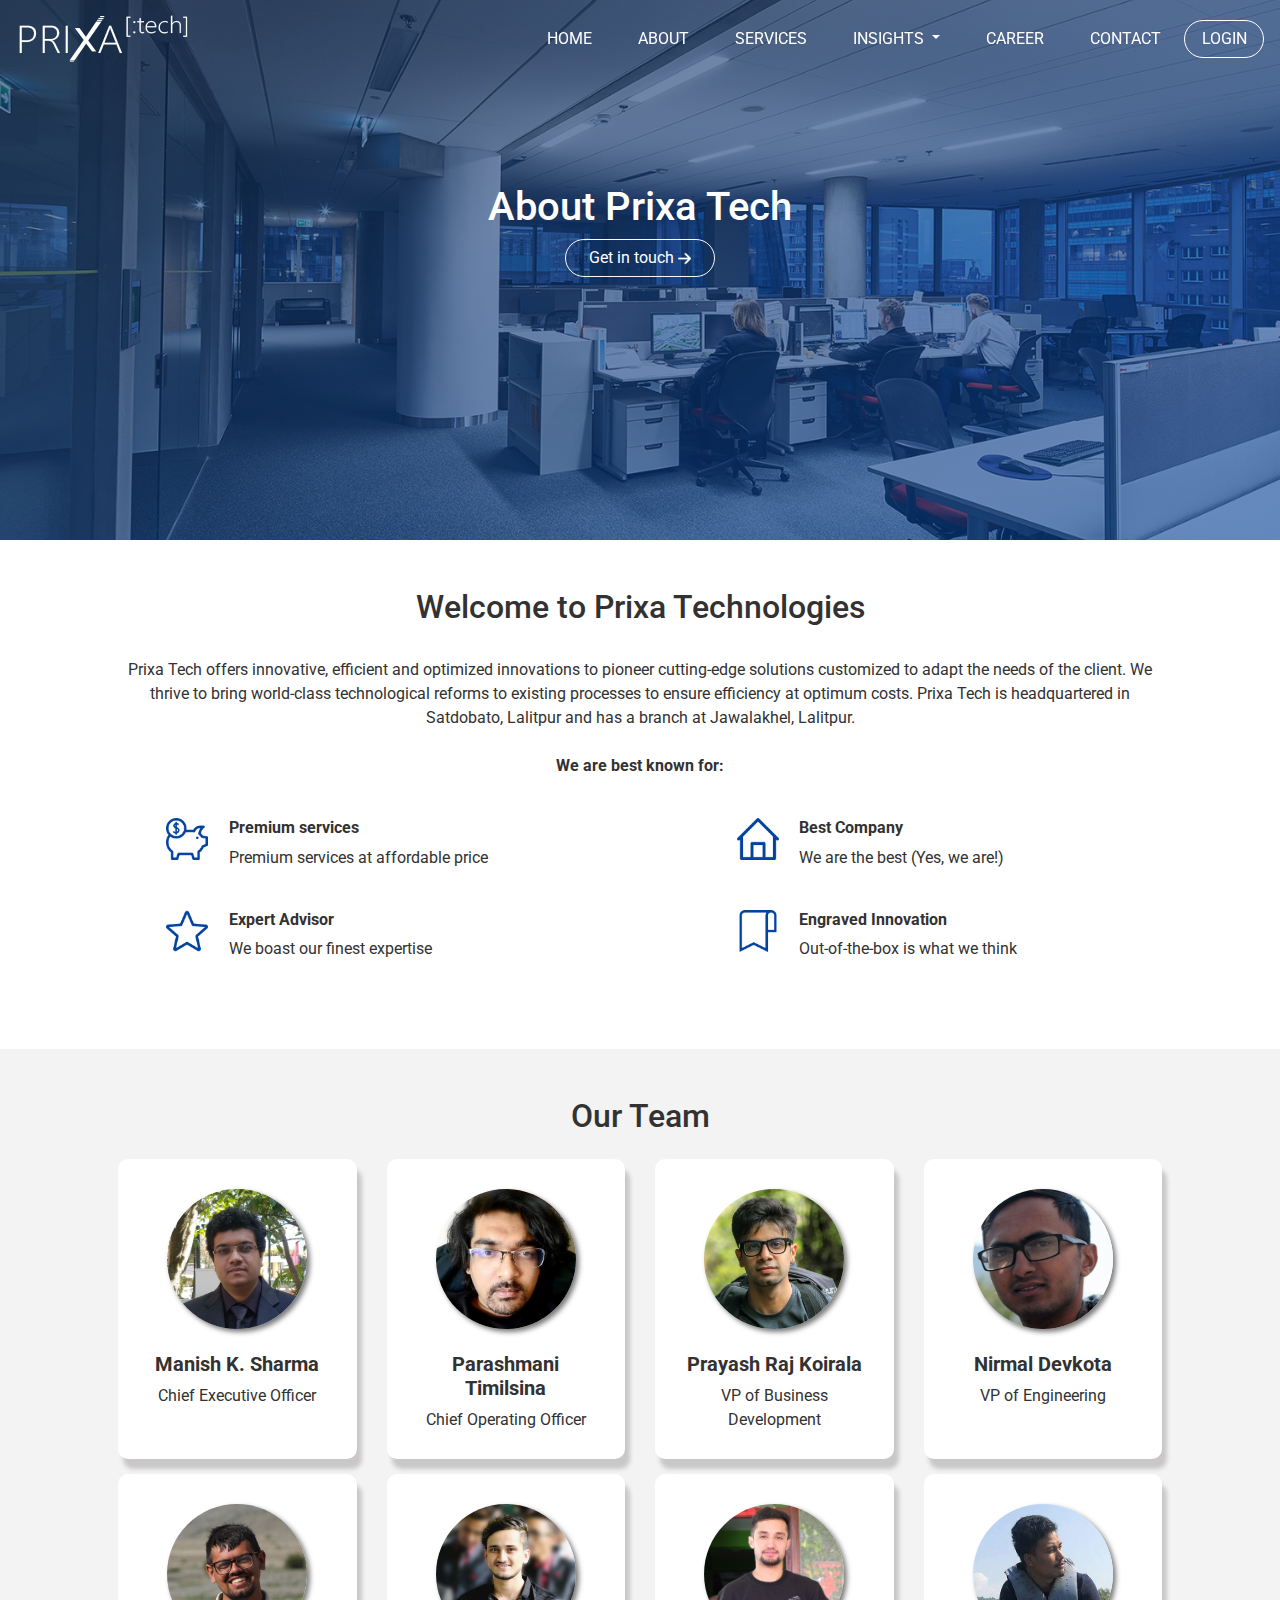
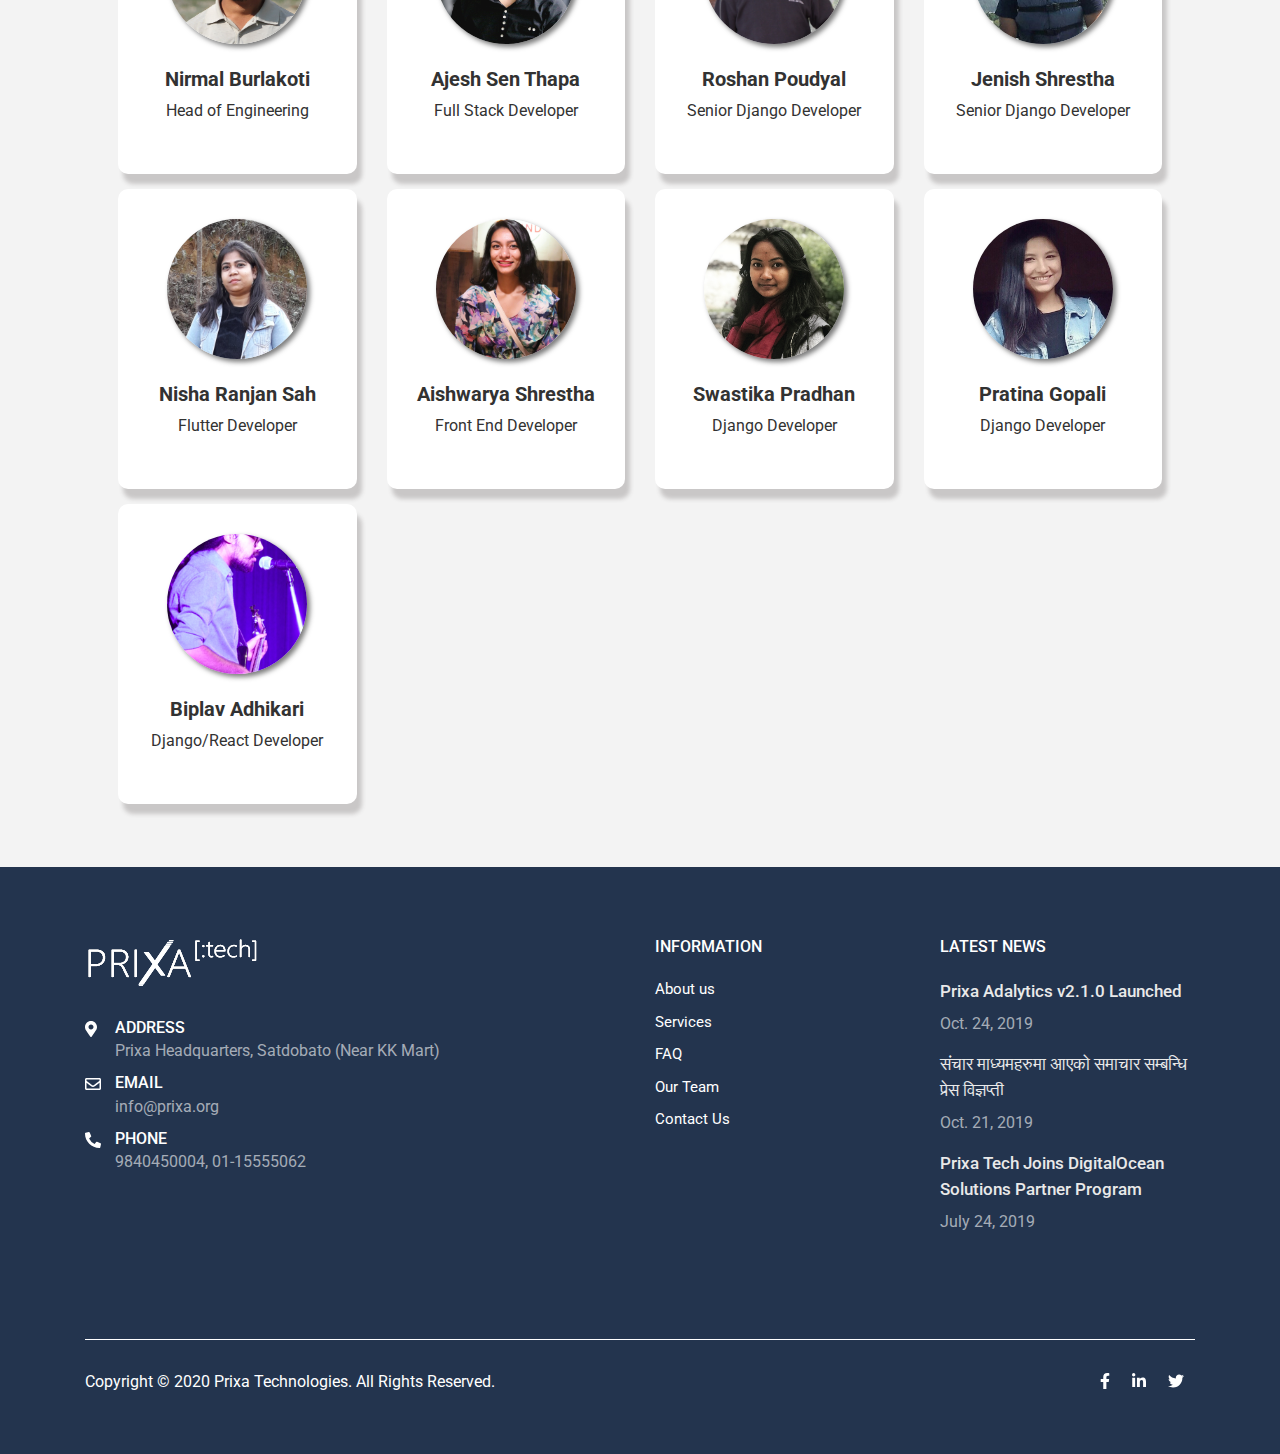
<file: about.html>
<!DOCTYPE html>
<html lang="en">

<head>
    <meta charset="UTF-8">
    <meta name="viewport" content="width=device-width, initial-scale=1.0">
    <title>Prixa Tech</title>
    <link rel="stylesheet" href="assets/css/all.css">
    <link rel="stylesheet" href="assets/css/bootstrap.css">

    <link rel="stylesheet" href="assets/slick/slick.css">
    <link href="https://fonts.googleapis.com/css2?family=Roboto:ital,wght@0,100;0,300;0,400;0,500;0,700;0,900;1,100;1,300;1,400;1,500;1,700;1,900&display=swap" rel="stylesheet">
    <link rel="stylesheet" href="assets/slick/slick-theme.css">
    <link rel="stylesheet" href="assets/css/prixa-templates.css">
</head>

<body>
    <header class="header-about">
        <div class="header-about-layer"></div>
        <div class="container-fluid pt-2 pl-5 pr-5">
            <!-- <div class="row"> -->
            <nav class="navbar fixed-top navbar-default navbar-expand-lg navbar-dark navbar-logo-filter">

                <!-- <div class="col-md-3 col-padding"> -->
                <a href="#" class="navbar-brand navbar-brand-inner"><img src="assets/image/prixa_image.png" alt="Prixa logo"></a>
                <!-- </div> -->

                <button class="navbar-toggler" type="button" data-toggle="collapse" data-target="#navbarMenu" aria-controls="navbarMenu" aria-expanded="false" aria-label="Toggle navigation">
                        <span class="navbar-toggler-icon"></span>
                      </button>
                <!-- <div class="col-md-6 col-padding">
    
                        </div> -->
                <!-- <div class="col-md-3  col-padding"> -->
                <div class="collapse navbar-collapse" id="navbarMenu">
                    <ul class="navbar-nav ml-auto">
                        <li class="nav-item" id="nav-size">
                            <a href="index.html" class="nav-link" id="nav-text">HOME</a>
                        </li>
                        <li class="nav-item" id="nav-size">
                            <a href="about.html" class="nav-link" id="nav-text">ABOUT</a>
                        </li>
                        <li class="nav-item" id="nav-size">
                            <a href="service.html" class="nav-link" id="nav-text">SERVICES</a>
                        </li>
                        <li class="nav-item dropdown" id="nav-size">
                            <a class="nav-link dropdown-toggle" id="nav-text" href="#" id="navbarDropdownMenuLink" data-toggle="dropdown" aria-haspopup="true" aria-expanded="false">
                                            INSIGHTS
                                        </a>
                            <div class="dropdown-menu" aria-labelledby="navbarDropdownMenuLink">
                                <a class="dropdown-item" href="news.html">NEWS</a>
                                <a class="dropdown-item" href="video.html">VIDEOS</a>
                                <a class="dropdown-item" href="blog.html">BLOGS</a>
                            </div>
                        </li>
                        <li class="nav-item" id="nav-size">
                            <a href="career.html" class="nav-link" id="nav-text">CAREER</a>
                        </li>
                        <li class="nav-item" id="nav-size">
                            <a href="contact.html" class="nav-link" id="nav-text">CONTACT</a>
                        </li>
                        <!-- <li class="nav-item" id="nav-size">
                                        <button class="btn btn-outline-light badge-pill btn-login">LOGIN</button>
                                    </li> -->
                    </ul>
                    <div class="login">
                        <button class="btn btn-outline-light badge-pill btn-login" onclick="document.getElementById('id01').style.display='block'">LOGIN</button>
                        <div id="id01" class="modal">

                            <form class="modal-content animate" action="/action_page.php" method="post">
                                <div class="imgcontainer">
                                    <span onclick="document.getElementById('id01').style.display='none'" class="close" title="Close Modal">&times;</span>
                                    <img src="assets/image/user.png" alt="Avatar" class="avatar">
                                </div>

                                <div class="container">
                                    <label for="uname"><b>Username</b></label>
                                    
                                    <input class="form-width" type="text" placeholder="Enter Username" name="uname" required >
                                </div>
                                <div class="container">
                                    <label for="psw"><b>Password</b></label>
                                    <input  class="form-width" type="password" placeholder="Enter Password" name="psw" required >
                                </div>
                                <div class="container">
                                    <button type="submit" class="modal-login-btn">Login</button>

                                </div>
                                
                                <div class="container">
                                    <button type="button" onclick="document.getElementById('id01').style.display='none'" class="cancelbtn">Cancel</button>

                                </div>
                            </form>
                        </div>


                    </div>
                </div>
                <!-- </div> -->

            </nav>
            <!-- </div> -->
        </div>

        <div class="header-about-contain">
            <div class="container">
                <h1 class="page-name">About Prixa Tech</h1>
                <a href="contact.html"><button class="btn btn-outline-light badge-pill btn-getintouch">Get in touch <img src="assets/image/arrow.png" width="10%" height="10%"></button></a>
            </div>
        </div>

    </header>

    <section class="aboutPrixa">
        <div class="container  p-5">
            <h2 class="mb-4 text-center">Welcome to Prixa Technologies</h2>
            <p class="p-2 text-center">Prixa Tech offers innovative, efficient and optimized innovations to pioneer cutting-edge solutions customized to adapt the needs of the client. We thrive to bring world-class technological reforms to existing processes to ensure efficiency
                at optimum costs. Prixa Tech is headquartered in Satdobato, Lalitpur and has a branch at Jawalakhel, Lalitpur.</p>
            <p class="text-center" style="font-weight: bold;">We are best known for:</p>
            <div class="row pt-4  pl-5 pr-5 ">
                <div class="col-md-5 col-padding">
                    <div class="row no-gutters">
                        <div class="col-md-2">
                            <div class="aboutPrixa-icon">
                                <img src="assets/image/p2.png" alt="Premium service" width="70%">
                            </div>
                        </div>
                        <div class="col-md-10">
                            <div class="aboutPrixa__service">
                                <h6 class="bold">Premium services</h6>
                                <p>Premium services at affordable price</p>
                            </div>
                        </div>
                    </div>
                </div>
                <div class="col-md-2 col-padding"></div>
                <div class="col-md-5 col-padding">
                    <div class="row no-gutters">
                        <div class="col-md-2">
                            <div class="aboutPrixa-icon">
                                <img src="assets/image/p5.png" alt="Premium service" width="70%">
                            </div>
                        </div>
                        <div class="col-md-10">
                            <div class="aboutPrixa__service">
                                <h6 class="bold">Best Company</h6>
                                <p>We are the best (Yes, we are!)</p>
                            </div>
                        </div>
                    </div>
                </div>
            </div>
            <div class="row pt-4 pb-4 pl-5 pr-5">
                <div class="col-md-5 col-padding">
                    <div class="row no-gutters">
                        <div class="col-md-2">
                            <div class="aboutPrixa-icon">
                                <img src="assets/image/p4.png" alt="Premium service" width="70%">
                            </div>
                        </div>
                        <div class="col-md-10">
                            <div class="aboutPrixa__service">
                                <h6 class="bold">Expert Advisor</h6>
                                <p>We boast our finest expertise</p>
                            </div>
                        </div>
                    </div>
                </div>
                <div class="col-md-2 col-padding"></div>
                <div class="col-md-5 col-padding">
                    <div class="row no-gutters">
                        <div class="col-md-2">
                            <div class="aboutPrixa-icon">
                                <img src="assets/image/p3.png" alt="Premium service" width="70%">
                            </div>
                        </div>
                        <div class="col-md-10">
                            <div class="aboutPrixa__service">
                                <h6 class="bold">Engraved Innovation</h6>
                                <p>Out-of-the-box is what we think</p>
                            </div>
                        </div>
                    </div>
                </div>
            </div>
        </div>
    </section>
    <section class="ourTeam">
        <div class="container p-5 text-center">
            <h2>Our Team</h2>
            <div class="row pt-3 ">
                <div class="col-lg-3  col-md-4 col-padding">
                    <div class="ourTeam__profile mb-15">
                        <!-- <div class="pt-4 pb-4 pl-45"> -->
                        <div class="ourTeam__profile-pic mb-15">
                            <img src="assets/image/img.jpg" alt="">
                        </div>
                        <!-- </div> -->
                        <div class="pt-2">
                            <h5 class="bold">Manish K. Sharma</h5>
                            <p class="content">Chief Executive Officer</p>
                        </div>
                    </div>
                </div>
                <div class="col-lg-3 col-md-4 col-padding">
                    <div class="ourTeam__profile  mb-15">
                        <!-- <div class="pt-4 pb-4 pl-45"> -->
                        <div class="ourTeam__profile-pic mb-15">
                            <img src="assets/image/img2.jpg" alt="">
                        </div>
                        <!-- </div> -->
                        <div class="pt-2">
                            <h5 class="bold">Parashmani Timilsina</h5>
                            <p class="content">Chief Operating Officer</p>
                        </div>
                    </div>
                </div>
                <div class="col-lg-3 col-md-4 col-padding">
                    <div class="ourTeam__profile  mb-15">
                        <!-- <div class="pt-4 pb-4 pl-45"> -->
                        <div class="ourTeam__profile-pic mb-15">
                            <img src="assets/image/img3.jpg" alt="">
                        </div>
                        <!-- </div> -->
                        <div class="pt-2">
                            <h5 class="bold">Prayash Raj Koirala</h5>
                            <p class="content">VP of Business Development</p>
                        </div>
                    </div>
                </div>
                <div class="col-lg-3 col-md-4 col-padding">
                    <div class="ourTeam__profile  mb-15">
                        <!-- <div class="pt-4 pb-4 pl-45"> -->
                        <div class="ourTeam__profile-pic mb-15">
                            <img src="assets/image/img4.jpg" alt="">
                        </div>
                        <!-- </div> -->
                        <div class="pt-2">
                            <h5 class="bold">Nirmal Devkota</h5>
                            <p class="content">VP of Engineering</p>
                        </div>
                    </div>
                </div>


                <div class="col-lg-3  col-md-4 col-padding">
                    <div class="ourTeam__profile  mb-15">
                        <!-- <div class="pt-4 pb-4 pl-45"> -->
                        <div class="ourTeam__profile-pic mb-15">
                            <img src="assets/image/img5.jpg" alt="">
                        </div>
                        <!-- </div> -->
                        <div class="pt-2">
                            <h5 class="bold">Nirmal Burlakoti</h5>
                            <p class="content">Head of Engineering</p>
                        </div>
                    </div>
                </div>
                <div class="col-lg-3 col-md-4 col-padding">
                    <div class="ourTeam__profile  mb-15">
                        <!-- <div class="pt-4 pb-4 pl-45"> -->
                        <div class="ourTeam__profile-pic mb-15">
                            <img src="assets/image/img6.jpg" alt="">
                        </div>
                        <!-- </div> -->
                        <div class="pt-2">
                            <h5 class="bold">Ajesh Sen Thapa</h5>
                            <p class="content">Full Stack Developer</p>
                        </div>
                    </div>
                </div>
                <div class="col-lg-3 col-md-4 col-padding">
                    <div class="ourTeam__profile  mb-15">
                        <!-- <div class="pt-4 pb-4 pl-45"> -->
                        <div class="ourTeam__profile-pic mb-15">
                            <img src="assets/image/img7.jpg" alt="">
                        </div>
                        <!-- </div> -->
                        <div class="pt-2">
                            <h5 class="bold">Roshan Poudyal</h5>
                            <p class="content">Senior Django Developer</p>
                        </div>
                    </div>
                </div>
                <div class="col-lg-3 col-md-4 col-padding">
                    <div class="ourTeam__profile  mb-15">
                        <!-- <div class="pt-4 pb-4 pl-45"> -->
                        <div class="ourTeam__profile-pic mb-15">
                            <img src="assets/image/img8.jpg" alt="">
                        </div>
                        <!-- </div> -->
                        <div class="pt-2">
                            <h5 class="bold">Jenish Shrestha</h5>
                            <p class="content">Senior Django Developer</p>
                        </div>
                    </div>
                </div>


                <div class="col-lg-3  col-md-4 col-padding">
                    <div class="ourTeam__profile  mb-15">
                        <!-- <div class="pt-4 pb-4 pl-45"> -->
                        <div class="ourTeam__profile-pic mb-15">
                            <img src="assets/image/img9.jpg" alt="">
                        </div>
                        <!-- </div> -->
                        <div class="pt-2">
                            <h5 class="bold">Nisha Ranjan Sah</h5>
                            <p class="content">Flutter Developer</p>
                        </div>
                    </div>
                </div>
                <div class="col-lg-3 col-md-4 col-padding">
                    <div class="ourTeam__profile  mb-15">
                        <!-- <div class="pt-4 pb-4 pl-45"> -->
                        <div class="ourTeam__profile-pic mb-15">
                            <img src="assets/image/img10.jpg" alt="">
                        </div>
                        <!-- </div> -->
                        <div class="pt-2">
                            <h5 class="bold">Aishwarya Shrestha</h5>
                            <p class="content">Front End Developer</p>
                        </div>
                    </div>
                </div>
                <div class="col-lg-3 col-md-4 col-padding">
                    <div class="ourTeam__profile  mb-15">
                        <!-- <div class="pt-4 pb-4 pl-45"> -->
                        <div class="ourTeam__profile-pic mb-15">
                            <img src="assets/image/swastika.png" alt="">
                        </div>
                        <!-- </div> -->
                        <div class="pt-2">
                            <h5 class="bold">Swastika Pradhan</h5>
                            <p class="content">Django Developer</p>
                        </div>
                    </div>
                </div>
                <div class="col-lg-3 col-md-4 col-padding">
                    <div class="ourTeam__profile  mb-15">
                        <!-- <div class="pt-4 pb-4 pl-45"> -->
                        <div class="ourTeam__profile-pic mb-15">
                            <img src="assets/image/pratina.jpg" alt="">
                        </div>
                        <!-- </div> -->
                        <div class="pt-2">
                            <h5 class="bold">Pratina Gopali</h5>
                            <p class="content">Django Developer</p>
                        </div>
                    </div>
                </div>


                <div class="col-lg-3  col-md-4 col-padding">
                    <div class="ourTeam__profile  mb-15">
                        <!-- <div class="pt-4 pb-4 pl-45"> -->
                        <div class="ourTeam__profile-pic mb-15">
                            <img src="assets/image/biplav.png" alt="">
                        </div>
                        <!-- </div> -->
                        <div class="pt-2">
                            <h5 class="bold">Biplav Adhikari</h5>
                            <p class="content">Django/React Developer</p>
                        </div>
                    </div>
                </div>
                <div class="col-lg-3  col-md-4 col-padding">
                    <!-- <div class="ourTeam__profile">
                        <div class="pt-4 pb-4 pl-45">
                            <div class="ourTeam__profile-pic">
                                <img src="assets/image/f2.jpg" alt="">
                            </div>
                        </div>
                        <div class="pt-2">
                            <h5 class="bold">Nisha Ranjan Sah</h5>
                            <p class="content">Flutter Developer</p>
                        </div>
                    </div> -->
                </div>
                <div class="col-lg-3  col-md-4 col-padding">
                    <!-- <div class="ourTeam__profile">
                        <div class="pt-4 pb-4 pl-45">
                            <div class="ourTeam__profile-pic">
                                <img src="assets/image/f2.jpg" alt="">
                            </div>
                        </div>
                        <div class="pt-2">
                            <h5 class="bold">Nisha Ranjan Sah</h5>
                            <p class="content">Flutter Developer</p>
                        </div>
                    </div> -->
                </div>
                <div class="col-lg-3  col-md-4 col-padding">
                    <!-- <div class="ourTeam__profile">
                        <div class="pt-4 pb-4 pl-45">
                            <div class="ourTeam__profile-pic">
                                <img src="assets/image/f2.jpg" alt="">
                            </div>
                        </div>
                        <div class="pt-2">
                            <h5 class="bold">Nisha Ranjan Sah</h5>
                            <p class="content">Flutter Developer</p>
                        </div> -->
                </div>

            </div>
        </div>
    </section>



    <footer class="default-footer seo-footer ">
        <div class="container ">
            <div class="top-footer row ">
                <div class="col-md-12 col-lg-6 footer-logo ">
                    <a href="/ "><img src="assets/image/logo-footer.png " alt="Logo "></a>
                    <div>
                        <div class="contactUs-address mt-30">

                            <div class="single-address clearfix " style="margin-bottom:10px; ">
                                <div class="icon round-border float-left " style="color:white;height:30px;width:30px; "><i class="fas fa-map-marker-alt"></i></div>
                                <div class="address text float-left ">
                                    <h6 style="color:white;text-transform:uppercase;margin-bottom:2px ">Address</h6>
                                    <span style="color:rgba(255, 255, 255, 0.6); ">Prixa Headquarters, Satdobato (Near KK Mart)</span>
                                </div>
                            </div>
                            <!-- End of .single-address -->
                            <div class="single-address clearfix " style="margin-bottom:10px; ">
                                <div class="icon round-border float-left " style="color:white;height:30px;width:30px; "><i class="far fa-envelope"></i></div>
                                <div class="text float-left ">
                                    <h6 style="color:white;text-transform:uppercase;margin-bottom:2px ">Email</h6>
                                    <span style="color:rgba(255, 255, 255, 0.6); ">info@prixa.org</span>
                                </div>
                            </div>
                            <!-- End of .single-address -->
                            <div class="single-address clearfix " style="margin-bottom:10px; ">
                                <div class="icon round-border float-left " style="color:white;height:30px;width:30px; "><i class="fas fa-phone-alt"></i></div>
                                <div class="text float-left ">
                                    <h6 style="color:white;text-transform:uppercase;margin-bottom:2px ">Phone</h6>
                                    <span style="color:rgba(255, 255, 255, 0.6); ">9840450004,&nbsp;01-15555062</span>
                                </div>
                            </div>

                            <!-- End of .single-address -->
                        </div>
                        <!-- /.our-address -->

                    </div>
                </div>
                <!-- /.footer-logo -->

                <div class="col-md-12 col-lg-3 footer-list ">
                    <h6>Information</h6>
                    <ul>
                        <li><a href="/about-us/ " class="tran3s ">About us</a></li>
                        <li><a href="/our-services/ " class="tran3s ">Services</a></li>
                        <li><a href="/frequent-questions/ " class="tran3s ">FAQ</a></li>
                        <li><a href="/our-team/ " class="tran3s ">Our Team</a></li>
                        <li><a href="/contact-us/ " class="tran3s ">Contact Us</a></li>
                    </ul>
                </div>
                <!-- /.footer-list -->
                <div class="col-md-12 col-lg-3 footer-latest-news ">
                    <h6>Latest News</h6>

                    <div class="single-news match ">
                        <h5><a href="/latestnews/detail/115/ " class="tran3s ">Prixa Adalytics v2.1.0 Launched</a></h5>
                        <span style="color:rgba(255, 255, 255, 0.6); ">Oct. 24, 2019</span>
                    </div>

                    <div class="single-news match ">
                        <h5><a href="/latestnews/detail/114/ " class="tran3s ">संचार माध्यमहरुमा आएको समाचार सम्बन्धि प्रेस विज्ञप्ती</a></h5>
                        <span style="color:rgba(255, 255, 255, 0.6); ">Oct. 21, 2019</span>
                    </div>

                    <div class="single-news match ">
                        <h5><a href="/latestnews/detail/112/ " class="tran3s ">Prixa Tech Joins DigitalOcean Solutions Partner Program</a></h5>
                        <span style="color:rgba(255, 255, 255, 0.6); ">July 24, 2019</span>
                    </div>

                </div>
            </div>
            <!-- /.top-footer -->
        </div>
        <!-- /.container -->

        <div class="bottom-footer ">
            <div class="container ">
                <div class="wrapper clearfix flex-Spaces">
                    <div class="">
                        <p>Copyright © 2020 Prixa Technologies. All Rights Reserved.</p>
                    </div>

                    <div class="footer-social">
                        <ul class="d-flex">
                            <li>
                                <a href="https://www.facebook.com/prixatech/ " target="_blank " class="tran3s round-border "><i class="fab fa-facebook-f"></i>
                                   </a>
                                <!-- <i class="fa fa-facebook " aria-hidden="true "></i>-->
                            </li>
                            <li>
                                <a href="https://www.linkedin.com/ " class="tran3s round-border " target="_blank "><i class="fab fa-linkedin-in "></i></a>
                                <!-- <i class="fab fa-linkedin " aria-hidden="true "></i> -->

                            </li>
                            <li>
                                <a href="https://twitter.com/prixatech " class="tran3s round-border " target="_blank "><i class="fab fa-twitter "></i></a>
                                <!-- <i class="fa fa-twitter " aria-hidden="true "></i> -->
                            </li>
                        </ul>
                    </div>
                </div>
                <!-- /.container -->

                <!-- /.wrapper -->
            </div>
            <!-- /.container -->
        </div>
        <!-- /.bottom-footer -->
    </footer>
    <script src="assets/js/jquery-3.5.1.slim.min.js "></script>
    <script src="assets/js/popper.min.js "></script>
    <script src="assets/js/all.js "></script>
    <script src="assets/js/bootstrap.js "></script>
    <script src="assets/slick/slick.js "></script>
    <script type="text/javascript" src="assets/slick/slick.min.js"></script>
    <script type="text/javascript" src="assets/js/prixa-templates.js"></script>


</body>

</html>
</file>
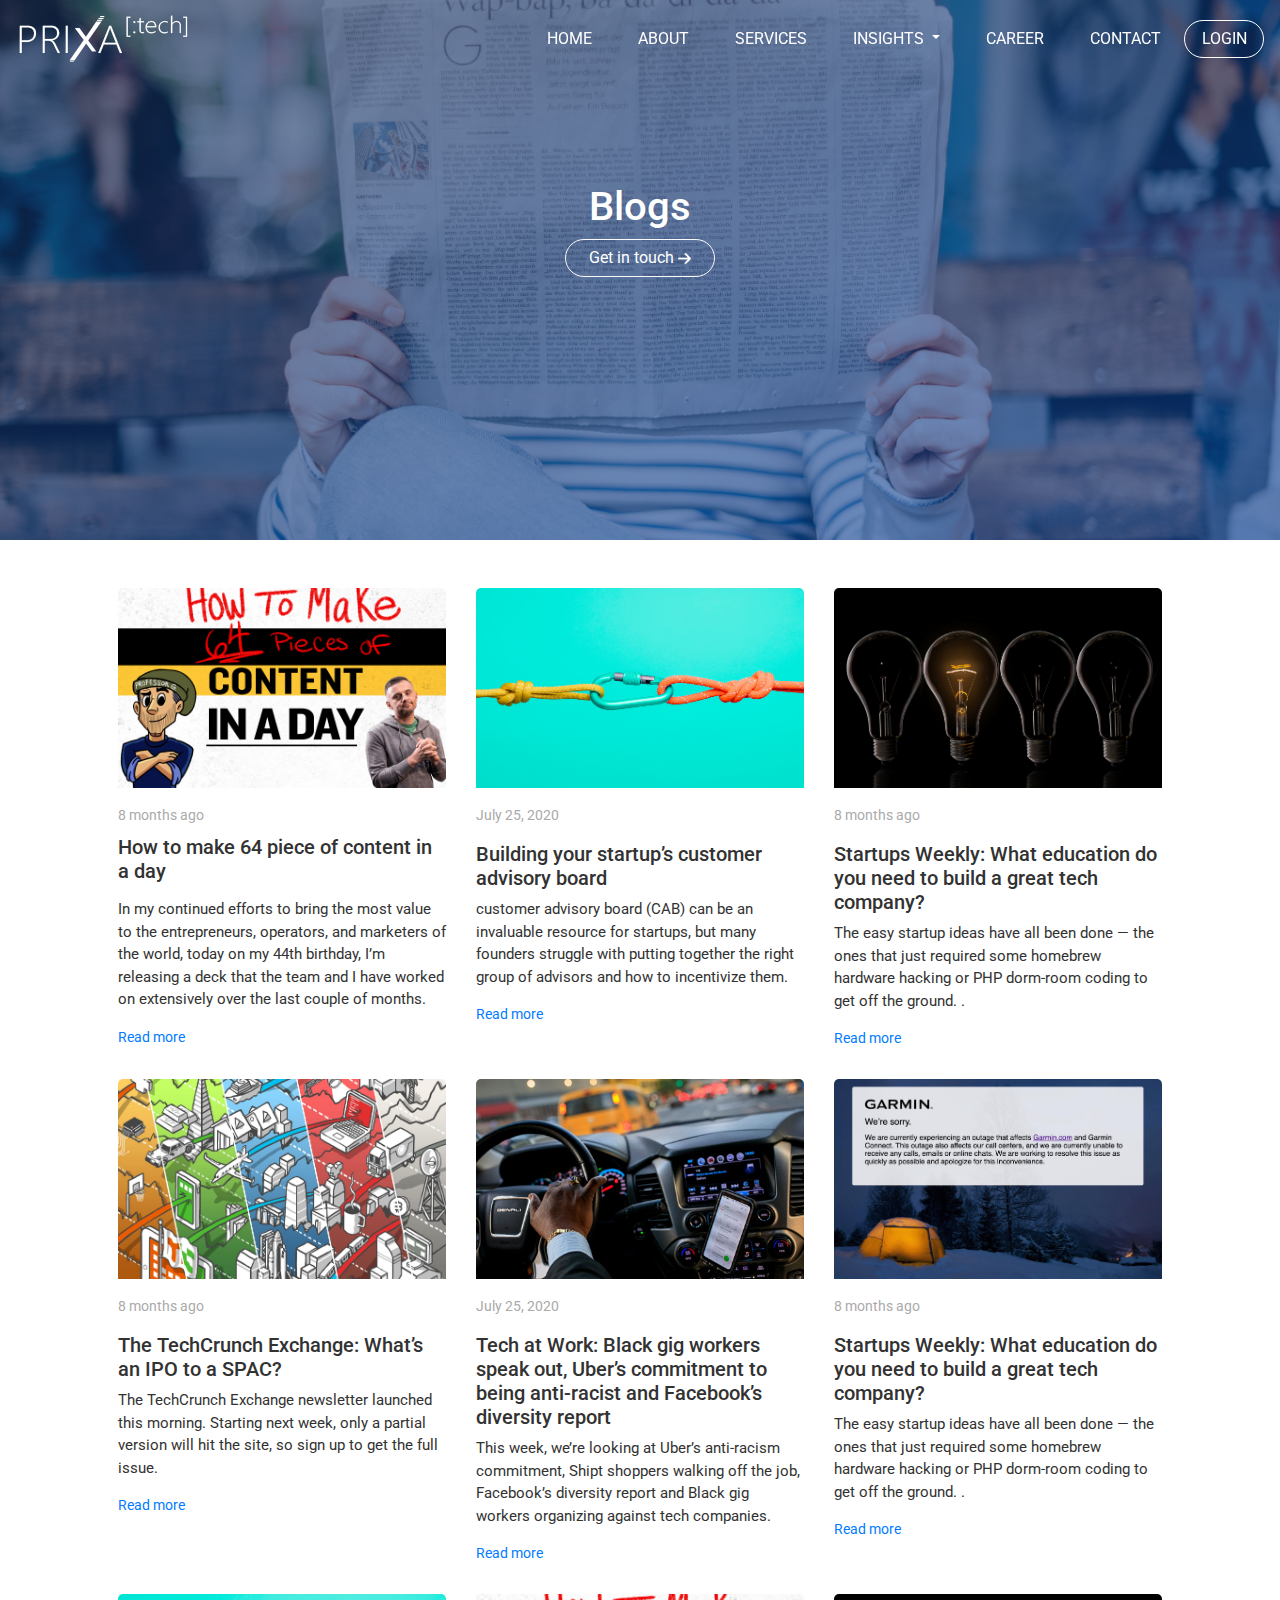
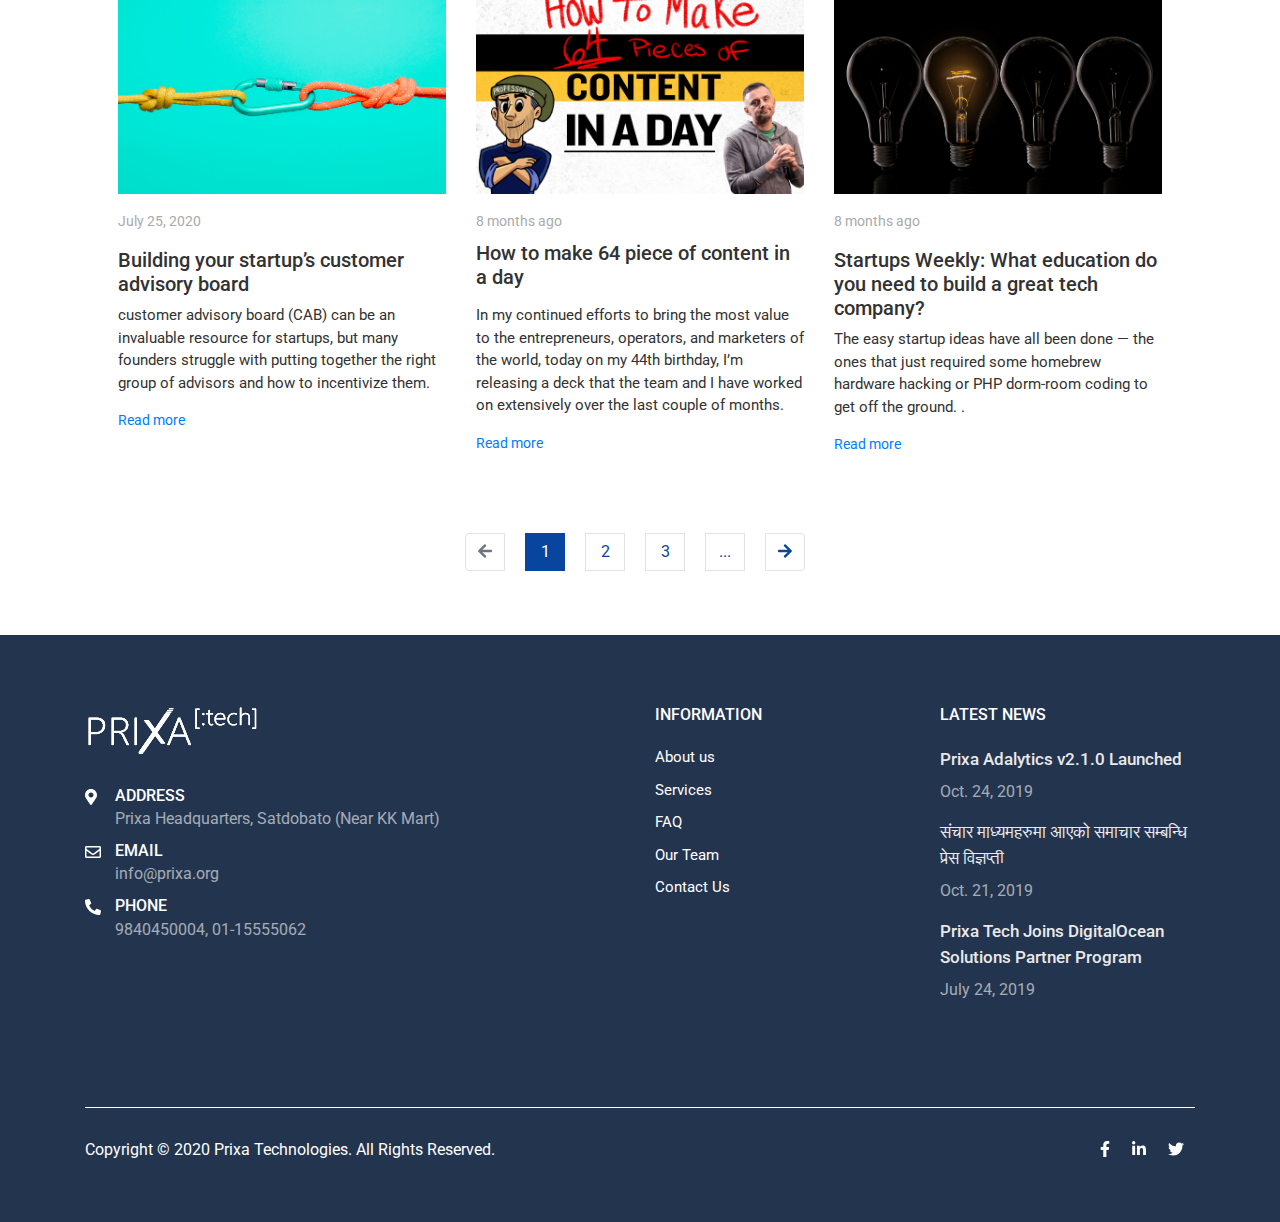
<file: blog.html>
<!DOCTYPE html>
<html lang="en">

<head>
    <meta charset="UTF-8">
    <meta name="viewport" content="width=device-width, initial-scale=1.0">
    <title>Prixa Tech</title>
    <link rel="stylesheet" href="assets/css/all.css">
    <link rel="stylesheet" href="assets/css/bootstrap.css">

    <link rel="stylesheet" href="assets/slick/slick.css">
    <link href="https://fonts.googleapis.com/css2?family=Roboto:ital,wght@0,100;0,300;0,400;0,500;0,700;0,900;1,100;1,300;1,400;1,500;1,700;1,900&display=swap" rel="stylesheet">
    <link rel="stylesheet" href="assets/slick/slick-theme.css">
    <link rel="stylesheet" href="assets/css/prixa-templates.css">
</head>

<body>
    <header class="header-blog">
        <div class="header-blog-layer"></div>
        <div class="container-fluid pt-2 pl-5 pr-5">
            <!-- <div class="row"> -->
            <nav class="navbar fixed-top navbar-default navbar-expand-lg navbar-dark navbar-logo-filter">

                <!-- <div class="col-md-3 col-padding"> -->
                <a href="#" class="navbar-brand navbar-brand-inner"><img src="assets/image/prixa_image.png" alt="Prixa logo"></a>
                <!-- </div> -->

                <button class="navbar-toggler" type="button" data-toggle="collapse" data-target="#navbarMenu" aria-controls="navbarMenu" aria-expanded="false" aria-label="Toggle navigation">
                        <span class="navbar-toggler-icon"></span>
                      </button>
                <!-- <div class="col-md-6 col-padding">
    
                        </div> -->
                <!-- <div class="col-md-3  col-padding"> -->
                <div class="collapse navbar-collapse" id="navbarMenu">
                    <ul class="navbar-nav ml-auto">
                        <li class="nav-item" id="nav-size">
                            <a href="index.html" class="nav-link" id="nav-text">HOME</a>
                        </li>
                        <li class="nav-item" id="nav-size">
                            <a href="about.html" class="nav-link" id="nav-text">ABOUT</a>
                        </li>
                        <li class="nav-item" id="nav-size">
                            <a href="service.html" class="nav-link" id="nav-text">SERVICES</a>
                        </li>
                        <li class="nav-item dropdown" id="nav-size">
                            <a class="nav-link dropdown-toggle" id="nav-text" href="#" id="navbarDropdownMenuLink" data-toggle="dropdown" aria-haspopup="true" aria-expanded="false">
                                            INSIGHTS
                                        </a>
                            <div class="dropdown-menu" aria-labelledby="navbarDropdownMenuLink">
                                <a class="dropdown-item" href="news.html">NEWS</a>
                                <a class="dropdown-item" href="video.html">VIDEOS</a>
                                <a class="dropdown-item" href="blog.html">BLOGS</a>
                            </div>
                        </li>
                        <li class="nav-item" id="nav-size">
                            <a href="career.html" class="nav-link" id="nav-text">CAREER</a>
                        </li>
                        <li class="nav-item" id="nav-size">
                            <a href="contact.html" class="nav-link" id="nav-text">CONTACT</a>
                        </li>
                        <!-- <li class="nav-item" id="nav-size">
                                        <button class="btn btn-outline-light badge-pill btn-login">LOGIN</button>
                                    </li> -->
                    </ul>
                    <div class="login">
                        <button class="btn btn-outline-light badge-pill btn-login" onclick="document.getElementById('id01').style.display='block'">LOGIN</button>
                        <div id="id01" class="modal">

                            <form class="modal-content animate" action="/action_page.php" method="post">
                                <div class="imgcontainer">
                                    <span onclick="document.getElementById('id01').style.display='none'" class="close" title="Close Modal">&times;</span>
                                    <img src="assets/image/user.png" alt="Avatar" class="avatar">
                                </div>

                                <div class="container">
                                    <label for="uname"><b>Username</b></label>
                                    
                                    <input class="form-width" type="text" placeholder="Enter Username" name="uname" required >
                                </div>
                                <div class="container">
                                    <label for="psw"><b>Password</b></label>
                                    <input  class="form-width" type="password" placeholder="Enter Password" name="psw" required >
                                </div>
                                <div class="container">
                                    <button type="submit" class="modal-login-btn">Login</button>

                                </div>
                                
                                <div class="container">
                                    <button type="button" onclick="document.getElementById('id01').style.display='none'" class="cancelbtn">Cancel</button>

                                </div>
                            </form>
                        </div>


                    </div>
                </div>
                <!-- </div> -->

            </nav>
            <!-- </div> -->
        </div>

        <div class="header-blog-contain">
            <div class="container">
                <h1 class="page-name">Blogs</h1>
                <a href="contact.html"><button class="btn btn-outline-light badge-pill btn-getintouch">Get in touch <img src="assets/image/arrow.png" width="10%" height="10%"></button></a>
            </div>
        </div>

    </header>
    <main>
        <section class="blog">
            <div class="container p-5">
                <div class="row mb-5">
                    <div class="col-lg-4 col-md-6 col-sm-12 mb-30">
                        <div class="blog__post">
                            <div class="blog-image mb-15">
                                <a href="blogDetail.html"><img src="assets/image/b1.png" alt="How to make 64 piece of content in a day"></a>
                            </div>
                            <span class="post-date">8 months ago</span>
                            <div class="blog-headline mt-2">
                                <h6>How to make 64 piece of content in a day</h6>
                            </div>
                            <div class="blog-content mt-15">
                                <p>In my continued efforts to bring the most value to the entrepreneurs, operators, and marketers of the world, today on my 44th birthday, I’m releasing a deck that the team and I have worked on extensively over the last couple
                                    of months. </p>
                            </div>
                            <div class="blog-readmore">
                                <a href="blogDetail.html">Read more</a>
                            </div>
                        </div>
                    </div>
                    <div class="col-lg-4 col-md-6 col-sm-12 mb-30">
                        <div class="blog__post">
                            <div class="blog-image mb-15">
                                <a href="#"><img src="assets/image/b2.jpg" alt="How to make 64 piece of content in a day"></a>
                            </div>
                            <span class="post-date">July 25, 2020</span>
                            <div class="blog-headline mt-15">
                                <h6>Building your startup’s customer advisory board</h6>
                            </div>
                            <div class="blog-content mt-2">
                                <p>customer advisory board (CAB) can be an invaluable resource for startups, but many founders struggle with putting together the right group of advisors and how to incentivize them.</p>
                            </div>
                            <div class="blog-readmore">
                                <a href="#">Read more</a>
                            </div>
                        </div>
                    </div>
                    <div class="col-lg-4 col-md-6 col-sm-12 mb-30">
                        <div class="blog__post">
                            <div class="blog-image mb-15">
                                <a href="#"><img src="assets/image/b3.jpg" alt="How to make 64 piece of content in a day"></a>
                            </div>
                            <span class="post-date">8 months ago</span>
                            <div class="blog-headline mt-15">
                                <h6>Startups Weekly: What education do you need to build a great tech company?</h6>
                            </div>
                            <div class="blog-content mt-2">
                                <p>The easy startup ideas have all been done — the ones that just required some homebrew hardware hacking or PHP dorm-room coding to get off the ground. . </p>
                            </div>
                            <div class="blog-readmore">
                                <a href="#">Read more</a>
                            </div>
                        </div>
                    </div>
                    <div class="col-lg-4 col-md-6 col-sm-12 mb-30">
                        <div class="blog__post">
                            <div class="blog-image mb-15">
                                <a href="#"><img src="assets/image/b4.jpg" alt="How to make 64 piece of content in a day"></a>
                            </div>
                            <span class="post-date">8 months ago</span>
                            <div class="blog-headline mt-15">
                                <h6>The TechCrunch Exchange: What’s an IPO to a SPAC?</h6>
                            </div>
                            <div class="blog-content mt-2">
                                <p>The TechCrunch Exchange newsletter launched this morning. Starting next week, only a partial version will hit the site, so sign up to get the full issue.</p>
                            </div>
                            <div class="blog-readmore">
                                <a href="#">Read more</a>
                            </div>
                        </div>
                    </div>
                    <div class="col-lg-4 col-md-6 col-sm-12 mb-30">
                        <div class="blog__post">
                            <div class="blog-image mb-15">
                                <a href="#"><img src="assets/image/b5.jpg" alt="How to make 64 piece of content in a day"></a>
                            </div>
                            <span class="post-date">July 25, 2020</span>
                            <div class="blog-headline mt-15">
                                <h6>Tech at Work: Black gig workers speak out, Uber’s commitment to being anti-racist and Facebook’s diversity report</h6>
                            </div>
                            <div class="blog-content mt-2">
                                <p>This week, we’re looking at Uber’s anti-racism commitment, Shipt shoppers walking off the job, Facebook’s diversity report and Black gig workers organizing against tech companies.</p>
                            </div>
                            <div class="blog-readmore">
                                <a href="#">Read more</a>
                            </div>
                        </div>
                    </div>
                    <div class="col-lg-4 col-md-6 col-sm-12 mb-30">
                        <div class="blog__post">
                            <div class="blog-image mb-15">
                                <a href="#"><img src="assets/image/b6.jpg" alt="How to make 64 piece of content in a day"></a>
                            </div>
                            <span class="post-date">8 months ago</span>
                            <div class="blog-headline mt-15">
                                <h6>Startups Weekly: What education do you need to build a great tech company?</h6>
                            </div>
                            <div class="blog-content mt-2">
                                <p>The easy startup ideas have all been done — the ones that just required some homebrew hardware hacking or PHP dorm-room coding to get off the ground. . </p>
                            </div>
                            <div class="blog-readmore">
                                <a href="#">Read more</a>
                            </div>
                        </div>
                    </div>
                    <div class="col-lg-4 col-md-6 col-sm-12 mb-30">
                        <div class="blog__post">
                            <div class="blog-image mb-15">
                                <a href="#"><img src="assets/image/b2.jpg" alt="How to make 64 piece of content in a day"></a>
                            </div>
                            <span class="post-date">July 25, 2020</span>
                            <div class="blog-headline mt-15">
                                <h6>Building your startup’s customer advisory board</h6>
                            </div>
                            <div class="blog-content mt-2">
                                <p>customer advisory board (CAB) can be an invaluable resource for startups, but many founders struggle with putting together the right group of advisors and how to incentivize them.</p>
                            </div>
                            <div class="blog-readmore">
                                <a href="#">Read more</a>
                            </div>
                        </div>
                    </div>
                    <div class="col-lg-4 col-md-6 col-sm-12 mb-30">
                        <div class="blog__post">
                            <div class="blog-image mb-15">
                                <a href="#"><img src="assets/image/b1.png" alt="How to make 64 piece of content in a day"></a>
                            </div>
                            <span class="post-date">8 months ago</span>
                            <div class="blog-headline mt-2">
                                <h6>How to make 64 piece of content in a day</h6>
                            </div>
                            <div class="blog-content mt-15">
                                <p>In my continued efforts to bring the most value to the entrepreneurs, operators, and marketers of the world, today on my 44th birthday, I’m releasing a deck that the team and I have worked on extensively over the last couple
                                    of months. </p>
                            </div>
                            <div class="blog-readmore">
                                <a href="#">Read more</a>
                            </div>
                        </div>
                    </div>
                    <div class="col-lg-4 col-md-6 col-sm-12 mb-30">
                        <div class="blog__post">
                            <div class="blog-image mb-15">
                                <a href="#"><img src="assets/image/b3.jpg" alt="How to make 64 piece of content in a day"></a>
                            </div>
                            <span class="post-date">8 months ago</span>
                            <div class="blog-headline mt-15">
                                <h6>Startups Weekly: What education do you need to build a great tech company?</h6>
                            </div>
                            <div class="blog-content mt-2">
                                <p>The easy startup ideas have all been done — the ones that just required some homebrew hardware hacking or PHP dorm-room coding to get off the ground. . </p>
                            </div>
                            <div class="blog-readmore">
                                <a href="#">Read more</a>
                            </div>
                        </div>
                    </div>
                </div>
                <div class="pagination justify-content-center mt-4">
                    <nav aria-label="Page navigation example">
                        <ul class="pagination justify-content-center">
                            <li class="page-item disabled">
                                <a class="page-link pagination-edit" href="#" tabindex="-1" aria-disabled="true"><i class="fas fa-arrow-left"></i></a>
                            </li>
                            <li class="page-item active"><a class="page-link pagination-edit pagination-edit-active" href="#">1</a></li>
                            <li class="page-item"><a class="page-link pagination-edit" href="#">2</a></li>
                            <li class="page-item"><a class="page-link pagination-edit" href="#">3</a></li>
                            <li class="page-item"><a class="page-link pagination-edit" href="#">...</a></li>
                            <li class="page-item">
                                <a class="page-link pagination-edit" href="#"><i class="fas fa-arrow-right"></i></a>
                            </li>
                        </ul>
                    </nav>
                </div>
            </div>
        </section>
    </main>
    <footer class="default-footer seo-footer ">
        <div class="container ">
            <div class="top-footer row ">
                <div class="col-md-12 col-lg-6 footer-logo ">
                    <a href="/ "><img src="assets/image/logo-footer.png " alt="Logo "></a>
                    <div>
                        <div class="contactUs-address mt-30">

                            <div class="single-address clearfix " style="margin-bottom:10px; ">
                                <div class="icon round-border float-left " style="color:white;height:30px;width:30px; "><i class="fas fa-map-marker-alt"></i></div>
                                <div class="address text float-left ">
                                    <h6 style="color:white;text-transform:uppercase;margin-bottom:2px ">Address</h6>
                                    <span style="color:rgba(255, 255, 255, 0.6); ">Prixa Headquarters, Satdobato (Near KK Mart)</span>
                                </div>
                            </div>
                            <!-- End of .single-address -->
                            <div class="single-address clearfix " style="margin-bottom:10px; ">
                                <div class="icon round-border float-left " style="color:white;height:30px;width:30px; "><i class="far fa-envelope"></i></div>
                                <div class="text float-left ">
                                    <h6 style="color:white;text-transform:uppercase;margin-bottom:2px ">Email</h6>
                                    <span style="color:rgba(255, 255, 255, 0.6); ">info@prixa.org</span>
                                </div>
                            </div>
                            <!-- End of .single-address -->
                            <div class="single-address clearfix " style="margin-bottom:10px; ">
                                <div class="icon round-border float-left " style="color:white;height:30px;width:30px; "><i class="fas fa-phone-alt"></i></div>
                                <div class="text float-left ">
                                    <h6 style="color:white;text-transform:uppercase;margin-bottom:2px ">Phone</h6>
                                    <span style="color:rgba(255, 255, 255, 0.6); ">9840450004,&nbsp;01-15555062</span>
                                </div>
                            </div>

                            <!-- End of .single-address -->
                        </div>
                        <!-- /.our-address -->

                    </div>
                </div>
                <!-- /.footer-logo -->

                <div class="col-md-12 col-lg-3 footer-list ">
                    <h6>Information</h6>
                    <ul>
                        <li><a href="/about-us/ " class="tran3s ">About us</a></li>
                        <li><a href="/our-services/ " class="tran3s ">Services</a></li>
                        <li><a href="/frequent-questions/ " class="tran3s ">FAQ</a></li>
                        <li><a href="/our-team/ " class="tran3s ">Our Team</a></li>
                        <li><a href="/contact-us/ " class="tran3s ">Contact Us</a></li>
                    </ul>
                </div>
                <!-- /.footer-list -->
                <div class="col-md-12 col-lg-3 footer-latest-news ">
                    <h6>Latest News</h6>

                    <div class="single-news match ">
                        <h5><a href="/latestnews/detail/115/ " class="tran3s ">Prixa Adalytics v2.1.0 Launched</a></h5>
                        <span style="color:rgba(255, 255, 255, 0.6); ">Oct. 24, 2019</span>
                    </div>

                    <div class="single-news match ">
                        <h5><a href="/latestnews/detail/114/ " class="tran3s ">संचार माध्यमहरुमा आएको समाचार सम्बन्धि प्रेस विज्ञप्ती</a></h5>
                        <span style="color:rgba(255, 255, 255, 0.6); ">Oct. 21, 2019</span>
                    </div>

                    <div class="single-news match ">
                        <h5><a href="/latestnews/detail/112/ " class="tran3s ">Prixa Tech Joins DigitalOcean Solutions Partner Program</a></h5>
                        <span style="color:rgba(255, 255, 255, 0.6); ">July 24, 2019</span>
                    </div>

                </div>
            </div>
            <!-- /.top-footer -->
        </div>
        <!-- /.container -->

        <div class="bottom-footer ">
            <div class="container ">
                <div class="wrapper clearfix flex-Spaces">
                    <div class="">
                        <p>Copyright © 2020 Prixa Technologies. All Rights Reserved.</p>
                    </div>

                    <div class="footer-social">
                        <ul class="d-flex">
                            <li>
                                <a href="https://www.facebook.com/prixatech/ " target="_blank " class="tran3s round-border "><i class="fab fa-facebook-f"></i>
                                   </a>
                                <!-- <i class="fa fa-facebook " aria-hidden="true "></i>-->
                            </li>
                            <li>
                                <a href="https://www.linkedin.com/ " class="tran3s round-border " target="_blank "><i class="fab fa-linkedin-in "></i></a>
                                <!-- <i class="fab fa-linkedin " aria-hidden="true "></i> -->

                            </li>
                            <li>
                                <a href="https://twitter.com/prixatech " class="tran3s round-border " target="_blank "><i class="fab fa-twitter "></i></a>
                                <!-- <i class="fa fa-twitter " aria-hidden="true "></i> -->
                            </li>
                        </ul>
                    </div>
                </div>
                <!-- /.container -->

                <!-- /.wrapper -->
            </div>
            <!-- /.container -->
        </div>
        <!-- /.bottom-footer -->
    </footer>
    <script src="assets/js/jquery-3.5.1.slim.min.js "></script>
    <script src="assets/js/popper.min.js "></script>
    <script src="assets/js/all.js "></script>
    <script src="assets/js/bootstrap.js "></script>
    <script src="assets/slick/slick.js "></script>
    <script type="text/javascript" src="assets/slick/slick.min.js"></script>
    <script type="text/javascript" src="assets/js/prixa-templates.js"></script>


</body>

</html>
</file>
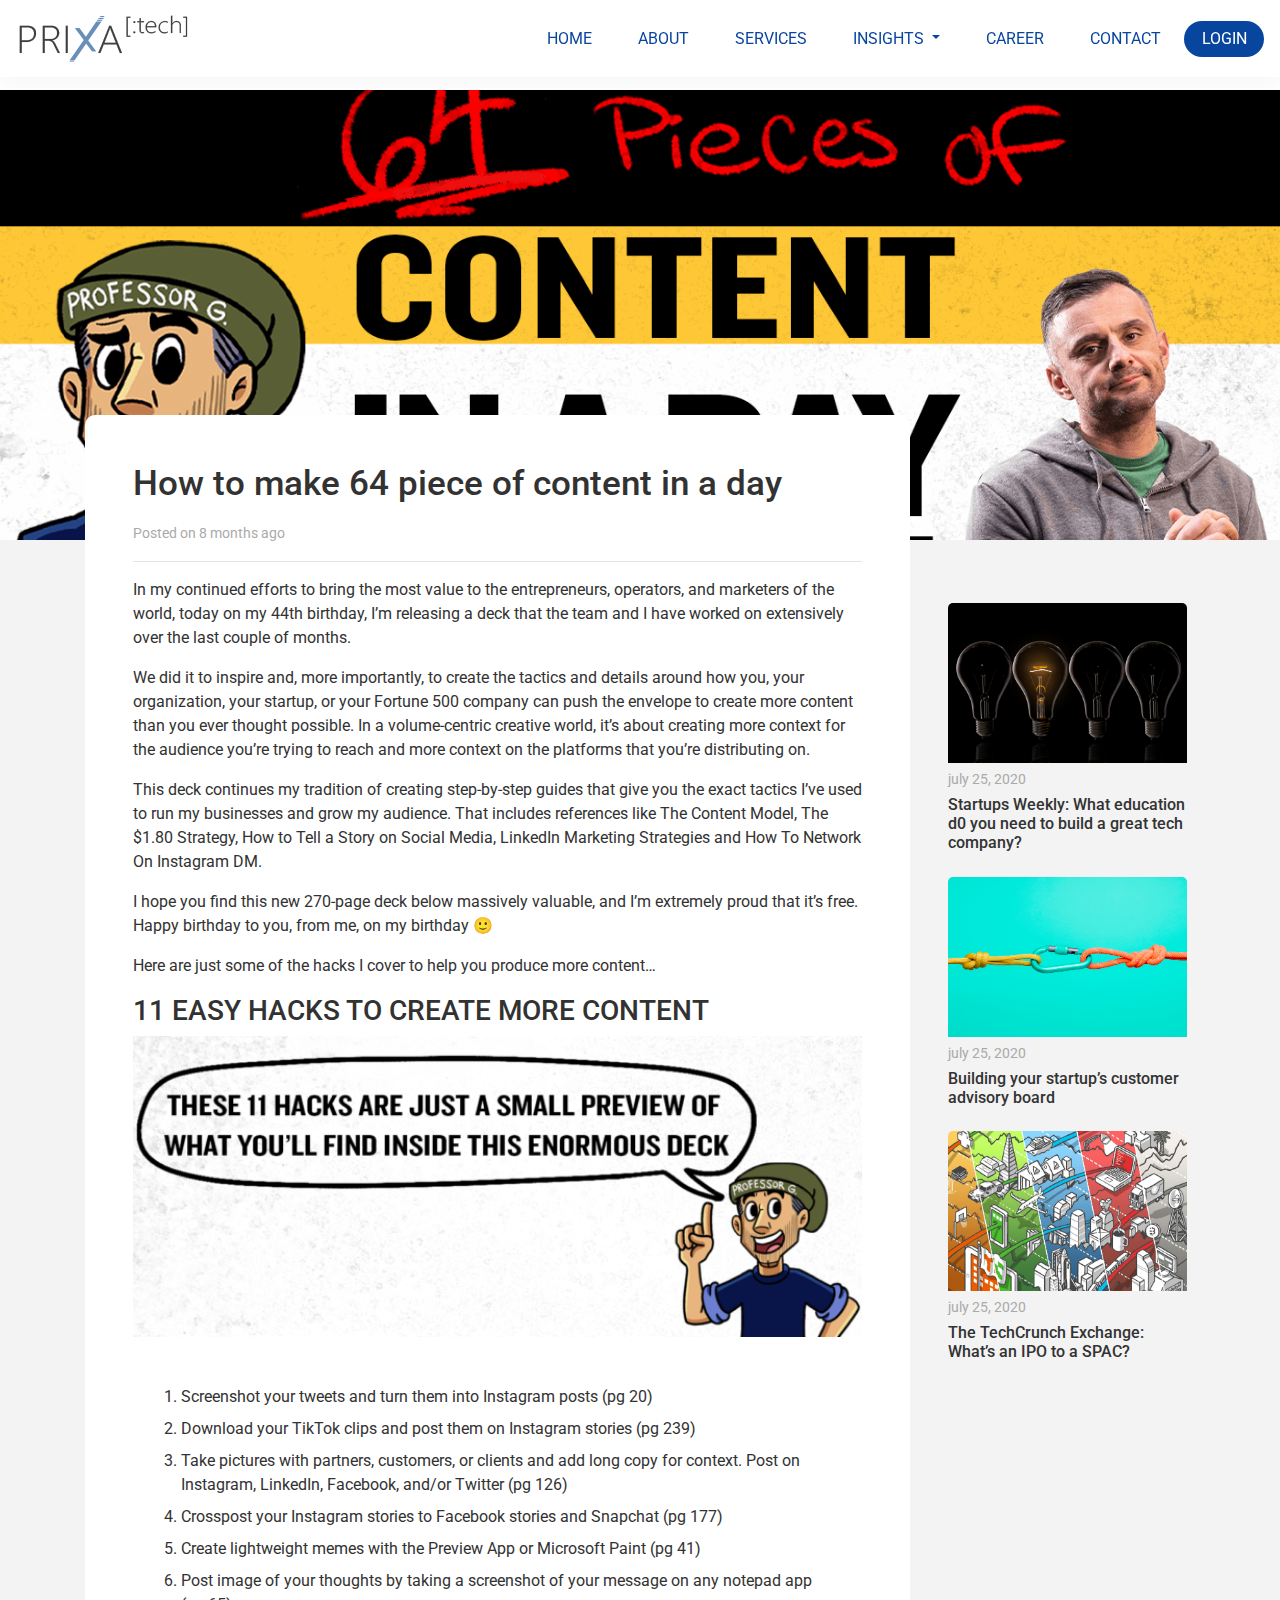
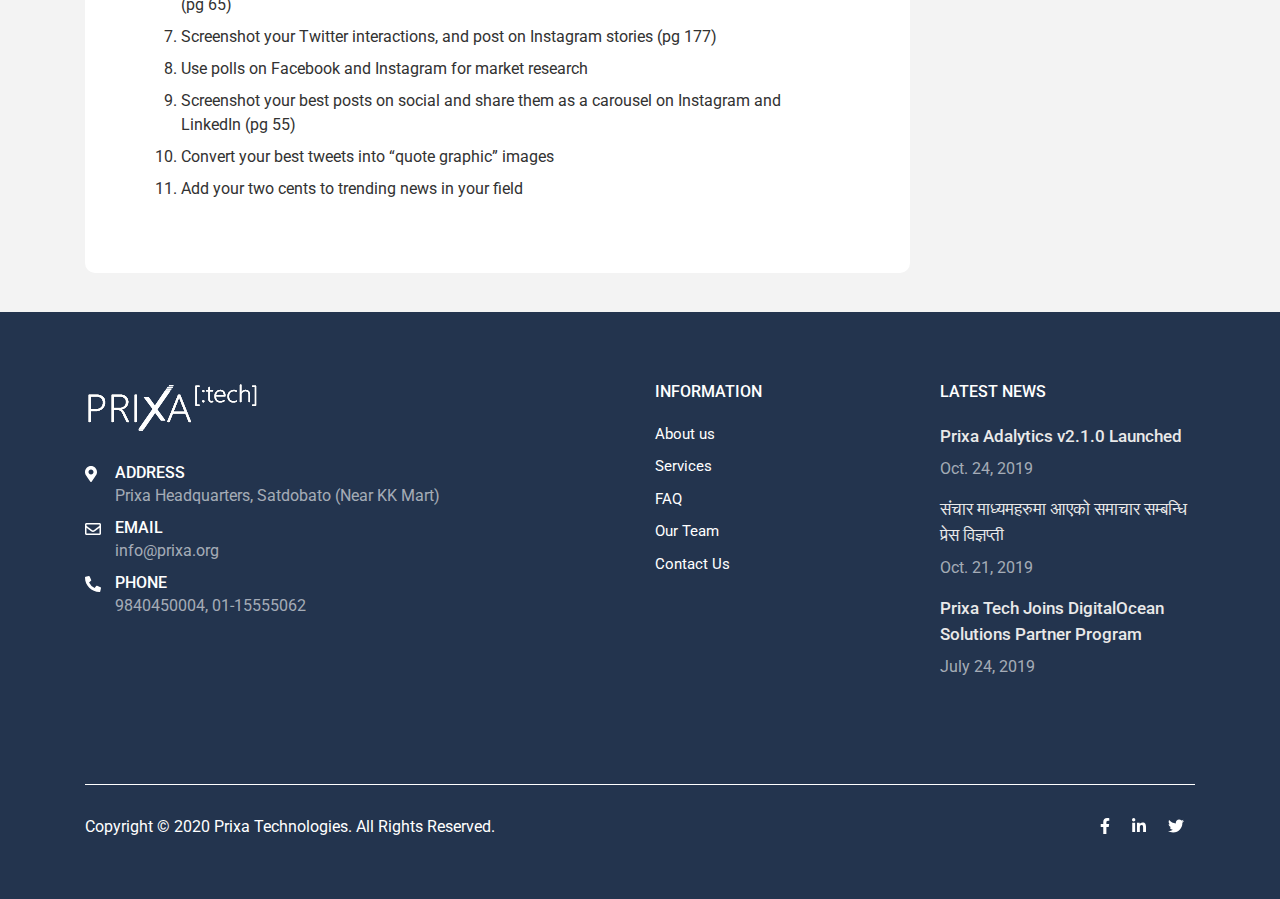
<file: blogDetail.html>
<!DOCTYPE html>
<html lang="en">

<head>
    <meta charset="UTF-8">
    <meta name="viewport" content="width=device-width, initial-scale=1.0">
    <title>Prixa Tech</title>
    <link rel="stylesheet" href="assets/css/all.css">
    <link rel="stylesheet" href="assets/css/bootstrap.css">

    <link rel="stylesheet" href="assets/slick/slick.css">
    <link href="https://fonts.googleapis.com/css2?family=Roboto:ital,wght@0,100;0,300;0,400;0,500;0,700;0,900;1,100;1,300;1,400;1,500;1,700;1,900&display=swap" rel="stylesheet">
    <link rel="stylesheet" href="assets/slick/slick-theme.css">
    <link rel="stylesheet" href="assets/css/prixa-templates.css">
</head>

<body>
    <header class="header-detail">

        <div class="container-fluid pt-2 pl-2 pr-2">
            <!-- <div class="row"> -->
            <nav class="navbar fixed-top navbar-default-inner navbar-expand-lg navbar-dark navbar-logo-filter">

                <!-- <div class="col-md-3 col-padding"> -->
                <a href="#" class="navbar-brand navbar-brand-innerblog"><img src="assets/image/prixa_image.png" alt="Prixa logo"></a>
                <!-- </div> -->

                <button class="navbar-toggler" type="button" data-toggle="collapse" data-target="#navbarMenu" aria-controls="navbarMenu" aria-expanded="false" aria-label="Toggle navigation">
                        <span class="navbar-toggler-icon"></span>
                      </button>
                <!-- <div class="col-md-6 col-padding">
    
                        </div> -->
                <!-- <div class="col-md-3  col-padding"> -->
                <div class="collapse navbar-collapse" id="navbarMenu">
                    <ul class="navbar-nav ml-auto">
                        <li class="nav-item" id="nav-size">
                            <a href="index.html" class="nav-link" id="nav-text-primary">HOME</a>
                        </li>
                        <li class="nav-item" id="nav-size">
                            <a href="about.html" class="nav-link" id="nav-text-primary">ABOUT</a>
                        </li>
                        <li class="nav-item" id="nav-size">
                            <a href="service.html" class="nav-link" id="nav-text-primary">SERVICES</a>
                        </li>
                        <li class="nav-item dropdown" id="nav-size">
                            <a class="nav-link dropdown-toggle" id="nav-text-primary" href="#" id="navbarDropdownMenuLink" data-toggle="dropdown" aria-haspopup="true" aria-expanded="false">
                                        INSIGHTS
                                    </a>
                            <div class="dropdown-menu" aria-labelledby="navbarDropdownMenuLink">
                                <a class="dropdown-item" href="news.html">NEWS</a>
                                <a class="dropdown-item" href="video.html">VIDEOS</a>
                                <a class="dropdown-item" href="blog.html">BLOGS</a>
                            </div>
                        </li>
                        <li class="nav-item" id="nav-size">
                            <a href="career.html" class="nav-link" id="nav-text-primary">CAREER</a>
                        </li>
                        <li class="nav-item" id="nav-size">
                            <a href="contact.html" class="nav-link" id="nav-text-primary">CONTACT</a>
                        </li>
                        <!-- <li class="nav-item" id="nav-size">
                                    <button class="btn btn-outline-light badge-pill btn-login">LOGIN</button>
                                </li> -->
                    </ul>
                    <div class="login">
                        <button class="btn btn-outline-light badge-pill btn-login-inner" onclick="document.getElementById('id01').style.display='block'">LOGIN</button>
                        <div id="id01" class="modal">

                            <form class="modal-content animate" action="/action_page.php" method="post">
                                <div class="imgcontainer">
                                    <span onclick="document.getElementById('id01').style.display='none'" class="close" title="Close Modal">&times;</span>
                                    <img src="assets/image/user.png" alt="Avatar" class="avatar">
                                </div>

                                <div class="container">
                                    <label for="uname"><b>Username</b></label>
                                    
                                    <input class="form-width" type="text" placeholder="Enter Username" name="uname" required >
                                </div>
                                <div class="container">
                                    <label for="psw"><b>Password</b></label>
                                    <input  class="form-width" type="password" placeholder="Enter Password" name="psw" required >
                                </div>
                                <div class="container">
                                    <button type="submit" class="modal-login-btn">Login</button>

                                </div>
                                
                                <div class="container">
                                    <button type="button" onclick="document.getElementById('id01').style.display='none'" class="cancelbtn">Cancel</button>

                                </div>
                            </form>
                        </div>


                    </div>
                </div>
                <!-- </div> -->

            </nav>
            <!-- </div> -->
        </div>

    </header>
    <main>
        <section class="blogDetail">
            <div class="blogDetail-image">
                <img src="assets/image/b1.png" alt="first blog">
            </div>
            <div class="container">
                <div class="row">
                    <div class="col-lg-9">
                        <div class="blogDetail__content p-5 mb-4">
                            <div class="blogDetail-headline mb-3">
                                <h1>How to make 64 piece of content in a day </h1>
                            </div>
                            <span class="blogDetail-date">Posted on 8 months ago</span>
                            <hr>
                            <div class="blogDetail-content">
                                <p>In my continued efforts to bring the most value to the entrepreneurs, operators, and marketers of the world, today on my 44th birthday, I’m releasing a deck that the team and I have worked on extensively over the last couple
                                    of months. </p>
                                <p>We did it to inspire and, more importantly, to create the tactics and details around how you, your organization, your startup, or your Fortune 500 company can push the envelope to create more content than you ever thought
                                    possible. In a volume-centric creative world, it’s about creating more context for the audience you’re trying to reach and more context on the platforms that you’re distributing on. </p>
                                <p>This deck continues my tradition of creating step-by-step guides that give you the exact tactics I’ve used to run my businesses and grow my audience. That includes references like The Content Model, The $1.80 Strategy,
                                    How to Tell a Story on Social Media, LinkedIn Marketing Strategies and How To Network On Instagram DM.</p>
                                <p>I hope you find this new 270-page deck below massively valuable, and I’m extremely proud that it’s free. Happy birthday to you, from me, on my birthday 🙂</p>
                                <p>Here are just some of the hacks I cover to help you produce more content…</p>
                                <h3>11 EASY HACKS TO CREATE MORE CONTENT</h3>
                                <div class="blogDetail__content-image">
                                    <img src="assets/image/b7.png" alt="">
                                </div>
                                <ol class="pl-5 pt-5 pr-5">
                                    <li class="pb-2">Screenshot your tweets and turn them into Instagram posts (pg 20) </li>
                                    <li class="pb-2"> Download your TikTok clips and post them on Instagram stories (pg 239)</li>
                                    <li class="pb-2">Take pictures with partners, customers, or clients and add long copy for context. Post on Instagram, LinkedIn, Facebook, and/or Twitter (pg 126)</li>
                                    <li class="pb-2">Crosspost your Instagram stories to Facebook stories and Snapchat (pg 177)</li>
                                    <li class="pb-2">Create lightweight memes with the Preview App or Microsoft Paint (pg 41)</li>
                                    <li class="pb-2">Post image of your thoughts by taking a screenshot of your message on any notepad app (pg 65)</li>
                                    <li class="pb-2">Screenshot your Twitter interactions, and post on Instagram stories (pg 177)</li>
                                    <li class="pb-2">Use polls on Facebook and Instagram for market research </li>
                                    <li class="pb-2"> Screenshot your best posts on social and share them as a carousel on Instagram and LinkedIn (pg 55)</li>
                                    <li class="pb-2">Convert your best tweets into “quote graphic” images</li>
                                    <li class="pb-2">Add your two cents to trending news in your field</li>
                                </ol>
                            </div>
                        </div>
                    </div>
                    <div class="col-lg-3">
                        <div class="blogDetail__otherBlog pt-5 pl-2 pr-2 ">
                            <div class="row">
                                <div class="col-lg-12 mb-3">
                                    <div class="blogDetail__otherBlog-image mb-1">
                                        <a href="#"><img src="assets/image/b3.jpg" alt=""></a>
                                    </div>
                                    <span class="blogDetail-date">july 25, 2020</span>
                                    <div class="blogDetail__otherBlog-headline mt-1">
                                        <a href="#">
                                            <h6>Startups Weekly: What education d0 you need to build a great tech company?</h6>
                                        </a>
                                    </div>
                                </div>

                                <div class="col-lg-12 mb-3">
                                    <div class="blogDetail__otherBlog-image mb-1">
                                        <a href="#"><img src="assets/image/b2.jpg" alt=""></a>
                                    </div>
                                    <span class="blogDetail-date">july 25, 2020</span>
                                    <div class="blogDetail__otherBlog-headline mt-1">
                                        <a href="#">
                                            <h6>Building your startup’s customer advisory board</h6>
                                        </a>
                                    </div>
                                </div>

                                <div class="col-lg-12 mb-3">
                                    <div class="blogDetail__otherBlog-image mb-1">
                                        <a href="#"><img src="assets/image/b4.jpg" alt=""></a>
                                    </div>
                                    <span class="blogDetail-date">july 25, 2020</span>
                                    <div class="blogDetail__otherBlog-headline mt-1">
                                        <a href="#">
                                            <h6>The TechCrunch Exchange: What’s an IPO to a SPAC?</h6>
                                        </a>
                                    </div>
                                </div>
                            </div>
                        </div>
                    </div>
                </div>
            </div>
        </section>
    </main>
    <footer class="default-footer seo-footer ">
        <div class="container ">
            <div class="top-footer row ">
                <div class="col-md-12 col-lg-6 footer-logo ">
                    <a href="/ "><img src="assets/image/logo-footer.png " alt="Logo "></a>
                    <div>
                        <div class="contactUs-address mt-30">

                            <div class="single-address clearfix " style="margin-bottom:10px; ">
                                <div class="icon round-border float-left " style="color:white;height:30px;width:30px; "><i class="fas fa-map-marker-alt"></i></div>
                                <div class="address text float-left ">
                                    <h6 style="color:white;text-transform:uppercase;margin-bottom:2px ">Address</h6>
                                    <span style="color:rgba(255, 255, 255, 0.6); ">Prixa Headquarters, Satdobato (Near KK Mart)</span>
                                </div>
                            </div>
                            <!-- End of .single-address -->
                            <div class="single-address clearfix " style="margin-bottom:10px; ">
                                <div class="icon round-border float-left " style="color:white;height:30px;width:30px; "><i class="far fa-envelope"></i></div>
                                <div class="text float-left ">
                                    <h6 style="color:white;text-transform:uppercase;margin-bottom:2px ">Email</h6>
                                    <span style="color:rgba(255, 255, 255, 0.6); ">info@prixa.org</span>
                                </div>
                            </div>
                            <!-- End of .single-address -->
                            <div class="single-address clearfix " style="margin-bottom:10px; ">
                                <div class="icon round-border float-left " style="color:white;height:30px;width:30px; "><i class="fas fa-phone-alt"></i></div>
                                <div class="text float-left ">
                                    <h6 style="color:white;text-transform:uppercase;margin-bottom:2px ">Phone</h6>
                                    <span style="color:rgba(255, 255, 255, 0.6); ">9840450004,&nbsp;01-15555062</span>
                                </div>
                            </div>

                            <!-- End of .single-address -->
                        </div>
                        <!-- /.our-address -->

                    </div>
                </div>
                <!-- /.footer-logo -->

                <div class="col-md-12 col-lg-3 footer-list ">
                    <h6>Information</h6>
                    <ul>
                        <li><a href="/about-us/ " class="tran3s ">About us</a></li>
                        <li><a href="/our-services/ " class="tran3s ">Services</a></li>
                        <li><a href="/frequent-questions/ " class="tran3s ">FAQ</a></li>
                        <li><a href="/our-team/ " class="tran3s ">Our Team</a></li>
                        <li><a href="/contact-us/ " class="tran3s ">Contact Us</a></li>
                    </ul>
                </div>
                <!-- /.footer-list -->
                <div class="col-md-12 col-lg-3 footer-latest-news ">
                    <h6>Latest News</h6>

                    <div class="single-news match ">
                        <h5><a href="/latestnews/detail/115/ " class="tran3s ">Prixa Adalytics v2.1.0 Launched</a></h5>
                        <span style="color:rgba(255, 255, 255, 0.6); ">Oct. 24, 2019</span>
                    </div>

                    <div class="single-news match ">
                        <h5><a href="/latestnews/detail/114/ " class="tran3s ">संचार माध्यमहरुमा आएको समाचार सम्बन्धि प्रेस विज्ञप्ती</a></h5>
                        <span style="color:rgba(255, 255, 255, 0.6); ">Oct. 21, 2019</span>
                    </div>

                    <div class="single-news match ">
                        <h5><a href="/latestnews/detail/112/ " class="tran3s ">Prixa Tech Joins DigitalOcean Solutions Partner Program</a></h5>
                        <span style="color:rgba(255, 255, 255, 0.6); ">July 24, 2019</span>
                    </div>

                </div>
            </div>
            <!-- /.top-footer -->
        </div>
        <!-- /.container -->

        <div class="bottom-footer ">
            <div class="container ">
                <div class="wrapper clearfix flex-Spaces">
                    <div class="">
                        <p>Copyright © 2020 Prixa Technologies. All Rights Reserved.</p>
                    </div>

                    <div class="footer-social">
                        <ul class="d-flex">
                            <li>
                                <a href="https://www.facebook.com/prixatech/ " target="_blank " class="tran3s round-border "><i class="fab fa-facebook-f"></i>
                                   </a>
                                <!-- <i class="fa fa-facebook " aria-hidden="true "></i>-->
                            </li>
                            <li>
                                <a href="https://www.linkedin.com/ " class="tran3s round-border " target="_blank "><i class="fab fa-linkedin-in "></i></a>
                                <!-- <i class="fab fa-linkedin " aria-hidden="true "></i> -->

                            </li>
                            <li>
                                <a href="https://twitter.com/prixatech " class="tran3s round-border " target="_blank "><i class="fab fa-twitter "></i></a>
                                <!-- <i class="fa fa-twitter " aria-hidden="true "></i> -->
                            </li>
                        </ul>
                    </div>
                </div>
                <!-- /.container -->

                <!-- /.wrapper -->
            </div>
            <!-- /.container -->
        </div>
        <!-- /.bottom-footer -->
    </footer>
    <script src="assets/js/jquery-3.5.1.slim.min.js "></script>
    <script src="assets/js/popper.min.js "></script>
    <script src="assets/js/all.js "></script>
    <script src="assets/js/bootstrap.js "></script>
    <script src="assets/slick/slick.js "></script>
    <script type="text/javascript" src="assets/slick/slick.min.js"></script>
    <script type="text/javascript" src="assets/js/prixa-templates.js"></script>


</body>

</html>
</file>
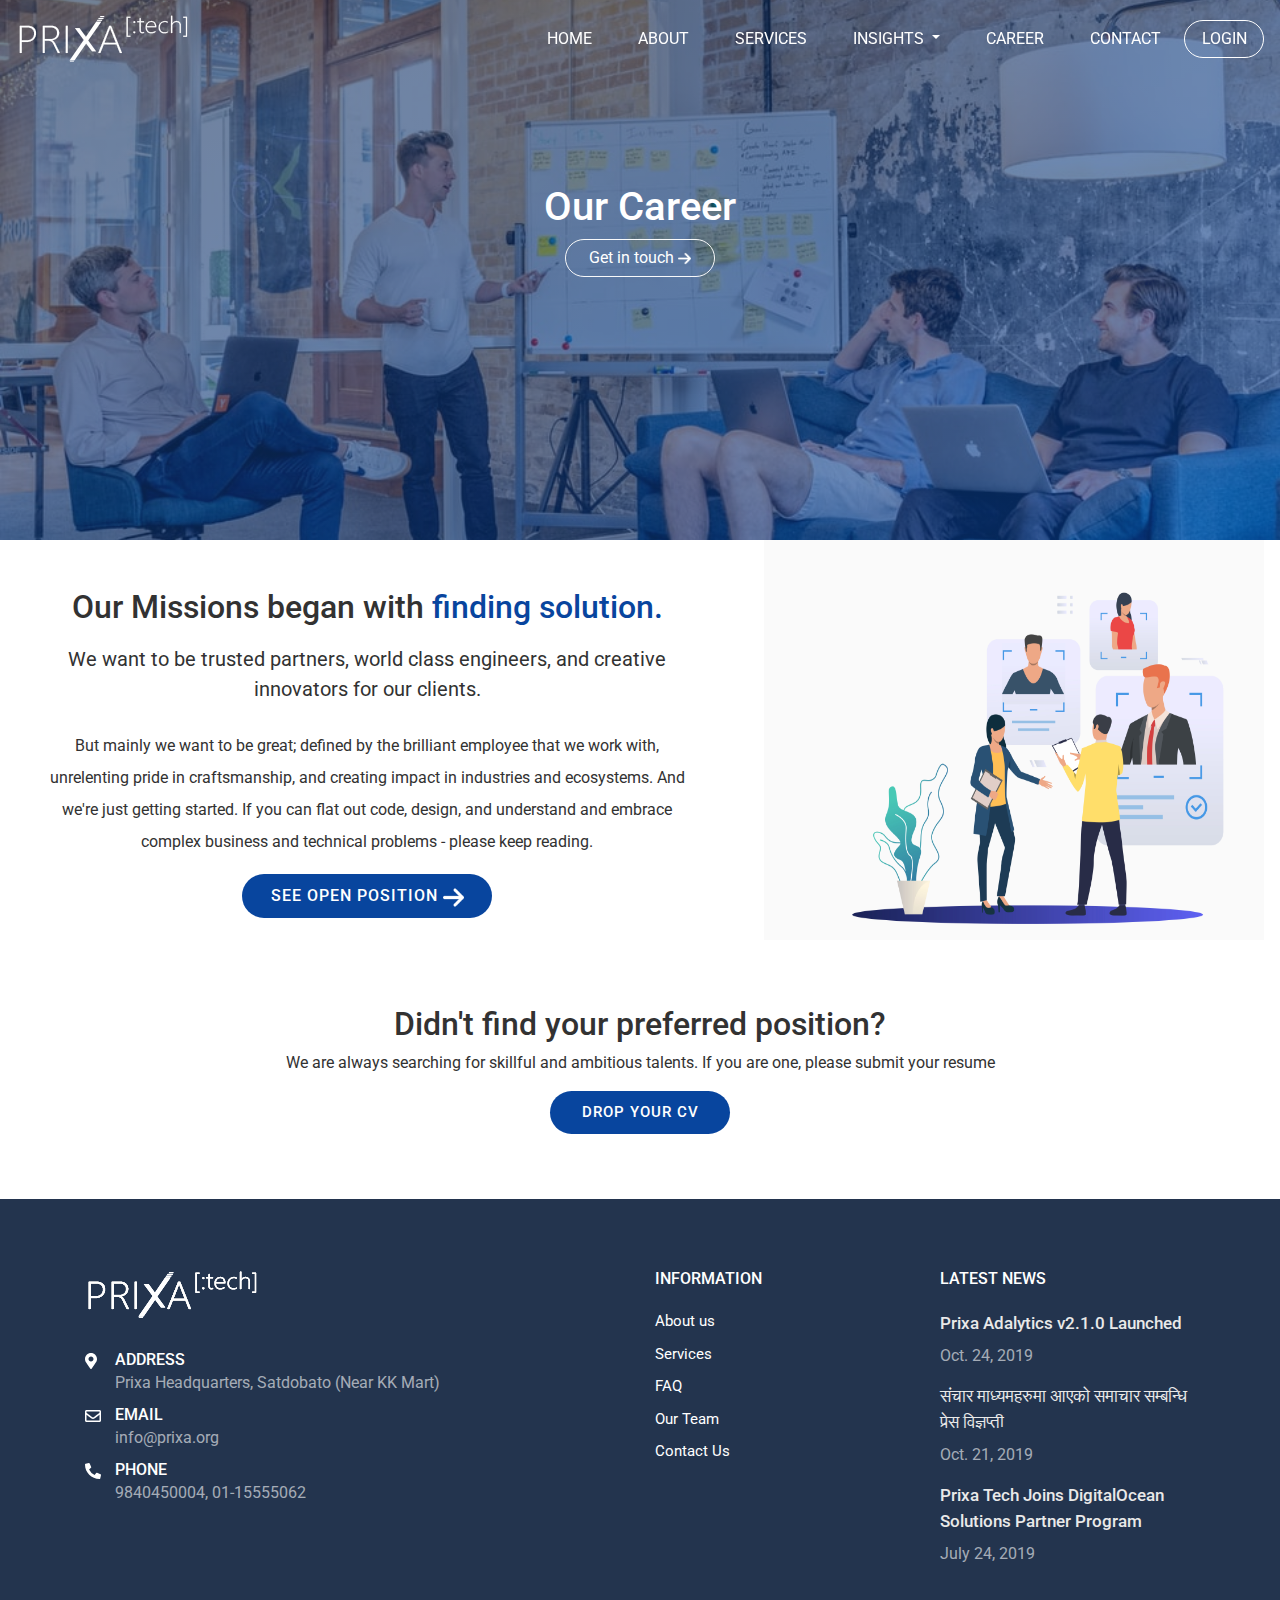
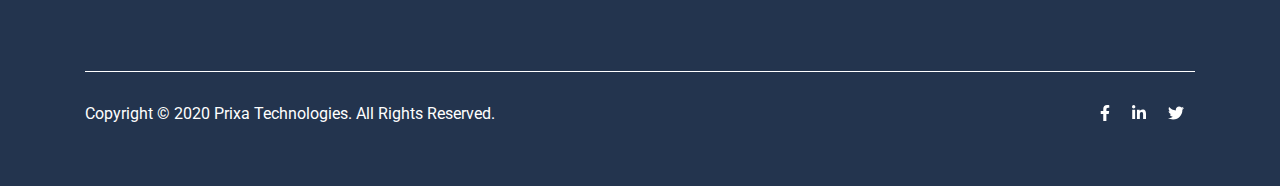
<file: career.html>
<!DOCTYPE html>
<html lang="en">

<head>
    <meta charset="UTF-8">
    <meta name="viewport" content="width=device-width, initial-scale=1.0">
    <title>Prixa Tech</title>
    <link rel="stylesheet" href="assets/css/all.css">
    <link rel="stylesheet" href="assets/css/bootstrap.css">
    <link rel="stylesheet" href="assets/css/prixa-templates.css">
    <link rel="stylesheet" href="assets/slick/slick.css">
    <link href="https://fonts.googleapis.com/css2?family=Roboto:ital,wght@0,100;0,300;0,400;0,500;0,700;0,900;1,100;1,300;1,400;1,500;1,700;1,900&display=swap" rel="stylesheet">
    <link rel="stylesheet" href="assets/slick/slick-theme.css">
</head>

<body>
    <header class="header-career">
        <div class="header-career-layer"></div>
        <div class="container-fluid pt-2 pl-5 pr-5">
            <!-- <div class="row"> -->
            <nav class="navbar fixed-top navbar-default navbar-expand-lg navbar-dark navbar-logo-filter">

                <!-- <div class="col-md-3 col-padding"> -->
                <a href="#" class="navbar-brand navbar-brand-inner"><img src="assets/image/prixa_image.png" alt="Prixa logo"></a>
                <!-- </div> -->

                <button class="navbar-toggler" type="button" data-toggle="collapse" data-target="#navbarMenu" aria-controls="navbarMenu" aria-expanded="false" aria-label="Toggle navigation">
                        <span class="navbar-toggler-icon"></span>
                      </button>
                <!-- <div class="col-md-6 col-padding">
    
                        </div> -->
                <!-- <div class="col-md-3  col-padding"> -->
                <div class="collapse navbar-collapse" id="navbarMenu">
                    <ul class="navbar-nav ml-auto">
                        <li class="nav-item" id="nav-size">
                            <a href="index.html" class="nav-link" id="nav-text">HOME</a>
                        </li>
                        <li class="nav-item" id="nav-size">
                            <a href="about.html" class="nav-link" id="nav-text">ABOUT</a>
                        </li>
                        <li class="nav-item" id="nav-size">
                            <a href="service.html" class="nav-link" id="nav-text">SERVICES</a>
                        </li>
                        <li class="nav-item dropdown" id="nav-size">
                            <a class="nav-link dropdown-toggle" id="nav-text" href="#" id="navbarDropdownMenuLink" data-toggle="dropdown" aria-haspopup="true" aria-expanded="false">
                                            INSIGHTS
                                        </a>
                            <div class="dropdown-menu" aria-labelledby="navbarDropdownMenuLink">
                                <a class="dropdown-item" href="news.html">NEWS</a>
                                <a class="dropdown-item" href="video.html">VIDEOS</a>
                                <a class="dropdown-item" href="blog.html">BLOGS</a>
                            </div>
                        </li>
                        <li class="nav-item" id="nav-size">
                            <a href="career.html" class="nav-link" id="nav-text">CAREER</a>
                        </li>
                        <li class="nav-item" id="nav-size">
                            <a href="contact.html" class="nav-link" id="nav-text">CONTACT</a>
                        </li>
                        <!-- <li class="nav-item" id="nav-size">
                                        <button class="btn btn-outline-light badge-pill btn-login">LOGIN</button>
                                    </li> -->
                    </ul>
                    <div class="login">
                        <button class="btn btn-outline-light badge-pill btn-login" onclick="document.getElementById('id01').style.display='block'">LOGIN</button>
                        <div id="id01" class="modal">

                            <form class="modal-content animate" action="/action_page.php" method="post">
                                <div class="imgcontainer">
                                    <span onclick="document.getElementById('id01').style.display='none'" class="close" title="Close Modal">&times;</span>
                                    <img src="assets/image/user.png" alt="Avatar" class="avatar">
                                </div>

                                <div class="container">
                                    <label for="uname"><b>Username</b></label>
                                    
                                    <input class="form-width" type="text" placeholder="Enter Username" name="uname" required >
                                </div>
                                <div class="container">
                                    <label for="psw"><b>Password</b></label>
                                    <input  class="form-width" type="password" placeholder="Enter Password" name="psw" required >
                                </div>
                                <div class="container">
                                    <button type="submit" class="modal-login-btn">Login</button>

                                </div>
                                
                                <div class="container">
                                    <button type="button" onclick="document.getElementById('id01').style.display='none'" class="cancelbtn">Cancel</button>

                                </div>
                            </form>
                        </div>


                    </div>
                </div>
                <!-- </div> -->

            </nav>
            <!-- </div> -->
        </div>

        <div class="header-career-contain">
            <div class="container">
                <h1 class="page-name">Our Career</h1>
                <a href="contact.html"><button class="btn btn-outline-light badge-pill btn-getintouch">Get in touch <img src="assets/image/arrow.png" width="10%" height="10%"></button></a>


            </div>
        </div>

    </header>
    <section class="career">
        <!-- <div class="container-fluid pt-2 pl-5 pr-5"> -->
        <div class="row">
            <div class="col-md-7 col-padding">
                <div class="container pt-5 pl-5 pr-5">
                    <h2>Our Missions began with <span class="change-color">finding solution.</span></h2>
                    <div class="firstpart">
                        <p>We want to be trusted partners, world class engineers, and creative innovators for our clients.</p>
                    </div>
                    <div class="secondpart">
                        <p>But mainly we want to be great; defined by the brilliant employee that we work with, unrelenting pride in craftsmanship, and creating impact in industries and ecosystems. And we're just getting started. If you can flat out code,
                            design, and understand and embrace complex business and technical problems - please keep reading.</p>
                    </div>
                    <div class="career-open-position">
                        <button class="btn badge-pill button-second button-second-b3">See Open Position  <img src="assets/image/arrow.png" width="10%" height="10%"></button>
                    </div>

                </div>

            </div>

            <div class="col-md-5 col-padding">
                <div class="career-bg">
                    <img src="assets/image/21404.jpg" width="100%" height="100%">
                </div>
            </div>
            <!-- </div> -->
        </div>

    </section>
    <section class="career-cv">
        <div class="container">
            <h2>Didn't find your preferred position?</h2>
            <div class="career-cv-info">
                <p>We are always searching for skillful and ambitious talents. If you are one, please submit your resume</p>
            </div>
            <div class="career-cv-btn">

                <button class="btn badge-pill button-second button-second-b2 ">Drop Your CV</button>
            </div>

        </div>


    </section>
    <footer class="default-footer seo-footer ">
        <div class="container ">
            <div class="top-footer row ">
                <div class="col-md-12 col-lg-6 footer-logo ">
                    <a href="/ "><img src="assets/image/logo-footer.png " alt="Logo "></a>
                    <div>
                        <div class="contactUs-address mt-30">

                            <div class="single-address clearfix " style="margin-bottom:10px; ">
                                <div class="icon round-border float-left " style="color:white;height:30px;width:30px; "><i class="fas fa-map-marker-alt"></i></div>
                                <div class="address text float-left ">
                                    <h6 style="color:white;text-transform:uppercase;margin-bottom:2px ">Address</h6>
                                    <span style="color:rgba(255, 255, 255, 0.6); ">Prixa Headquarters, Satdobato (Near KK Mart)</span>
                                </div>
                            </div>
                            <!-- End of .single-address -->
                            <div class="single-address clearfix " style="margin-bottom:10px; ">
                                <div class="icon round-border float-left " style="color:white;height:30px;width:30px; "><i class="far fa-envelope"></i></div>
                                <div class="text float-left ">
                                    <h6 style="color:white;text-transform:uppercase;margin-bottom:2px ">Email</h6>
                                    <span style="color:rgba(255, 255, 255, 0.6); ">info@prixa.org</span>
                                </div>
                            </div>
                            <!-- End of .single-address -->
                            <div class="single-address clearfix " style="margin-bottom:10px; ">
                                <div class="icon round-border float-left " style="color:white;height:30px;width:30px; "><i class="fas fa-phone-alt"></i></div>
                                <div class="text float-left ">
                                    <h6 style="color:white;text-transform:uppercase;margin-bottom:2px ">Phone</h6>
                                    <span style="color:rgba(255, 255, 255, 0.6); ">9840450004,&nbsp;01-15555062</span>
                                </div>
                            </div>

                            <!-- End of .single-address -->
                        </div>
                        <!-- /.our-address -->

                    </div>
                </div>
                <!-- /.footer-logo -->

                <div class="col-md-12 col-lg-3 footer-list ">
                    <h6>Information</h6>
                    <ul>
                        <li><a href="/about-us/ " class="tran3s ">About us</a></li>
                        <li><a href="/our-services/ " class="tran3s ">Services</a></li>
                        <li><a href="/frequent-questions/ " class="tran3s ">FAQ</a></li>
                        <li><a href="/our-team/ " class="tran3s ">Our Team</a></li>
                        <li><a href="/contact-us/ " class="tran3s ">Contact Us</a></li>
                    </ul>
                </div>
                <!-- /.footer-list -->
                <div class="col-md-12 col-lg-3 footer-latest-news ">
                    <h6>Latest News</h6>

                    <div class="single-news match ">
                        <h5><a href="/latestnews/detail/115/ " class="tran3s ">Prixa Adalytics v2.1.0 Launched</a></h5>
                        <span style="color:rgba(255, 255, 255, 0.6); ">Oct. 24, 2019</span>
                    </div>

                    <div class="single-news match ">
                        <h5><a href="/latestnews/detail/114/ " class="tran3s ">संचार माध्यमहरुमा आएको समाचार सम्बन्धि प्रेस विज्ञप्ती</a></h5>
                        <span style="color:rgba(255, 255, 255, 0.6); ">Oct. 21, 2019</span>
                    </div>

                    <div class="single-news match ">
                        <h5><a href="/latestnews/detail/112/ " class="tran3s ">Prixa Tech Joins DigitalOcean Solutions Partner Program</a></h5>
                        <span style="color:rgba(255, 255, 255, 0.6); ">July 24, 2019</span>
                    </div>

                </div>
            </div>
            <!-- /.top-footer -->
        </div>
        <!-- /.container -->

        <div class="bottom-footer ">
            <div class="container ">
                <div class="wrapper clearfix flex-Spaces">
                    <div class="">
                        <p>Copyright © 2020 Prixa Technologies. All Rights Reserved.</p>
                    </div>

                    <div class="footer-social">
                        <ul class="d-flex">
                            <li>
                                <a href="https://www.facebook.com/prixatech/ " target="_blank " class="tran3s round-border "><i class="fab fa-facebook-f"></i>
                                   </a>
                                <!-- <i class="fa fa-facebook " aria-hidden="true "></i>-->
                            </li>
                            <li>
                                <a href="https://www.linkedin.com/ " class="tran3s round-border " target="_blank "><i class="fab fa-linkedin-in "></i></a>
                                <!-- <i class="fab fa-linkedin " aria-hidden="true "></i> -->

                            </li>
                            <li>
                                <a href="https://twitter.com/prixatech " class="tran3s round-border " target="_blank "><i class="fab fa-twitter "></i></a>
                                <!-- <i class="fa fa-twitter " aria-hidden="true "></i> -->
                            </li>
                        </ul>
                    </div>
                </div>
                <!-- /.container -->

                <!-- /.wrapper -->
            </div>
            <!-- /.container -->
        </div>
        <!-- /.bottom-footer -->
    </footer>
    <script src="assets/js/jquery-3.5.1.slim.min.js "></script>
    <script src="assets/js/popper.min.js "></script>
    <script src="assets/js/all.js "></script>
    <script src="assets/js/bootstrap.js "></script>
    <script src="assets/slick/slick.js "></script>
    <script type="text/javascript" src="assets/slick/slick.min.js"></script>
    <script type="text/javascript" src="assets/js/prixa-templates.js"></script>


</body>

</html>
</file>
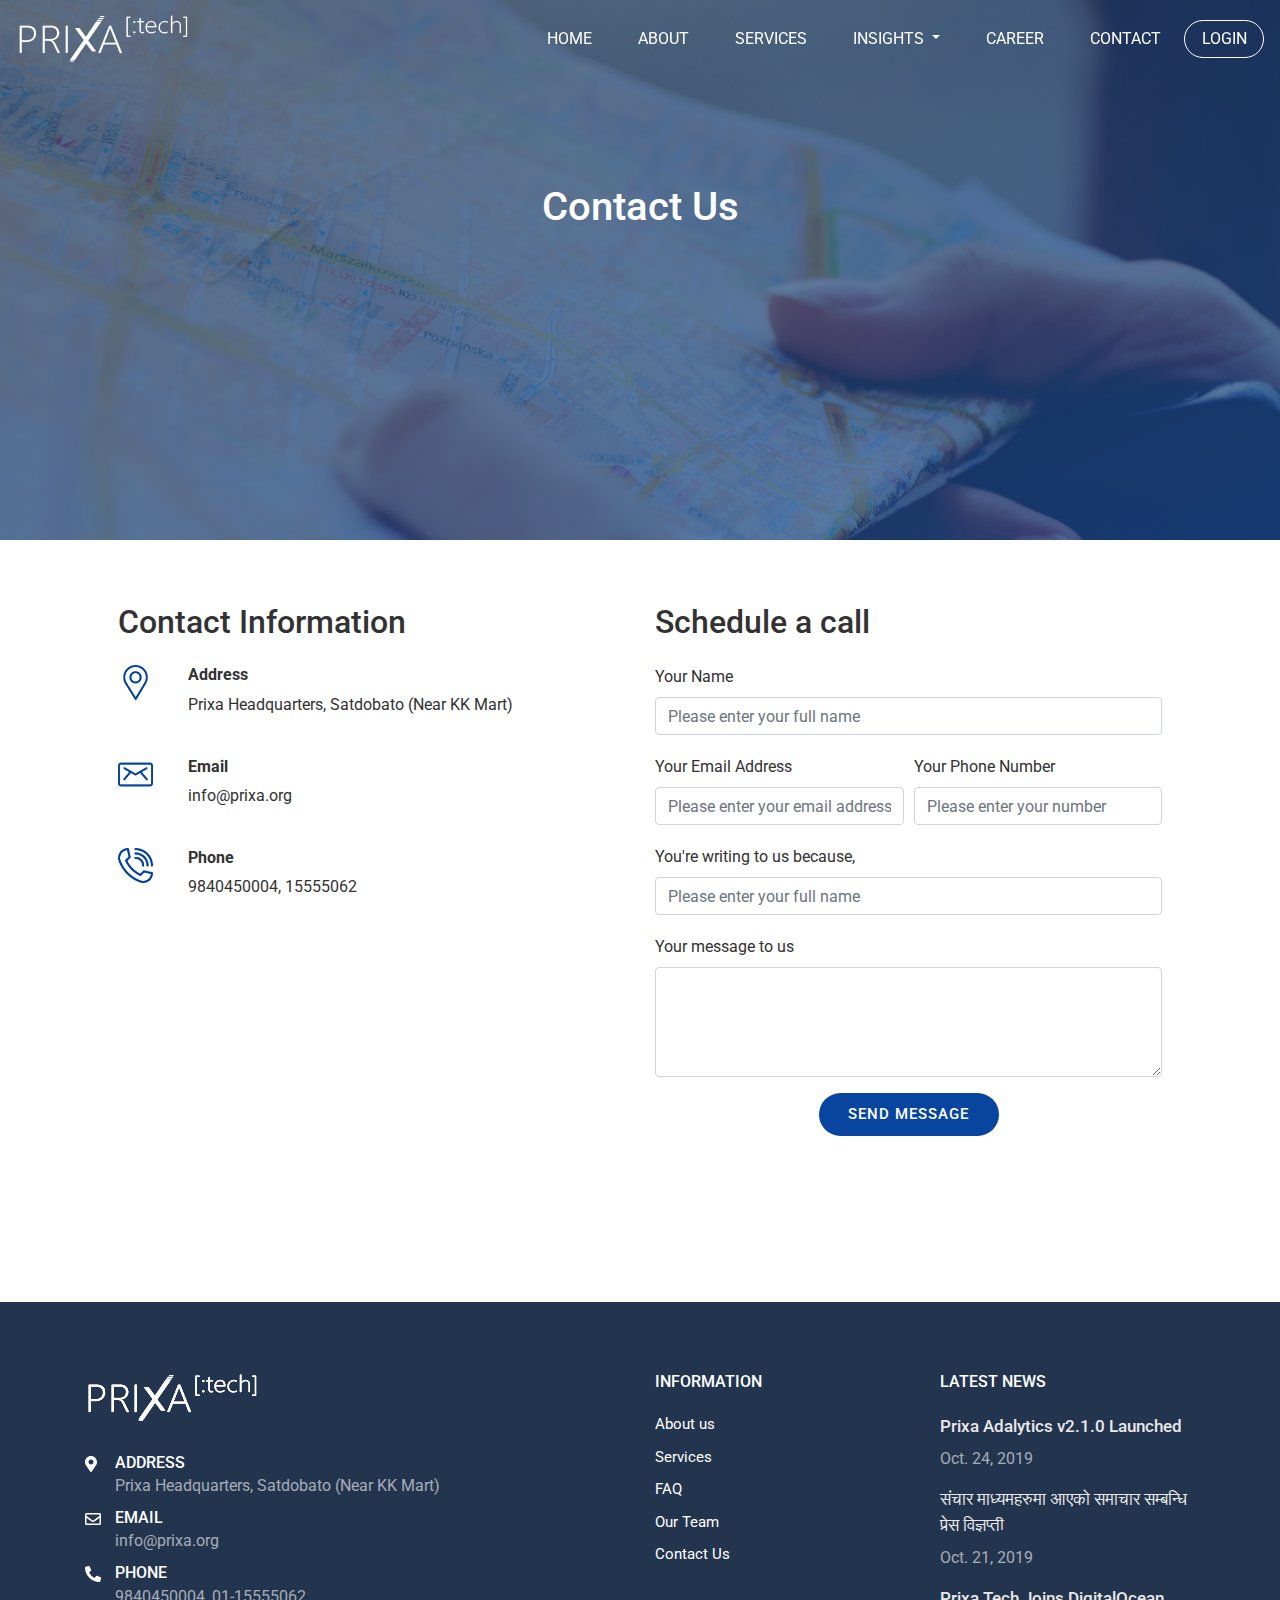
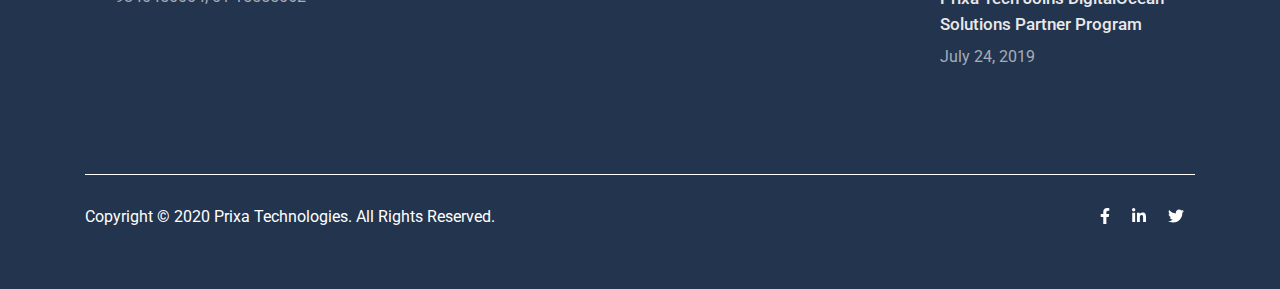
<file: contact.html>
<!DOCTYPE html>
<html lang="en">

<head>
    <meta charset="UTF-8">
    <meta name="viewport" content="width=device-width, initial-scale=1.0">
    <title>Prixa Tech</title>
    <link rel="stylesheet" href="assets/css/all.css">
    <link rel="stylesheet" href="assets/css/bootstrap.css">

    <link rel="stylesheet" href="assets/slick/slick.css">
    <link href="https://fonts.googleapis.com/css2?family=Roboto:ital,wght@0,100;0,300;0,400;0,500;0,700;0,900;1,100;1,300;1,400;1,500;1,700;1,900&display=swap" rel="stylesheet">
    <link rel="stylesheet" href="assets/slick/slick-theme.css">
    <link rel="stylesheet" href="assets/css/prixa-templates.css">
</head>

<body>
    <header class="header-contact">
        <div class="header-contact-layer"></div>
        <div class="container-fluid pt-2 pl-5 pr-5">
            <!-- <div class="row"> -->
            <nav class="navbar fixed-top navbar-default navbar-expand-lg navbar-dark navbar-logo-filter">

                <!-- <div class="col-md-3 col-padding"> -->
                <a href="#" class="navbar-brand navbar-brand-inner"><img src="assets/image/prixa_image.png" alt="Prixa logo"></a>
                <!-- </div> -->

                <button class="navbar-toggler" type="button" data-toggle="collapse" data-target="#navbarMenu" aria-controls="navbarMenu" aria-expanded="false" aria-label="Toggle navigation">
                        <span class="navbar-toggler-icon"></span>
                      </button>
                <!-- <div class="col-md-6 col-padding">
    
                        </div> -->
                <!-- <div class="col-md-3  col-padding"> -->
                <div class="collapse navbar-collapse" id="navbarMenu">
                    <ul class="navbar-nav ml-auto">
                        <li class="nav-item" id="nav-size">
                            <a href="index.html" class="nav-link" id="nav-text">HOME</a>
                        </li>
                        <li class="nav-item" id="nav-size">
                            <a href="about.html" class="nav-link" id="nav-text">ABOUT</a>
                        </li>
                        <li class="nav-item" id="nav-size">
                            <a href="service.html" class="nav-link" id="nav-text">SERVICES</a>
                        </li>
                        <li class="nav-item dropdown" id="nav-size">
                            <a class="nav-link dropdown-toggle" id="nav-text" href="#" id="navbarDropdownMenuLink" data-toggle="dropdown" aria-haspopup="true" aria-expanded="false">
                                            INSIGHTS
                                        </a>
                            <div class="dropdown-menu" aria-labelledby="navbarDropdownMenuLink">
                                <a class="dropdown-item" href="news.html">NEWS</a>
                                <a class="dropdown-item" href="video.html">VIDEOS</a>
                                <a class="dropdown-item" href="blog.html">BLOGS</a>
                            </div>
                        </li>
                        <li class="nav-item" id="nav-size">
                            <a href="career.html" class="nav-link" id="nav-text">CAREER</a>
                        </li>
                        <li class="nav-item" id="nav-size">
                            <a href="contact.html" class="nav-link" id="nav-text">CONTACT</a>
                        </li>
                        <!-- <li class="nav-item" id="nav-size">
                                        <button class="btn btn-outline-light badge-pill btn-login">LOGIN</button>
                                    </li> -->
                    </ul>
                    <div class="login">
                        <button class="btn btn-outline-light badge-pill btn-login" onclick="document.getElementById('id01').style.display='block'">LOGIN</button>
                        <div id="id01" class="modal">

                            <form class="modal-content animate" action="/action_page.php" method="post">
                                <div class="imgcontainer">
                                    <span onclick="document.getElementById('id01').style.display='none'" class="close" title="Close Modal">&times;</span>
                                    <img src="assets/image/user.png" alt="Avatar" class="avatar">
                                </div>

                                <div class="container">
                                    <label for="uname"><b>Username</b></label>
                                    
                                    <input class="form-width" type="text" placeholder="Enter Username" name="uname" required >
                                </div>
                                <div class="container">
                                    <label for="psw"><b>Password</b></label>
                                    <input  class="form-width" type="password" placeholder="Enter Password" name="psw" required >
                                </div>
                                <div class="container">
                                    <button type="submit" class="modal-login-btn">Login</button>

                                </div>
                                
                                <div class="container">
                                    <button type="button" onclick="document.getElementById('id01').style.display='none'" class="cancelbtn">Cancel</button>

                                </div>
                            </form>
                        </div>


                    </div>
                </div>
                <!-- </div> -->

            </nav>
            <!-- </div> -->
        </div>

        <div class="header-contact-contain">
            <div class="container">
                <h1 class="page-name">Contact Us</h1>
                <!--<button class="btn btn-outline-light badge-pill btn-getintouch">Get in touch <img src="assets/image/arrow.png" width="10%" height="10%"></button>-->
            </div>
        </div>

    </header>
    <main>
        <section class="contact">
            <div class="container p-5">
                <div class="row">
                    <div class="col-lg-5 col-padding mt-15 mb-15">
                        <h2 class="mb-4">Contact Information</h2>
                        <div class="row no-gutters mb-4">
                            <div class="col-md-2">
                                <div class="contact-icon">
                                    <img src="assets/image/placeholder.png" alt="Location" width="70%">
                                </div>
                            </div>
                            <div class="col-md-10">
                                <div class="aboutPrixa__service">
                                    <h6 class="bold">Address</h6>
                                    <p class="content">Prixa Headquarters, Satdobato (Near KK Mart)</p>
                                </div>
                            </div>
                        </div>
                        <div class="row no-gutters mb-4">
                            <div class="col-md-2">
                                <div class="contact-icon">
                                    <img src="assets/image/email.png" alt="Location" width="70%"></div>
                            </div>
                            <div class="col-md-10">
                                <div class="aboutPrixa__service">
                                    <h6 class="bold">Email</h6>
                                    <p class="content">info@prixa.org</p>
                                </div>
                            </div>
                        </div>
                        <div class="row no-gutters mb-4">
                            <div class="col-md-2">
                                <div class="contact-icon">
                                    <img src="assets/image/phone.png" alt="Location" width="70%"></div>
                            </div>
                            <div class="col-md-10">
                                <div class="aboutPrixa__service">
                                    <h6 class="bold">Phone</h6>
                                    <p class="content">9840450004, 15555062</p>
                                </div>
                            </div>
                        </div>

                        <div class="map">
                            <div class="map-responsive">
                                <iframe src="https://www.google.com/maps/embed?pb=!1m18!1m12!1m3!1d3533.8719973221087!2d85.32213091453727!3d27.659431734204027!2m3!1f0!2f0!3f0!3m2!1i1024!2i768!4f13.1!3m3!1m2!1s0x39eb19d81c96a557%3A0xb60bf52a809a2e46!2sPrixa%20Technologies%2C%20Satdobato!5e0!3m2!1sen!2snp!4v1596593356114!5m2!1sen!2snp"
                                    width="600" height="450" frameborder="0" style="border:0;" allowfullscreen="" aria-hidden="false" tabindex="0"></iframe>
                            </div>
                        </div>
                    </div>
                    <div class="col-lg-1"></div>
                    <div class="col-lg-6 col-padding mt-15 mb-15 ">
                        <h2 class="mb-4">Schedule a call</h2>
                        <form action="">
                            <div class="form-row  mb-1">
                                <div class="form-group col-md-12">
                                    <label for="exampleInputName1">Your Name</label>
                                    <input type="text" class="form-control contact__form" id="exampleInputName1" placeholder="Please enter your full name" required>
                                </div>
                            </div>
                            <div class="form-row mb-1">
                                <div class="form-group col-md-6">
                                    <label for="inputEmail">Your Email Address</label>
                                    <input type="text" class="form-control" id="inputEmail" aria-describedby="emailHelp" placeholder="Please enter your email address" required>
                                </div>
                                <div class="form-group col-md-6">
                                    <label for="inputnumber">Your Phone Number </label>
                                    <input type="text" class="form-control" id="inputnumber" placeholder="Please enter your number">
                                </div>
                            </div>
                            <div class="form-row  mb-1">
                                <div class="form-group col-md-12">
                                    <label for="exampleInputAbout">You're writing to us because,</label>
                                    <input type="text" class="form-control contact__form" id="exampleInputAbout" placeholder="Please enter your full name" required>
                                </div>
                            </div>
                            <div class="form-row">
                                <div class="form-group col-md-12">
                                    <label for="message">Your message to us</label>
                                    <textarea name="comment" class="form-control" rows="4" required></textarea>
                                </div>
                            </div>
                            <div class="form-row">
                                <div class="form-group col-md-12">
                                    <button type="submit" class="btn badge-pill button-second button-second-b2 mt-15">Send Message</button>
                                </div>
                            </div>
                        </form>
                    </div>
                </div>
            </div>
        </section>
    </main>
    <footer class="default-footer seo-footer ">
        <div class="container ">
            <div class="top-footer row ">
                <div class="col-md-12 col-lg-6 footer-logo ">
                    <a href="/ "><img src="assets/image/logo-footer.png " alt="Logo "></a>
                    <div>
                        <div class="contactUs-address mt-30">

                            <div class="single-address clearfix " style="margin-bottom:10px; ">
                                <div class="icon round-border float-left " style="color:white;height:30px;width:30px; "><i class="fas fa-map-marker-alt"></i></div>
                                <div class="address text float-left ">
                                    <h6 style="color:white;text-transform:uppercase;margin-bottom:2px ">Address</h6>
                                    <span style="color:rgba(255, 255, 255, 0.6); ">Prixa Headquarters, Satdobato (Near KK Mart)</span>
                                </div>
                            </div>
                            <!-- End of .single-address -->
                            <div class="single-address clearfix " style="margin-bottom:10px; ">
                                <div class="icon round-border float-left " style="color:white;height:30px;width:30px; "><i class="far fa-envelope"></i></div>
                                <div class="text float-left ">
                                    <h6 style="color:white;text-transform:uppercase;margin-bottom:2px ">Email</h6>
                                    <span style="color:rgba(255, 255, 255, 0.6); ">info@prixa.org</span>
                                </div>
                            </div>
                            <!-- End of .single-address -->
                            <div class="single-address clearfix " style="margin-bottom:10px; ">
                                <div class="icon round-border float-left " style="color:white;height:30px;width:30px; "><i class="fas fa-phone-alt"></i></div>
                                <div class="text float-left ">
                                    <h6 style="color:white;text-transform:uppercase;margin-bottom:2px ">Phone</h6>
                                    <span style="color:rgba(255, 255, 255, 0.6); ">9840450004,&nbsp;01-15555062</span>
                                </div>
                            </div>

                            <!-- End of .single-address -->
                        </div>
                        <!-- /.our-address -->

                    </div>
                </div>
                <!-- /.footer-logo -->

                <div class="col-md-12 col-lg-3 footer-list ">
                    <h6>Information</h6>
                    <ul>
                        <li><a href="/about-us/ " class="tran3s ">About us</a></li>
                        <li><a href="/our-services/ " class="tran3s ">Services</a></li>
                        <li><a href="/frequent-questions/ " class="tran3s ">FAQ</a></li>
                        <li><a href="/our-team/ " class="tran3s ">Our Team</a></li>
                        <li><a href="/contact-us/ " class="tran3s ">Contact Us</a></li>
                    </ul>
                </div>
                <!-- /.footer-list -->
                <div class="col-md-12 col-lg-3 footer-latest-news ">
                    <h6>Latest News</h6>

                    <div class="single-news match ">
                        <h5><a href="/latestnews/detail/115/ " class="tran3s ">Prixa Adalytics v2.1.0 Launched</a></h5>
                        <span style="color:rgba(255, 255, 255, 0.6); ">Oct. 24, 2019</span>
                    </div>

                    <div class="single-news match ">
                        <h5><a href="/latestnews/detail/114/ " class="tran3s ">संचार माध्यमहरुमा आएको समाचार सम्बन्धि प्रेस विज्ञप्ती</a></h5>
                        <span style="color:rgba(255, 255, 255, 0.6); ">Oct. 21, 2019</span>
                    </div>

                    <div class="single-news match ">
                        <h5><a href="/latestnews/detail/112/ " class="tran3s ">Prixa Tech Joins DigitalOcean Solutions Partner Program</a></h5>
                        <span style="color:rgba(255, 255, 255, 0.6); ">July 24, 2019</span>
                    </div>

                </div>
            </div>
            <!-- /.top-footer -->
        </div>
        <!-- /.container -->

        <div class="bottom-footer ">
            <div class="container ">
                <div class="wrapper clearfix flex-Spaces">
                    <div class="">
                        <p>Copyright © 2020 Prixa Technologies. All Rights Reserved.</p>
                    </div>

                    <div class="footer-social">
                        <ul class="d-flex">
                            <li>
                                <a href="https://www.facebook.com/prixatech/ " target="_blank " class="tran3s round-border "><i class="fab fa-facebook-f"></i>
                                   </a>
                                <!-- <i class="fa fa-facebook " aria-hidden="true "></i>-->
                            </li>
                            <li>
                                <a href="https://www.linkedin.com/ " class="tran3s round-border " target="_blank "><i class="fab fa-linkedin-in "></i></a>
                                <!-- <i class="fab fa-linkedin " aria-hidden="true "></i> -->

                            </li>
                            <li>
                                <a href="https://twitter.com/prixatech " class="tran3s round-border " target="_blank "><i class="fab fa-twitter "></i></a>
                                <!-- <i class="fa fa-twitter " aria-hidden="true "></i> -->
                            </li>
                        </ul>
                    </div>
                </div>
                <!-- /.container -->

                <!-- /.wrapper -->
            </div>
            <!-- /.container -->
        </div>
        <!-- /.bottom-footer -->
    </footer>
    <script src="assets/js/jquery-3.5.1.slim.min.js "></script>
    <script src="assets/js/popper.min.js "></script>
    <script src="assets/js/all.js "></script>
    <script src="assets/js/bootstrap.js "></script>
    <script src="assets/slick/slick.js "></script>
    <script type="text/javascript" src="assets/slick/slick.min.js"></script>
    <script type="text/javascript" src="assets/js/prixa-templates.js"></script>


</body>

</html>
</file>
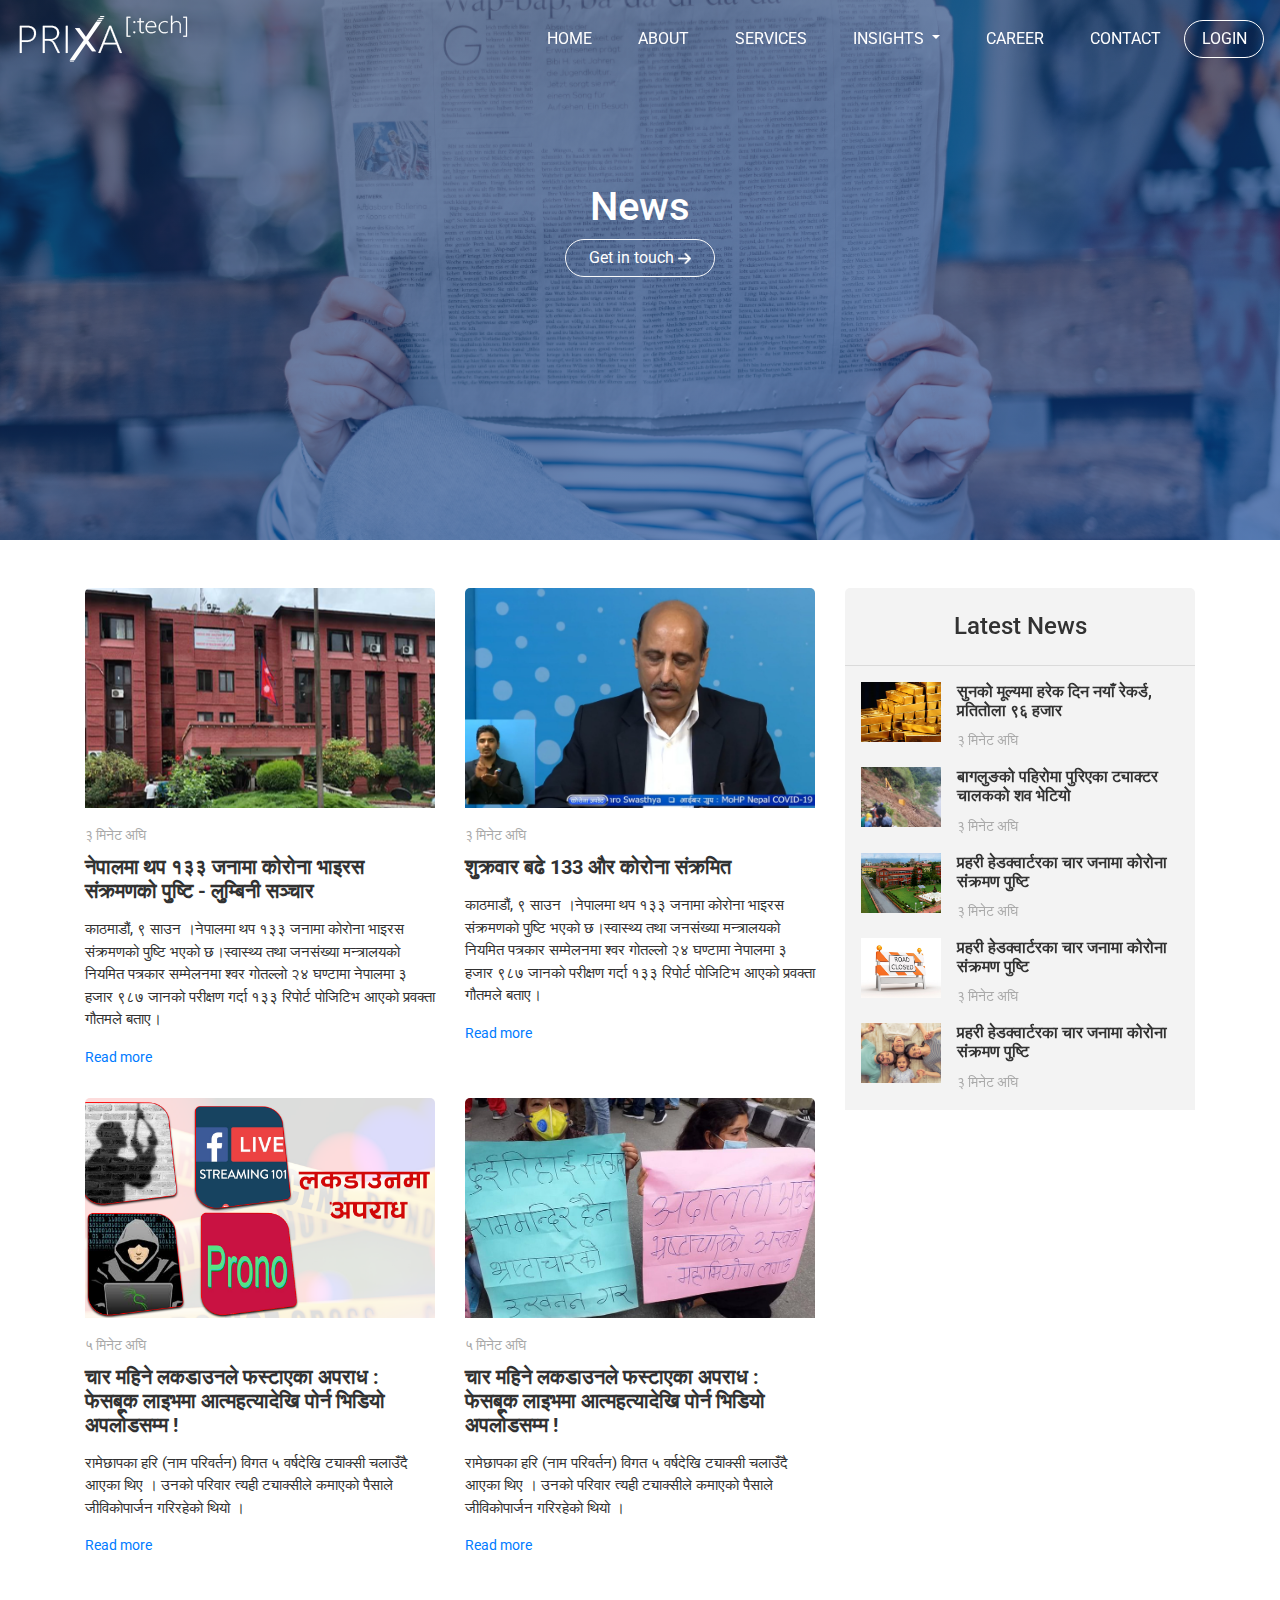
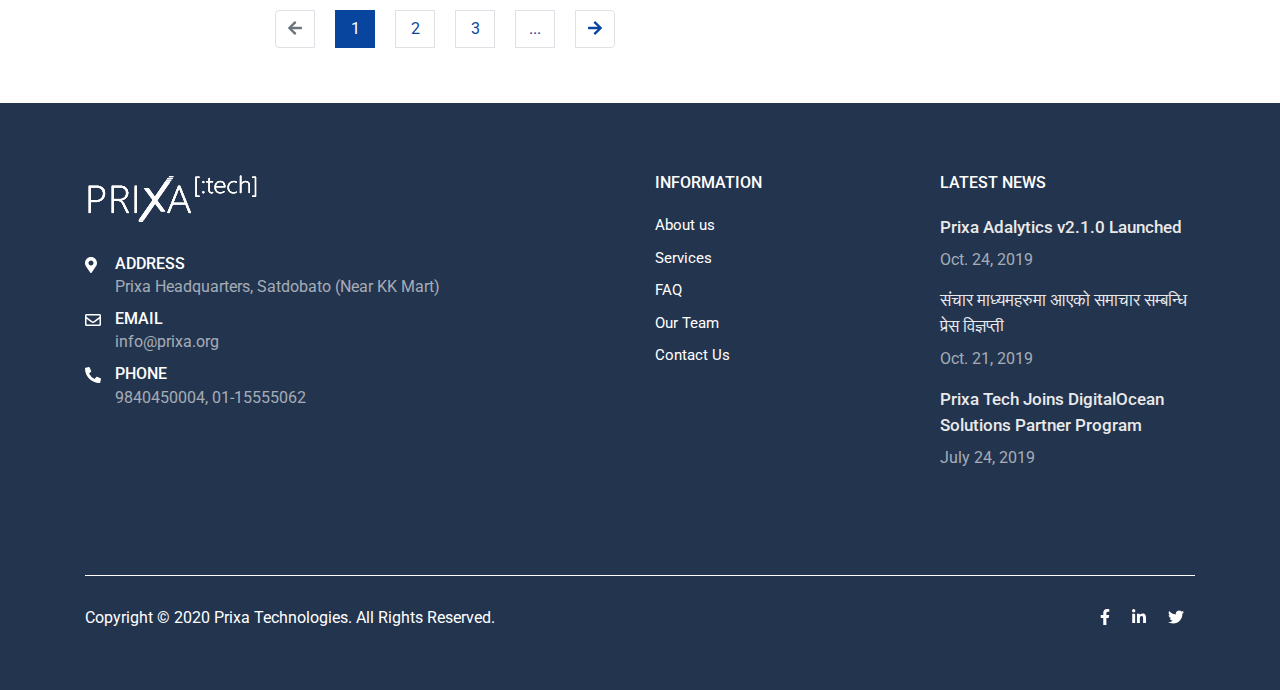
<file: news.html>
<!DOCTYPE html>
<html lang="en">

<head>
    <meta charset="UTF-8">
    <meta name="viewport" content="width=device-width, initial-scale=1.0">
    <title>Prixa Tech</title>
    <link rel="stylesheet" href="assets/css/all.css">
    <link rel="stylesheet" href="assets/css/bootstrap.css">

    <link rel="stylesheet" href="assets/slick/slick.css">
    <link href="https://fonts.googleapis.com/css2?family=Roboto:ital,wght@0,100;0,300;0,400;0,500;0,700;0,900;1,100;1,300;1,400;1,500;1,700;1,900&display=swap" rel="stylesheet">
    <link rel="stylesheet" href="assets/slick/slick-theme.css">
    <link rel="stylesheet" href="assets/css/prixa-templates.css">
</head>

<body>
    <header class="header-news">
        <div class="header-news-layer"></div>
        <div class="container-fluid pt-2 pl-5 pr-5">
            <!-- <div class="row"> -->
            <nav class="navbar fixed-top navbar-default navbar-expand-lg navbar-dark navbar-logo-filter">

                <!-- <div class="col-md-3 col-padding"> -->
                <a href="#" class="navbar-brand navbar-brand-inner"><img src="assets/image/prixa_image.png" alt="Prixa logo"></a>
                <!-- </div> -->

                <button class="navbar-toggler" type="button" data-toggle="collapse" data-target="#navbarMenu" aria-controls="navbarMenu" aria-expanded="false" aria-label="Toggle navigation">
                        <span class="navbar-toggler-icon"></span>
                      </button>
                <!-- <div class="col-md-6 col-padding">
    
                        </div> -->
                <!-- <div class="col-md-3  col-padding"> -->
                <div class="collapse navbar-collapse" id="navbarMenu">
                    <ul class="navbar-nav ml-auto">
                        <li class="nav-item" id="nav-size">
                            <a href="index.html" class="nav-link" id="nav-text">HOME</a>
                        </li>
                        <li class="nav-item" id="nav-size">
                            <a href="about.html" class="nav-link" id="nav-text">ABOUT</a>
                        </li>
                        <li class="nav-item" id="nav-size">
                            <a href="service.html" class="nav-link" id="nav-text">SERVICES</a>
                        </li>
                        <li class="nav-item dropdown" id="nav-size">
                            <a class="nav-link dropdown-toggle" id="nav-text" href="#" id="navbarDropdownMenuLink" data-toggle="dropdown" aria-haspopup="true" aria-expanded="false">
                                            INSIGHTS
                                        </a>
                            <div class="dropdown-menu" aria-labelledby="navbarDropdownMenuLink">
                                <a class="dropdown-item" href="news.html">NEWS</a>
                                <a class="dropdown-item" href="video.html">VIDEOS</a>
                                <a class="dropdown-item" href="blog.html">BLOGS</a>
                            </div>
                        </li>
                        <li class="nav-item" id="nav-size">
                            <a href="career.html" class="nav-link" id="nav-text">CAREER</a>
                        </li>
                        <li class="nav-item" id="nav-size">
                            <a href="contact.html" class="nav-link" id="nav-text">CONTACT</a>
                        </li>
                        <!-- <li class="nav-item" id="nav-size">
                                        <button class="btn btn-outline-light badge-pill btn-login">LOGIN</button>
                                    </li> -->
                    </ul>
                    <div class="login">
                        <button class="btn btn-outline-light badge-pill btn-login" onclick="document.getElementById('id01').style.display='block'">LOGIN</button>
                        <div id="id01" class="modal">

                            <form class="modal-content animate" action="/action_page.php" method="post">
                                <div class="imgcontainer">
                                    <span onclick="document.getElementById('id01').style.display='none'" class="close" title="Close Modal">&times;</span>
                                    <img src="assets/image/user.png" alt="Avatar" class="avatar">
                                </div>

                                <div class="container">
                                    <label for="uname"><b>Username</b></label>
                                    
                                    <input class="form-width" type="text" placeholder="Enter Username" name="uname" required >
                                </div>
                                <div class="container">
                                    <label for="psw"><b>Password</b></label>
                                    <input  class="form-width" type="password" placeholder="Enter Password" name="psw" required >
                                </div>
                                <div class="container">
                                    <button type="submit" class="modal-login-btn">Login</button>

                                </div>
                                
                                <div class="container">
                                    <button type="button" onclick="document.getElementById('id01').style.display='none'" class="cancelbtn">Cancel</button>

                                </div>
                            </form>
                        </div>


                    </div>
                </div>
                <!-- </div> -->

            </nav>
            <!-- </div> -->
        </div>

        <div class="header-news-contain">
            <div class="container">
                <h1 class="page-name">News</h1>
                <a href="contact.html"><button class="btn btn-outline-light badge-pill btn-getintouch">Get in touch <img src="assets/image/arrow.png" width="10%" height="10%"></button></a>
            </div>
        </div>

    </header>
    <main>
        <section class="News">
            <div class="container pt-5">
                <div class="row">
                    <div class="col-lg-8">
                        <div class="row mb-4">
                            <div class="col-lg- col-md-6 col-sm-12 mb-30">
                                <div class="News__post">
                                    <div class="News-image mb-15">
                                        <a href="newsDetail.html"><img src="assets/image/new3.png" alt="How to make 64 piece of content in a day"></a>
                                    </div>
                                    <span class="post-date">३ मिनेट अघि</span>
                                    <div class="News-headline mt-2">
                                        <h6>नेपालमा थप १३३ जनामा कोरोना भाइरस संक्रमणको पुष्टि - लुम्बिनी सञ्चार</h6>
                                    </div>
                                    <div class="News-content mt-15">
                                        <p>काठमाडौं, ९ साउन ।नेपालमा थप १३३ जनामा कोरोना भाइरस संक्रमणको पुष्टि भएको छ।स्वास्थ्य तथा जनसंख्या मन्त्रालयको नियमित पत्रकार सम्मेलनमा श्वर गोतल्लो २४ घण्टामा नेपालमा ३ हजार ९८७ जानको परीक्षण गर्दा १३३ रिपोर्ट
                                            पोजिटिभ आएको प्रवक्ता गौतमले बताए।</p>
                                    </div>
                                    <div class="News-readmore">
                                        <a href="#">Read more</a>
                                    </div>
                                </div>
                            </div>
                            <div class="col-lg- col-md-6 col-sm-12 mb-30">
                                <div class="News__post">
                                    <div class="News-image mb-15">
                                        <a href="#"><img src="assets/image/new4.jpg" alt="How to make 64 piece of content in a day"></a>
                                    </div>
                                    <span class="post-date">३ मिनेट अघि</span>
                                    <div class="News-headline mt-2">
                                        <h6>शुक्रवार बढे 133 और कोरोना संक्रमित</h6>
                                    </div>
                                    <div class="News-content mt-15">
                                        <p>काठमाडौं, ९ साउन ।नेपालमा थप १३३ जनामा कोरोना भाइरस संक्रमणको पुष्टि भएको छ।स्वास्थ्य तथा जनसंख्या मन्त्रालयको नियमित पत्रकार सम्मेलनमा श्वर गोतल्लो २४ घण्टामा नेपालमा ३ हजार ९८७ जानको परीक्षण गर्दा १३३ रिपोर्ट
                                            पोजिटिभ आएको प्रवक्ता गौतमले बताए।</p>
                                    </div>
                                    <div class="News-readmore">
                                        <a href="#">Read more</a>
                                    </div>
                                </div>
                            </div>
                            <div class="col-lg- col-md-6 col-sm-12 mb-30">
                                <div class="News__post">
                                    <div class="News-image mb-15">
                                        <a href="#"><img src="assets/image/new5.png" alt="How to make 64 piece of content in a day"></a>
                                    </div>
                                    <span class="post-date">५ मिनेट अघि</span>
                                    <div class="News-headline mt-2">
                                        <h6>चार महिने लकडाउनले फस्टाएका अपराध : फेसबूक लाइभमा आत्महत्यादेखि पोर्न भिडियो अपलोडसम्म !</h6>
                                    </div>
                                    <div class="News-content mt-15">
                                        <p>रामेछापका हरि (नाम परिवर्तन) विगत ५ वर्षदेखि ट्याक्सी चलाउँदै आएका थिए । उनको परिवार त्यही ट्याक्सीले कमाएको पैसाले जीविकोपार्जन गरिरहेको थियो ।</p>
                                    </div>
                                    <div class="News-readmore">
                                        <a href="#">Read more</a>
                                    </div>
                                </div>
                            </div>
                            <div class="col-lg- col-md-6 col-sm-12 mb-30">
                                <div class="News__post">
                                    <div class="News-image mb-15">
                                        <a href="#"><img src="assets/image/new6.jpg" alt="How to make 64 piece of content in a day"></a>
                                    </div>
                                    <span class="post-date">५ मिनेट अघि</span>
                                    <div class="News-headline mt-2">
                                        <h6>चार महिने लकडाउनले फस्टाएका अपराध : फेसबूक लाइभमा आत्महत्यादेखि पोर्न भिडियो अपलोडसम्म !</h6>
                                    </div>
                                    <div class="News-content mt-15">
                                        <p>रामेछापका हरि (नाम परिवर्तन) विगत ५ वर्षदेखि ट्याक्सी चलाउँदै आएका थिए । उनको परिवार त्यही ट्याक्सीले कमाएको पैसाले जीविकोपार्जन गरिरहेको थियो ।</p>
                                    </div>
                                    <div class="News-readmore">
                                        <a href="#">Read more</a>
                                    </div>
                                </div>
                            </div>
                        </div>

                        <div class="pagination justify-content-center mt-4 mb-4">
                            <nav aria-label="Page navigation example">
                                <ul class="pagination justify-content-center">
                                    <li class="page-item disabled">
                                        <a class="page-link pagination-edit" href="#" tabindex="-1" aria-disabled="true"><i class="fas fa-arrow-left"></i></a>
                                    </li>
                                    <li class="page-item active"><a class="page-link pagination-edit pagination-edit-active" href="#">1</a></li>
                                    <li class="page-item"><a class="page-link pagination-edit" href="#">2</a></li>
                                    <li class="page-item"><a class="page-link pagination-edit" href="#">3</a></li>
                                    <li class="page-item"><a class="page-link pagination-edit" href="#">...</a></li>
                                    <li class="page-item">
                                        <a class="page-link pagination-edit" href="#"><i class="fas fa-arrow-right"></i></a>
                                    </li>
                                </ul>
                            </nav>
                        </div>
                    </div>
                    <div class="col-lg-4 ">
                        <div class="News__latestNews pb-3" id="myheader">
                            <h4 class="text-center pt-4 pr-4 pl-4 pb-3">Latest News</h4>
                            <hr class="News__line">
                            <div class="row no-gutters  pr-3 pl-3 mb-15">
                                <div class="col-lg-3 col-md-3">
                                    <div class="News__latestNews-image">
                                        <img src="assets/image/new7.jpg" alt="news">
                                    </div>
                                </div>
                                <div class="col-lg-9 col-md-9 pl-3">
                                    <div class="News__title">
                                        <h6 style="font-weight: bold;">सुनको मूल्यमा हरेक दिन नयाँ रेकर्ड, प्रतितोला ९६ हजार</h6>
                                    </div>
                                    <span class="post-date">३ मिनेट अघि</span>
                                </div>
                            </div>
                            <div class="row no-gutters pr-3 pl-3 mb-15">
                                <div class="col-lg-3 col-md-3">
                                    <div class="News__latestNews-image">
                                        <img src="assets/image/new8.jpg" alt="news">
                                    </div>
                                </div>
                                <div class="col-lg-9  col-md-9 pl-3">
                                    <div class="News__title">
                                        <h6 style="font-weight: bold;">बागलुङको पहिरोमा पुरिएका ट्याक्टर चालकको शव भेटियो</h6>
                                    </div>
                                    <span class="post-date">३ मिनेट अघि</span>
                                </div>
                            </div>
                            <div class="row no-gutters pr-3 pl-3 mb-15">
                                <div class="col-lg-3 col-md-3">
                                    <div class="News__latestNews-image">
                                        <img src="assets/image/new9.jpg" alt="news">
                                    </div>
                                </div>
                                <div class="col-lg-9  col-md-9 pl-3">
                                    <div class="News__title">
                                        <h6 style="font-weight: bold;">प्रहरी हेडक्वार्टरका चार जनामा कोरोना संक्रमण पुष्टि
                                        </h6>
                                    </div>
                                    <span class="post-date">३ मिनेट अघि</span>
                                </div>
                            </div>
                            <div class="row no-gutters pr-3 pl-3 mb-15">
                                <div class="col-lg-3 col-md-3">
                                    <div class="News__latestNews-image">
                                        <img src="assets/image/new10.png" alt="news">
                                    </div>
                                </div>
                                <div class="col-lg-9  col-md-9 pl-3">
                                    <div class="News__title">
                                        <h6 style="font-weight: bold;">प्रहरी हेडक्वार्टरका चार जनामा कोरोना संक्रमण पुष्टि
                                        </h6>
                                    </div>
                                    <span class="post-date">३ मिनेट अघि</span>
                                </div>
                            </div>
                            <div class="row no-gutters pr-3 pl-3">
                                <div class="col-lg-3 col-md-3">
                                    <div class="News__latestNews-image">
                                        <img src="assets/image/new11.jpg" alt="news">
                                    </div>
                                </div>
                                <div class="col-lg-9  col-md-9 pl-3">
                                    <div class="News__title">
                                        <h6 style="font-weight: bold;">प्रहरी हेडक्वार्टरका चार जनामा कोरोना संक्रमण पुष्टि
                                        </h6>
                                    </div>
                                    <span class="post-date">३ मिनेट अघि</span>
                                </div>
                            </div>
                        </div>
                    </div>
                </div>
            </div>
        </section>
    </main>
    <footer class="default-footer seo-footer ">
        <div class="container ">
            <div class="top-footer row ">
                <div class="col-md-12 col-lg-6 footer-logo ">
                    <a href="/ "><img src="assets/image/logo-footer.png " alt="Logo "></a>
                    <div>
                        <div class="contactUs-address mt-30">

                            <div class="single-address clearfix " style="margin-bottom:10px; ">
                                <div class="icon round-border float-left " style="color:white;height:30px;width:30px; "><i class="fas fa-map-marker-alt"></i></div>
                                <div class="address text float-left ">
                                    <h6 style="color:white;text-transform:uppercase;margin-bottom:2px ">Address</h6>
                                    <span style="color:rgba(255, 255, 255, 0.6); ">Prixa Headquarters, Satdobato (Near KK Mart)</span>
                                </div>
                            </div>
                            <!-- End of .single-address -->
                            <div class="single-address clearfix " style="margin-bottom:10px; ">
                                <div class="icon round-border float-left " style="color:white;height:30px;width:30px; "><i class="far fa-envelope"></i></div>
                                <div class="text float-left ">
                                    <h6 style="color:white;text-transform:uppercase;margin-bottom:2px ">Email</h6>
                                    <span style="color:rgba(255, 255, 255, 0.6); ">info@prixa.org</span>
                                </div>
                            </div>
                            <!-- End of .single-address -->
                            <div class="single-address clearfix " style="margin-bottom:10px; ">
                                <div class="icon round-border float-left " style="color:white;height:30px;width:30px; "><i class="fas fa-phone-alt"></i></div>
                                <div class="text float-left ">
                                    <h6 style="color:white;text-transform:uppercase;margin-bottom:2px ">Phone</h6>
                                    <span style="color:rgba(255, 255, 255, 0.6); ">9840450004,&nbsp;01-15555062</span>
                                </div>
                            </div>

                            <!-- End of .single-address -->
                        </div>
                        <!-- /.our-address -->

                    </div>
                </div>
                <!-- /.footer-logo -->

                <div class="col-md-12 col-lg-3 footer-list ">
                    <h6>Information</h6>
                    <ul>
                        <li><a href="/about-us/ " class="tran3s ">About us</a></li>
                        <li><a href="/our-services/ " class="tran3s ">Services</a></li>
                        <li><a href="/frequent-questions/ " class="tran3s ">FAQ</a></li>
                        <li><a href="/our-team/ " class="tran3s ">Our Team</a></li>
                        <li><a href="/contact-us/ " class="tran3s ">Contact Us</a></li>
                    </ul>
                </div>
                <!-- /.footer-list -->
                <div class="col-md-12 col-lg-3 footer-latest-news ">
                    <h6>Latest News</h6>

                    <div class="single-news match ">
                        <h5><a href="/latestnews/detail/115/ " class="tran3s ">Prixa Adalytics v2.1.0 Launched</a></h5>
                        <span style="color:rgba(255, 255, 255, 0.6); ">Oct. 24, 2019</span>
                    </div>

                    <div class="single-news match ">
                        <h5><a href="/latestnews/detail/114/ " class="tran3s ">संचार माध्यमहरुमा आएको समाचार सम्बन्धि प्रेस विज्ञप्ती</a></h5>
                        <span style="color:rgba(255, 255, 255, 0.6); ">Oct. 21, 2019</span>
                    </div>

                    <div class="single-news match ">
                        <h5><a href="/latestnews/detail/112/ " class="tran3s ">Prixa Tech Joins DigitalOcean Solutions Partner Program</a></h5>
                        <span style="color:rgba(255, 255, 255, 0.6); ">July 24, 2019</span>
                    </div>

                </div>
            </div>
            <!-- /.top-footer -->
        </div>
        <!-- /.container -->

        <div class="bottom-footer ">
            <div class="container ">
                <div class="wrapper clearfix flex-Spaces">
                    <div class="">
                        <p>Copyright © 2020 Prixa Technologies. All Rights Reserved.</p>
                    </div>

                    <div class="footer-social">
                        <ul class="d-flex">
                            <li>
                                <a href="https://www.facebook.com/prixatech/ " target="_blank " class="tran3s round-border "><i class="fab fa-facebook-f"></i>
                                   </a>
                                <!-- <i class="fa fa-facebook " aria-hidden="true "></i>-->
                            </li>
                            <li>
                                <a href="https://www.linkedin.com/ " class="tran3s round-border " target="_blank "><i class="fab fa-linkedin-in "></i></a>
                                <!-- <i class="fab fa-linkedin " aria-hidden="true "></i> -->

                            </li>
                            <li>
                                <a href="https://twitter.com/prixatech " class="tran3s round-border " target="_blank "><i class="fab fa-twitter "></i></a>
                                <!-- <i class="fa fa-twitter " aria-hidden="true "></i> -->
                            </li>
                        </ul>
                    </div>
                </div>
                <!-- /.container -->

                <!-- /.wrapper -->
            </div>
            <!-- /.container -->
        </div>
        <!-- /.bottom-footer -->
    </footer>
    <script src="assets/js/jquery-3.5.1.slim.min.js "></script>
    <script src="assets/js/popper.min.js "></script>
    <script src="assets/js/all.js "></script>
    <script src="assets/js/bootstrap.js "></script>
    <script src="assets/slick/slick.js "></script>
    <script type="text/javascript" src="assets/slick/slick.min.js"></script>
    <script type="text/javascript" src="assets/js/prixa-templates.js"></script>

</body>

</html>
</file>
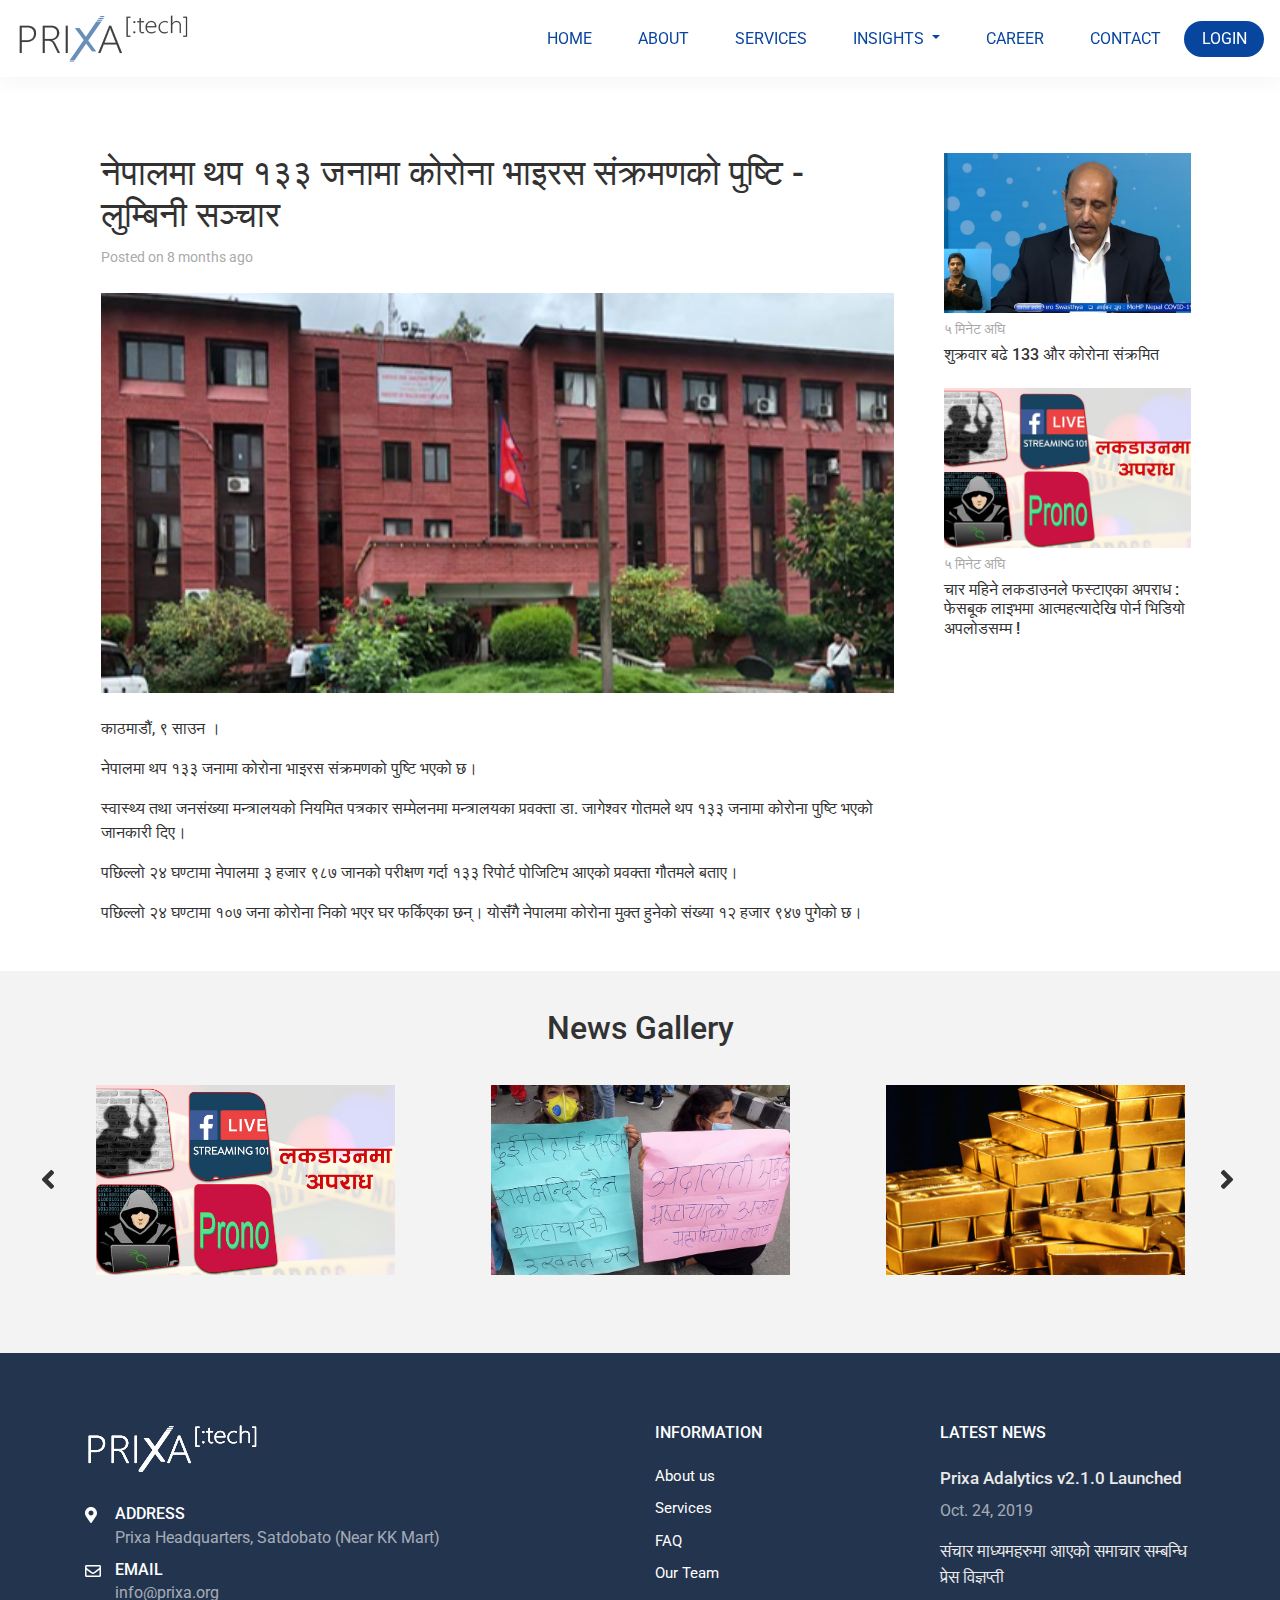
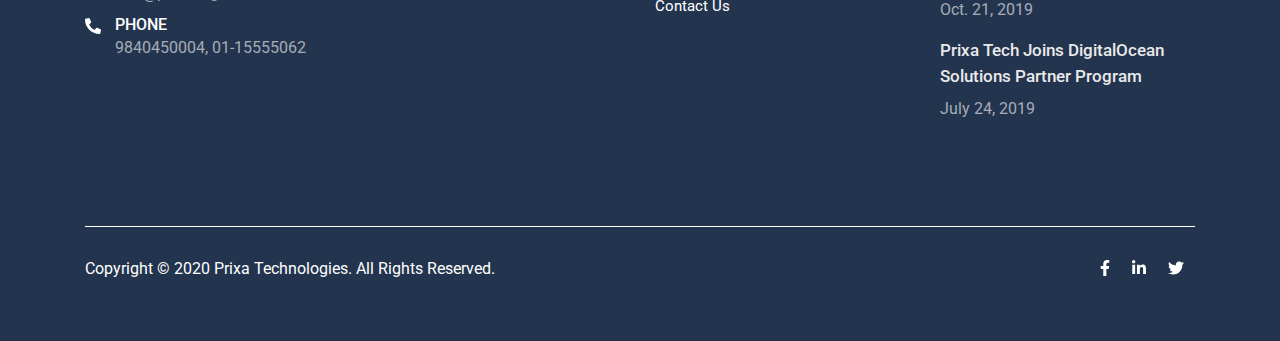
<file: newsDetail.html>
<!DOCTYPE html>
<html lang="en">

<head>
    <meta charset="UTF-8">
    <meta name="viewport" content="width=device-width, initial-scale=1.0">
    <title>Prixa Tech</title>
    <link rel="stylesheet" href="assets/css/all.css">
    <link rel="stylesheet" href="assets/css/bootstrap.css">

    <link rel="stylesheet" href="assets/slick/slick.css">
    <link href="https://fonts.googleapis.com/css2?family=Roboto:ital,wght@0,100;0,300;0,400;0,500;0,700;0,900;1,100;1,300;1,400;1,500;1,700;1,900&display=swap" rel="stylesheet">
    <link rel="stylesheet" href="assets/slick/slick-theme.css">
    <link rel="stylesheet" href="assets/css/prixa-templates.css">
</head>

<body>
    <header class="header-detail">

        <div class="container-fluid pt-2 pl-2 pr-2">
            <!-- <div class="row"> -->
            <nav class="navbar fixed-top navbar-default-inner navbar-expand-lg navbar-dark navbar-logo-filter">

                <!-- <div class="col-md-3 col-padding"> -->
                <a href="#" class="navbar-brand navbar-brand-innerblog"><img src="assets/image/prixa_image.png" alt="Prixa logo"></a>
                <!-- </div> -->

                <button class="navbar-toggler" type="button" data-toggle="collapse" data-target="#navbarMenu" aria-controls="navbarMenu" aria-expanded="false" aria-label="Toggle navigation">
                        <span class="navbar-toggler-icon"></span>
                      </button>
                <!-- <div class="col-md-6 col-padding">
    
                        </div> -->
                <!-- <div class="col-md-3  col-padding"> -->
                <div class="collapse navbar-collapse" id="navbarMenu">
                    <ul class="navbar-nav ml-auto">
                        <li class="nav-item" id="nav-size">
                            <a href="index.html" class="nav-link" id="nav-text-primary">HOME</a>
                        </li>
                        <li class="nav-item" id="nav-size">
                            <a href="about.html" class="nav-link" id="nav-text-primary">ABOUT</a>
                        </li>
                        <li class="nav-item" id="nav-size">
                            <a href="service.html" class="nav-link" id="nav-text-primary">SERVICES</a>
                        </li>
                        <li class="nav-item dropdown" id="nav-size">
                            <a class="nav-link dropdown-toggle" id="nav-text-primary" href="#" id="navbarDropdownMenuLink" data-toggle="dropdown" aria-haspopup="true" aria-expanded="false">
                                        INSIGHTS
                                    </a>
                            <div class="dropdown-menu" aria-labelledby="navbarDropdownMenuLink">
                                <a class="dropdown-item" href="news.html">NEWS</a>
                                <a class="dropdown-item" href="video.html">VIDEOS</a>
                                <a class="dropdown-item" href="blog.html">BLOGS</a>
                            </div>
                        </li>
                        <li class="nav-item" id="nav-size">
                            <a href="career.html" class="nav-link" id="nav-text-primary">CAREER</a>
                        </li>
                        <li class="nav-item" id="nav-size">
                            <a href="contact.html" class="nav-link" id="nav-text-primary">CONTACT</a>
                        </li>
                        <!-- <li class="nav-item" id="nav-size">
                                    <button class="btn btn-outline-light badge-pill btn-login">LOGIN</button>
                                </li> -->
                    </ul>
                    <div class="login">
                        <button class="btn btn-outline-light badge-pill btn-login-inner" onclick="document.getElementById('id01').style.display='block'">LOGIN</button>
                        <div id="id01" class="modal">

                            <form class="modal-content animate" action="/action_page.php" method="post">
                                <div class="imgcontainer">
                                    <span onclick="document.getElementById('id01').style.display='none'" class="close" title="Close Modal">&times;</span>
                                    <img src="assets/image/user.png" alt="Avatar" class="avatar">
                                </div>

                                <div class="container">
                                    <label for="uname"><b>Username</b></label>
                                    
                                    <input class="form-width" type="text" placeholder="Enter Username" name="uname" required >
                                </div>
                                <div class="container">
                                    <label for="psw"><b>Password</b></label>
                                    <input  class="form-width" type="password" placeholder="Enter Password" name="psw" required >
                                </div>
                                <div class="container">
                                    <button type="submit" class="modal-login-btn">Login</button>

                                </div>
                                
                                <div class="container">
                                    <button type="button" onclick="document.getElementById('id01').style.display='none'" class="cancelbtn">Cancel</button>

                                </div>
                            </form>
                        </div>


                    </div>
                </div>
                <!-- </div> -->

            </nav>
            <!-- </div> -->
        </div>

    </header>
    <main>
        <section class="newsDetail">
            <div class="container">
                <div class="row">
                    <div class="col-lg-9">
                        <div class="newsDetail__content pt-5 pl-3 pr-3">
                            <div class="newsDetail-headline mb-2">
                                <h1>नेपालमा थप १३३ जनामा कोरोना भाइरस संक्रमणको पुष्टि - लुम्बिनी सञ्चार</h1>
                            </div>
                            <span class="newsDetail-date">Posted on 8 months ago</span>
                            <div class="newsDetail-image mt-4">
                                <img src="assets/image/new3.png" alt="news">
                            </div>
                            <div class="newsDetail-info mt-4">
                                <p>काठमाडौं, ९ साउन । </p>
                                <p>नेपालमा थप १३३ जनामा कोरोना भाइरस संक्रमणको पुष्टि भएको छ।</p>
                                <p>स्वास्थ्य तथा जनसंख्या मन्त्रालयको नियमित पत्रकार सम्मेलनमा मन्त्रालयका प्रवक्ता डा. जागेश्वर गोतमले थप १३३ जनामा कोरोना पुष्टि भएको जानकारी दिए।</p>
                                <p>पछिल्लो २४ घण्टामा नेपालमा ३ हजार ९८७ जानको परीक्षण गर्दा १३३ रिपोर्ट पोजिटिभ आएको प्रवक्ता गौतमले बताए।</p>
                                <p>पछिल्लो २४ घण्टामा १०७ जना कोरोना निको भएर घर फर्किएका छन्। योसँगै नेपालमा कोरोना मुक्त हुनेको संख्या १२ हजार ९४७ पुगेको छ।</p>
                            </div>
                        </div>
                    </div>
                    <div class="col-lg-3">
                        <div class="newsDetail__otherNews pt-5 pl-1 pr-1 ">
                            <div class="row">
                                <div class="col-lg-12 mb-3">
                                    <div class="newsDetail__otherNews-image mb-1">
                                        <a href="#"><img src="assets/image/new4.jpg" alt=""></a>
                                    </div>
                                    <span class="newsDetail-date">५ मिनेट अघि</span>
                                    <div class="newsDetail__otherNews-headline mt-1">
                                        <a href="#">
                                            <h6>शुक्रवार बढे 133 और कोरोना संक्रमित</h6>
                                        </a>
                                    </div>
                                </div>

                                <div class="col-lg-12 mb-3">
                                    <div class="newsDetail__otherNews-image mb-1">
                                        <a href="#"><img src="assets/image/new5.png" alt=""></a>
                                    </div>
                                    <span class="newsDetail-date">५ मिनेट अघि</span>
                                    <div class="newsDetail__otherNews-headline mt-1">
                                        <a href="#">
                                            <h6>चार महिने लकडाउनले फस्टाएका अपराध : फेसबूक लाइभमा आत्महत्यादेखि पोर्न भिडियो अपलोडसम्म !</h6>
                                        </a>
                                    </div>
                                </div>

                            </div>
                        </div>
                    </div>
                </div>
            </div>
        </section>
        <section class="newsImage mt-15 pb-30">
            <div class="container-fluid pt-2 pr-5 pl-5 mb-5">
                <div class="pb-30 pt-30 text-center">
                    <h2>News Gallery</h2>
                </div>
                <div class="image-slider slider  mt-25 mb-30">

                    <div class="image-slider-one pl-5 pr-5">
                        <div class="newsImage-image">
                            <a href="#"><img src="assets/image/new5.png" alt=""></a>
                        </div>
                    </div>
                    <div class="image-slider-one  pl-5 pr-5">
                        <div class="newsImage-image">
                            <a href="#"><img src="assets/image/new6.jpg" alt=""></a>
                        </div>
                    </div>
                    <div class="image-slider-one  pl-5 pr-5">
                        <div class="newsImage-image">
                            <a href="#"><img src="assets/image/new7.jpg" alt=""></a>
                        </div>
                    </div>
                    <div class="image-slider-one pl-5 pr-5">
                        <div class="newsImage-image">
                            <a href="#"><img src="assets/image/new8.jpg" alt=""></a>
                        </div>
                    </div>
                    <div class="image-slider-one  pl-5 pr-5">
                        <div class="newsImage-image">
                            <a href="#"><img src="assets/image/new9.jpg" alt=""></a>
                        </div>
                    </div>
                    <div class="image-slider-one  pl-5 pr-5">
                        <div class="newsImage-image">
                            <a href="#"><img src="assets/image/new5.png" alt=""></a>
                        </div>
                    </div>
                </div>
            </div>


        </section>
    </main>
    <footer class="default-footer seo-footer ">
        <div class="container ">
            <div class="top-footer row ">
                <div class="col-md-12 col-lg-6 footer-logo ">
                    <a href="/ "><img src="assets/image/logo-footer.png " alt="Logo "></a>
                    <div>
                        <div class="contactUs-address mt-30">

                            <div class="single-address clearfix " style="margin-bottom:10px; ">
                                <div class="icon round-border float-left " style="color:white;height:30px;width:30px; "><i class="fas fa-map-marker-alt"></i></div>
                                <div class="address text float-left ">
                                    <h6 style="color:white;text-transform:uppercase;margin-bottom:2px ">Address</h6>
                                    <span style="color:rgba(255, 255, 255, 0.6); ">Prixa Headquarters, Satdobato (Near KK Mart)</span>
                                </div>
                            </div>
                            <!-- End of .single-address -->
                            <div class="single-address clearfix " style="margin-bottom:10px; ">
                                <div class="icon round-border float-left " style="color:white;height:30px;width:30px; "><i class="far fa-envelope"></i></div>
                                <div class="text float-left ">
                                    <h6 style="color:white;text-transform:uppercase;margin-bottom:2px ">Email</h6>
                                    <span style="color:rgba(255, 255, 255, 0.6); ">info@prixa.org</span>
                                </div>
                            </div>
                            <!-- End of .single-address -->
                            <div class="single-address clearfix " style="margin-bottom:10px; ">
                                <div class="icon round-border float-left " style="color:white;height:30px;width:30px; "><i class="fas fa-phone-alt"></i></div>
                                <div class="text float-left ">
                                    <h6 style="color:white;text-transform:uppercase;margin-bottom:2px ">Phone</h6>
                                    <span style="color:rgba(255, 255, 255, 0.6); ">9840450004,&nbsp;01-15555062</span>
                                </div>
                            </div>

                            <!-- End of .single-address -->
                        </div>
                        <!-- /.our-address -->

                    </div>
                </div>
                <!-- /.footer-logo -->

                <div class="col-md-12 col-lg-3 footer-list ">
                    <h6>Information</h6>
                    <ul>
                        <li><a href="/about-us/ " class="tran3s ">About us</a></li>
                        <li><a href="/our-services/ " class="tran3s ">Services</a></li>
                        <li><a href="/frequent-questions/ " class="tran3s ">FAQ</a></li>
                        <li><a href="/our-team/ " class="tran3s ">Our Team</a></li>
                        <li><a href="/contact-us/ " class="tran3s ">Contact Us</a></li>
                    </ul>
                </div>
                <!-- /.footer-list -->
                <div class="col-md-12 col-lg-3 footer-latest-news ">
                    <h6>Latest News</h6>

                    <div class="single-news match ">
                        <h5><a href="/latestnews/detail/115/ " class="tran3s ">Prixa Adalytics v2.1.0 Launched</a></h5>
                        <span style="color:rgba(255, 255, 255, 0.6); ">Oct. 24, 2019</span>
                    </div>

                    <div class="single-news match ">
                        <h5><a href="/latestnews/detail/114/ " class="tran3s ">संचार माध्यमहरुमा आएको समाचार सम्बन्धि प्रेस विज्ञप्ती</a></h5>
                        <span style="color:rgba(255, 255, 255, 0.6); ">Oct. 21, 2019</span>
                    </div>

                    <div class="single-news match ">
                        <h5><a href="/latestnews/detail/112/ " class="tran3s ">Prixa Tech Joins DigitalOcean Solutions Partner Program</a></h5>
                        <span style="color:rgba(255, 255, 255, 0.6); ">July 24, 2019</span>
                    </div>

                </div>
            </div>
            <!-- /.top-footer -->
        </div>
        <!-- /.container -->

        <div class="bottom-footer ">
            <div class="container ">
                <div class="wrapper clearfix flex-Spaces">
                    <div class="">
                        <p>Copyright © 2020 Prixa Technologies. All Rights Reserved.</p>
                    </div>

                    <div class="footer-social">
                        <ul class="d-flex">
                            <li>
                                <a href="https://www.facebook.com/prixatech/ " target="_blank " class="tran3s round-border "><i class="fab fa-facebook-f"></i>
                                   </a>
                                <!-- <i class="fa fa-facebook " aria-hidden="true "></i>-->
                            </li>
                            <li>
                                <a href="https://www.linkedin.com/ " class="tran3s round-border " target="_blank "><i class="fab fa-linkedin-in "></i></a>
                                <!-- <i class="fab fa-linkedin " aria-hidden="true "></i> -->

                            </li>
                            <li>
                                <a href="https://twitter.com/prixatech " class="tran3s round-border " target="_blank "><i class="fab fa-twitter "></i></a>
                                <!-- <i class="fa fa-twitter " aria-hidden="true "></i> -->
                            </li>
                        </ul>
                    </div>
                </div>
                <!-- /.container -->

                <!-- /.wrapper -->
            </div>
            <!-- /.container -->
        </div>
        <!-- /.bottom-footer -->
    </footer>
    <script src="assets/js/jquery-3.5.1.slim.min.js "></script>
    <script src="assets/js/popper.min.js "></script>
    <script src="assets/js/all.js "></script>
    <script src="assets/js/bootstrap.js "></script>
    <script src="assets/slick/slick.js "></script>
    <script type="text/javascript" src="assets/slick/slick.min.js"></script>
    <script type="text/javascript" src="assets/js/prixa-templates.js"></script>


</body>

</html>
</file>
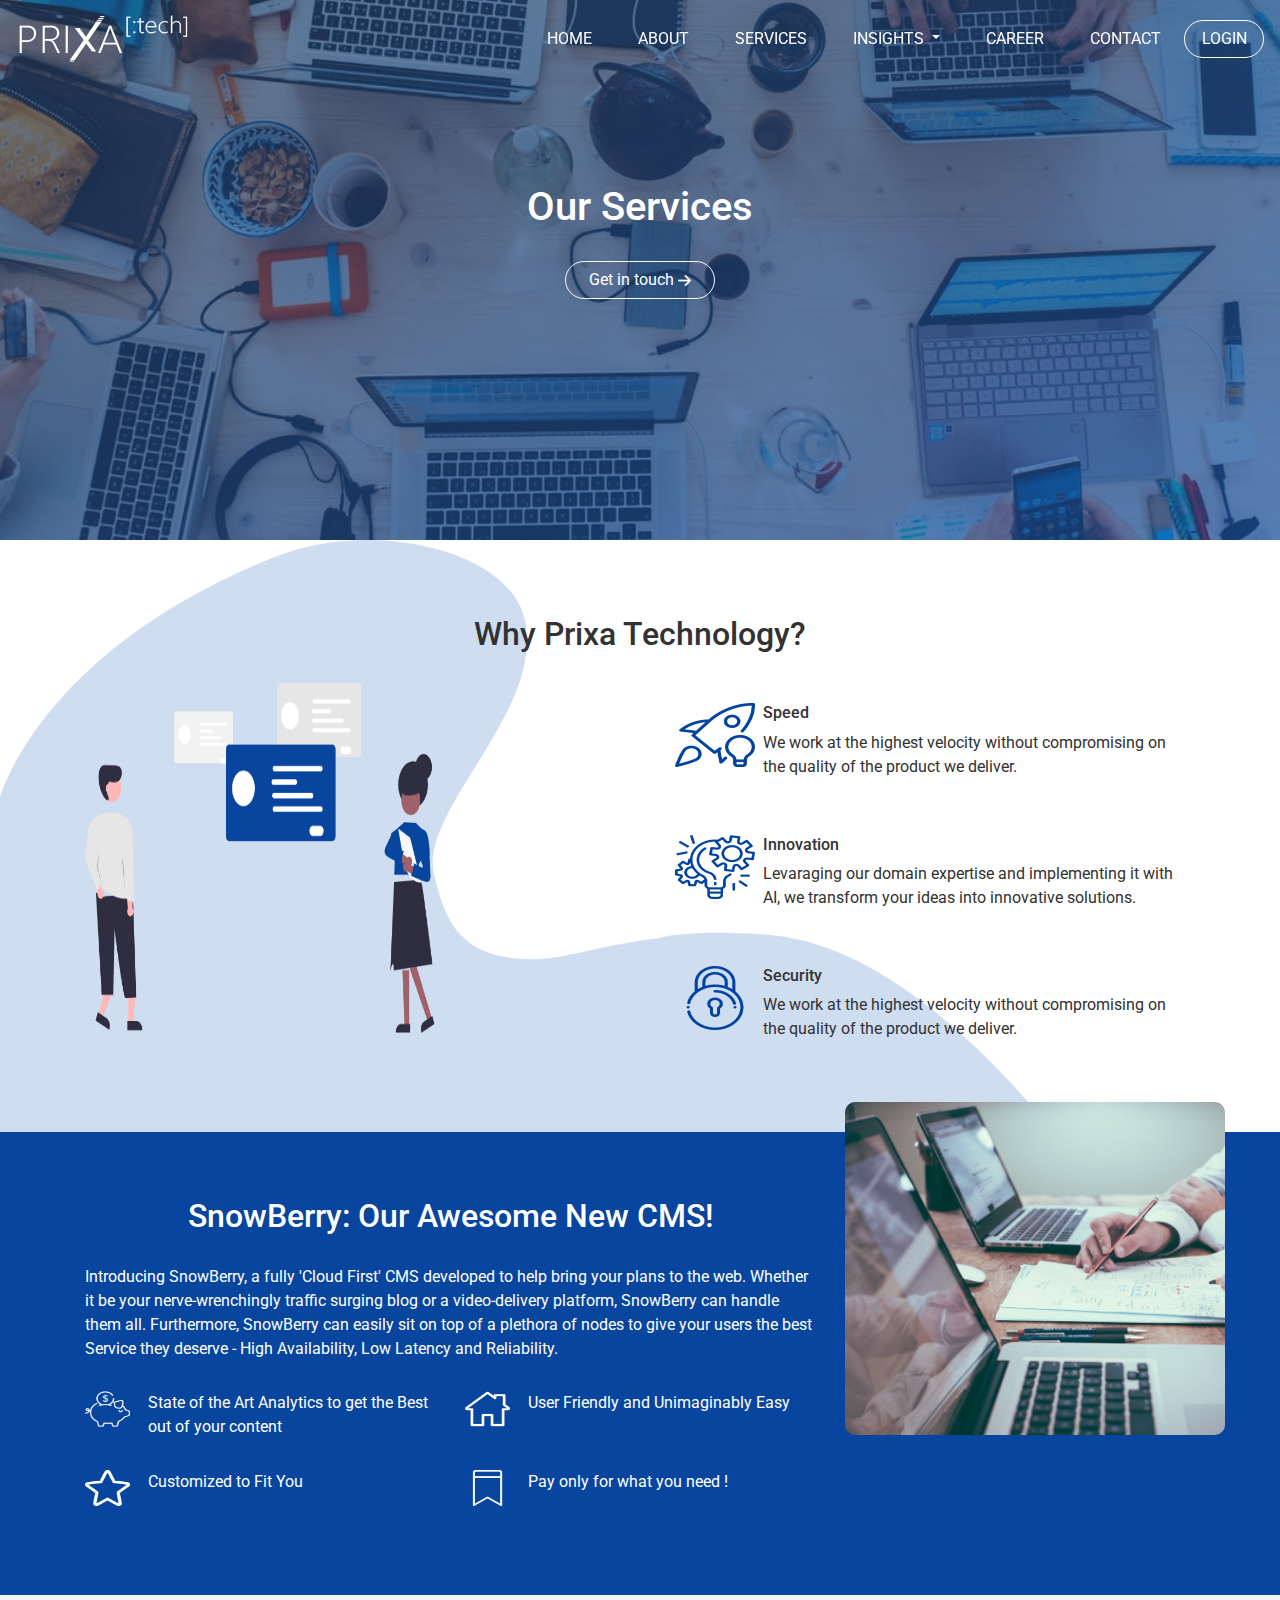
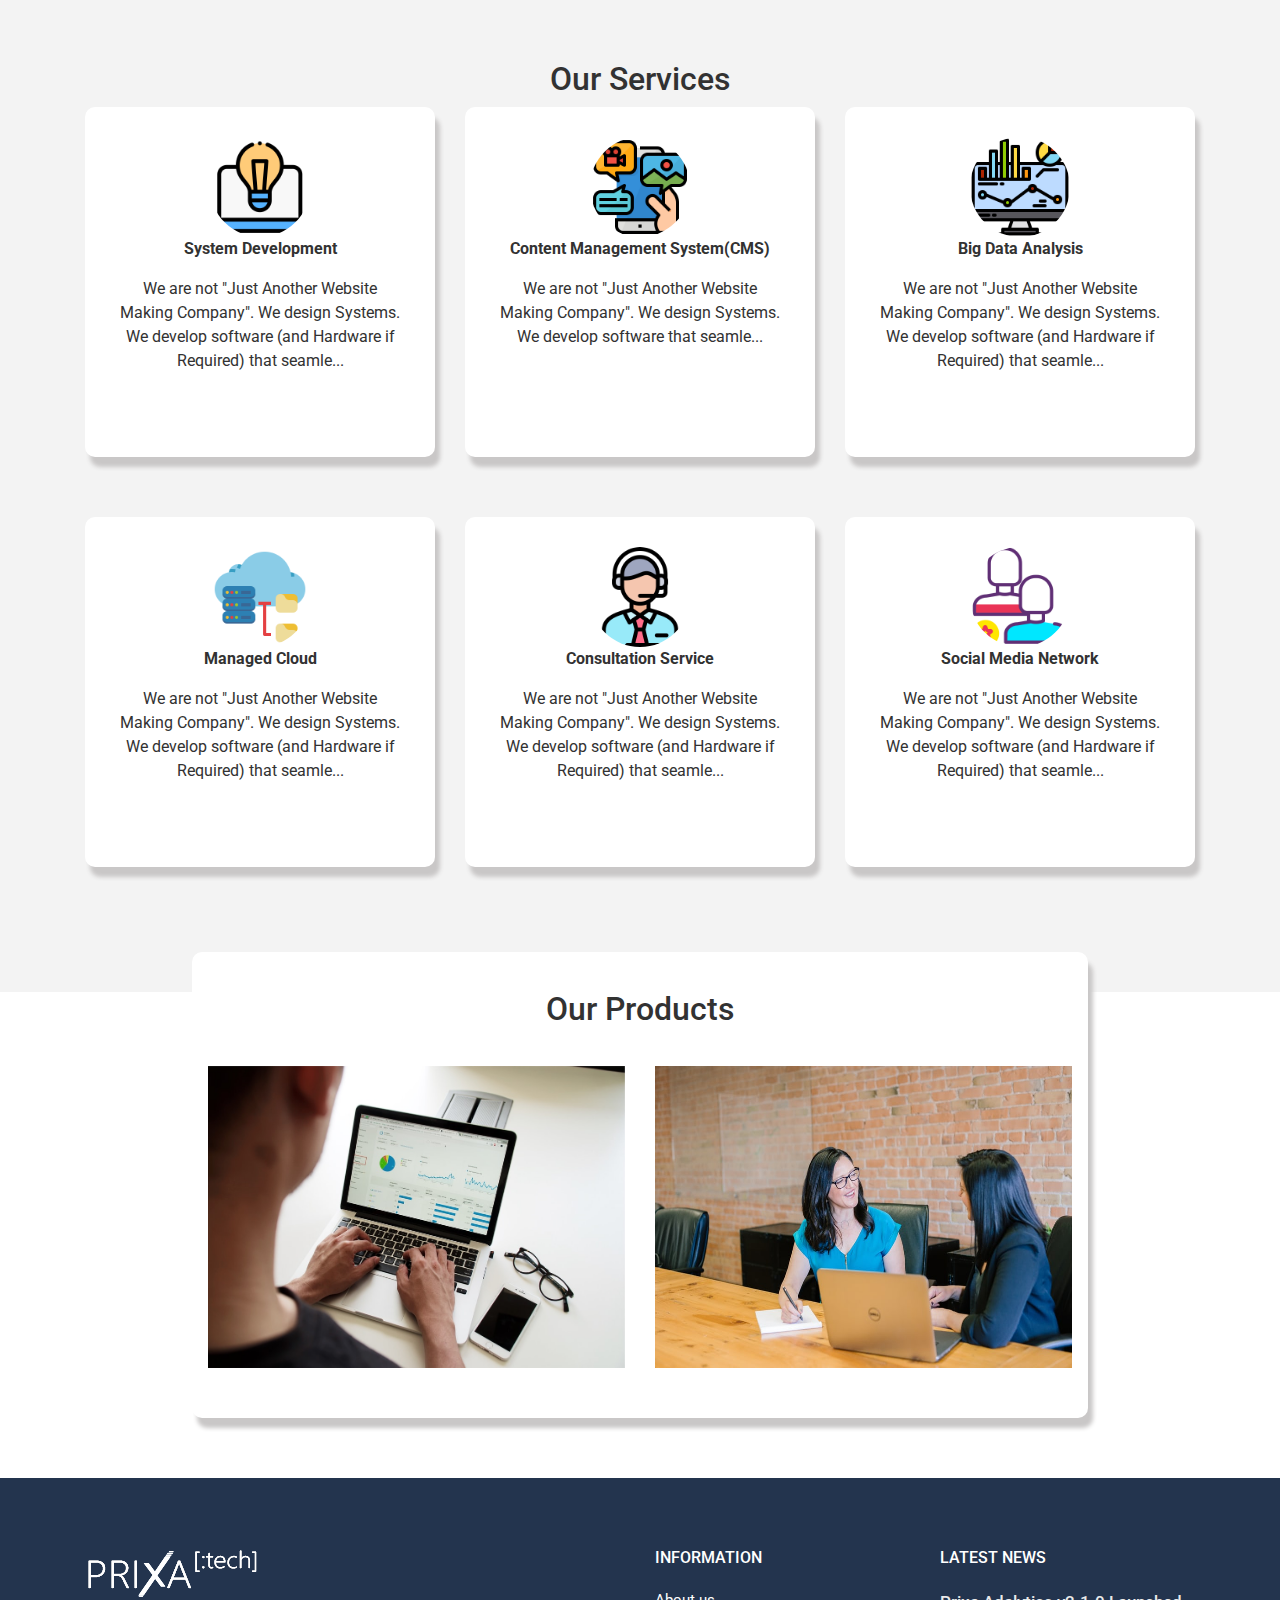
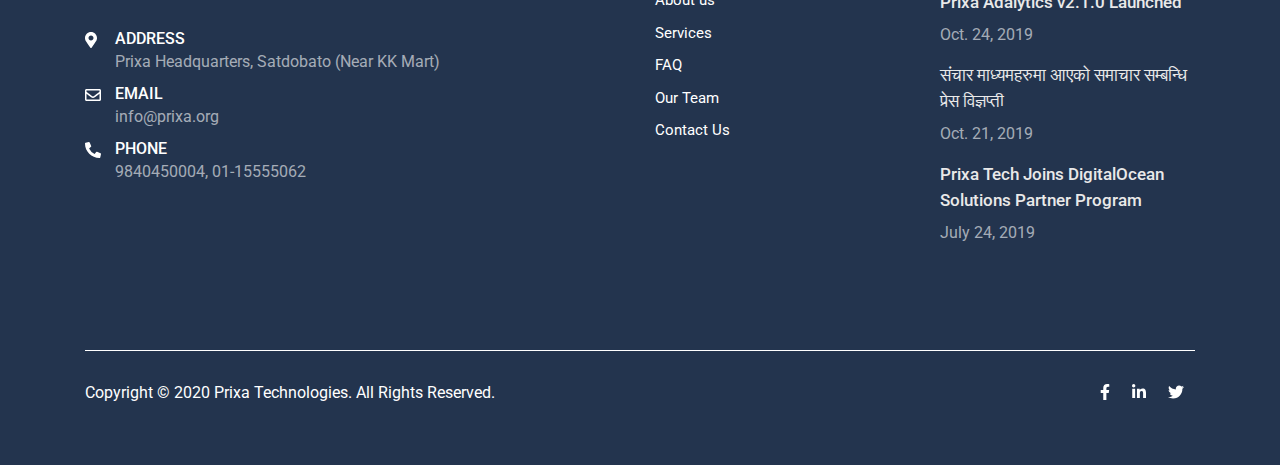
<file: service.html>
<!DOCTYPE html>
<html lang="en">

<head>
    <meta charset="UTF-8">
    <meta name="viewport" content="width=device-width, initial-scale=1.0">
    <title>Prixa Tech</title>
    <link rel="stylesheet" href="assets/css/all.css">
    <link rel="stylesheet" href="assets/css/bootstrap.css">

    <link rel="stylesheet" href="assets/slick/slick.css">
    <link href="https://fonts.googleapis.com/css2?family=Roboto:ital,wght@0,100;0,300;0,400;0,500;0,700;0,900;1,100;1,300;1,400;1,500;1,700;1,900&display=swap" rel="stylesheet">
    <link rel="stylesheet" href="assets/slick/slick-theme.css">
    <link rel="stylesheet" href="assets/css/prixa-templates.css">
</head>

<body>
    <header class="header-service">
        <div class="header-service-layer"></div>
        <div class="container-fluid pt-2 pl-5 pr-5">
            <!-- <div class="row"> -->
            <!-- added navbar-logo-filter class -->
            <nav class="navbar fixed-top navbar-default navbar-expand-lg navbar-dark navbar-logo-filter">

                <!-- <div class="col-md-3 col-padding"> -->
                <a href="#" class="navbar-brand navbar-brand-inner"><img src="assets/image/prixa_image.png" alt="Prixa logo"></a>
                <!-- </div> -->

                <button class="navbar-toggler" type="button" data-toggle="collapse" data-target="#navbarMenu" aria-controls="navbarMenu" aria-expanded="false" aria-label="Toggle navigation">
                    <span class="navbar-toggler-icon"></span>
                  </button>
                <!-- <div class="col-md-6 col-padding">

                    </div> -->
                <!-- <div class="col-md-3  col-padding"> -->
                <div class="collapse navbar-collapse" id="navbarMenu">
                    <ul class="navbar-nav ml-auto">
                        <li class="nav-item" id="nav-size">
                            <a href="index.html" class="nav-link" id="nav-text">HOME</a>
                        </li>
                        <li class="nav-item" id="nav-size">
                            <a href="about.html" class="nav-link" id="nav-text">ABOUT</a>
                        </li>
                        <li class="nav-item" id="nav-size">
                            <a href="service.html" class="nav-link" id="nav-text">SERVICES</a>
                        </li>
                        <li class="nav-item dropdown" id="nav-size">
                            <a class="nav-link dropdown-toggle" id="nav-text" href="#" id="navbarDropdownMenuLink" data-toggle="dropdown" aria-haspopup="true" aria-expanded="false">
                                        INSIGHTS
                                    </a>
                            <div class="dropdown-menu" aria-labelledby="navbarDropdownMenuLink">
                                <a class="dropdown-item" href="news.html">NEWS</a>
                                <a class="dropdown-item" href="video.html">VIDEOS</a>
                                <a class="dropdown-item" href="blog.html">BLOGS</a>
                            </div>
                        </li>
                        <li class="nav-item" id="nav-size">
                            <a href="career.html" class="nav-link" id="nav-text">CAREER</a>
                        </li>
                        <li class="nav-item" id="nav-size">
                            <a href="contact.html" class="nav-link" id="nav-text">CONTACT</a>
                        </li>
                        <!-- <li class="nav-item" id="nav-size">
                                    <button class="btn btn-outline-light badge-pill btn-login">LOGIN</button>
                                </li> -->
                    </ul>
                    <div class="login">
                        <button class="btn btn-outline-light badge-pill btn-login" onclick="document.getElementById('id01').style.display='block'">LOGIN</button>
                        <div id="id01" class="modal">

                            <form class="modal-content animate" action="/action_page.php" method="post">
                                <div class="imgcontainer">
                                    <span onclick="document.getElementById('id01').style.display='none'" class="close" title="Close Modal">&times;</span>
                                    <img src="assets/image/user.png" alt="Avatar" class="avatar">
                                </div>

                                <div class="container">
                                    <label for="uname"><b>Username</b></label>
                                    
                                    <input class="form-width" type="text" placeholder="Enter Username" name="uname" required >
                                </div>
                                <div class="container">
                                    <label for="psw"><b>Password</b></label>
                                    <input  class="form-width" type="password" placeholder="Enter Password" name="psw" required >
                                </div>
                                <div class="container">
                                    <button type="submit" class="modal-login-btn">Login</button>

                                </div>
                                
                                <div class="container">
                                    <button type="button" onclick="document.getElementById('id01').style.display='none'" class="cancelbtn">Cancel</button>

                                </div>
                            </form>
                        </div>


                    </div>
                </div>
                <!-- </div> -->

            </nav>
            <!-- </div> -->
        </div>

        <div class="header-service-contain">
            <div class="container">
                <h1 class="page-name">Our Services</h1>
                <a href="contact.html"><button class="btn btn-outline-light badge-pill btn-getintouch">Get in touch <img src="assets/image/arrow.png" width="10%" height="10%"></button></a>


            </div>
        </div>

    </header>

    <section class="service-info pt-60 pb-40">
        <div class="container">
            <div class="mb-30">

                <h2>Why Prixa Technology?</h2>
            </div>
            <div class="row">

                <div class="col-md-4 col-padding ">
                    <div class="service-bg">
                        <img src="assets/image/undraw_Analysis_re_w2vd.png" width="100%" height="100%">
                    </div>
                </div>
                <div class="col-md-2 col-padding">
                    <!-- <img src="assets/image/undraw_Analysis_re_w2vd.png" width="100%" height="100%"> -->
                </div>
                <div class="col-md-6 col-padding">
                    <div class="service-info-gap">
                        <div class="row">
                            <div class="col-md-2 ">
                                <div class="icon-size">
                                    <img src="assets/image/innovation.png" width="100%" height="80%">
                                </div>
                            </div>

                            <div class="col-md-10">
                                <h6>Speed</h6>
                                <p>We work at the highest velocity without compromising on the quality of the product we deliver.
                                </p>
                            </div>
                        </div>
                    </div>
                    <div class="service-info-gap">
                        <div class="row">
                            <div class="col-md-2">
                                <div class="icon-size">
                                    <img src="assets/image/project.png" width="100%" height="80%">
                                </div>
                            </div>
                            <div class="col-md-10">
                                <h6>Innovation</h6>
                                <p>Levaraging our domain expertise and implementing it with AI, we transform your ideas into innovative solutions.
                                </p>
                            </div>
                        </div>
                    </div>
                    <div class="service-info-gap">
                        <div class="row">
                            <div class="col-md-2 ">
                                <div class="icon-size">
                                    <img src="assets/image/lock.png" width="100%" height="80%">
                                </div>
                            </div>
                            <div class="col-md-10">
                                <h6>Security</h6>
                                <p>We work at the highest velocity without compromising on the quality of the product we deliver.
                                </p>
                            </div>
                        </div>
                    </div>
                </div>
            </div>
        </div>

    </section>

    <section class="service-new">
        <div class="container">
            <div class="row">
                <div class="col-md-8 col-padding">
                    <div class="service-new-contain">
                        <div class="mb-30">
                            <h2>SnowBerry: Our Awesome New CMS!</h2>
                        </div>
                        <div class="mb-30">
                            <p>Introducing SnowBerry, a fully 'Cloud First' CMS developed to help bring your plans to the web. Whether it be your nerve-wrenchingly traffic surging blog or a video-delivery platform, SnowBerry can handle them all. Furthermore,
                                SnowBerry can easily sit on top of a plethora of nodes to give your users the best Service they deserve - High Availability, Low Latency and Reliability.</p>
                        </div>
                        <div class="row">
                            <div class="col-lg-6 col-padding">
                                <div class="mb-15">
                                    <div class="row">
                                        <div class="col-2 col-padding">
                                            <div class="icon-size">
                                                <img src="assets/image/money.png" width="100%" height="80%">
                                            </div>
                                        </div>
                                        <div class="col-10 col-padding">
                                            <p>State of the Art Analytics to get the Best out of your content</p>
                                        </div>
                                    </div>
                                </div>
                            </div>
                            <div class="col-lg-6 col-padding">
                                <div class="mb-15">
                                    <div class="row">
                                        <div class="col-2 col-padding">
                                            <div class="icon-size">
                                                <img src="assets/image/sydney-opera-house.png" width="100%" height="80%"></div>
                                        </div>
                                        <div class="col-10 col-padding">
                                            <p>User Friendly and Unimaginably Easy</p>
                                        </div>
                                    </div>
                                </div>
                            </div>
                        </div>
                        <div class="row">
                            <div class="col-lg-6 col-padding">
                                <div class="mb-15">
                                    <div class="row">
                                        <div class="col-2 col-padding">
                                            <div class="icon-size">
                                                <img src="assets/image/star.png" width="100%" height="80%"></div>
                                        </div>
                                        <div class="col-10 col-padding">
                                            <p>Customized to Fit You</p>
                                        </div>
                                    </div>
                                </div>
                            </div>
                            <div class="col-lg-6 col-padding">
                                <div class="mb-15">
                                    <div class="row">
                                        <div class="col-2 col-padding">
                                            <div class="icon-size mr-15">
                                                <img src="assets/image/bookmark.png" width="100%" height="80%">
                                            </div>
                                        </div>
                                        <div class="col-10 col-padding">
                                            <p>Pay only for what you need !</p>
                                        </div>
                                    </div>
                                </div>
                            </div>
                        </div>
                    </div>
                </div>
                <div class="col-md-4 col-padding">
                    <div class="service-new-image">
                    </div>
                </div>
            </div>
        </div>

    </section>
    <section class="service-type">
        <div class="container">
            <h2>Our Services</h2>
            <div class="row mb-30">
                <div class="col-md-4 col-padding">
                    <div class="service-type-box mb-30 ">
                        <div class="service-type-box-image">
                            <img src="assets/image/system.png" class="service-type-box-value" width="100%" height="100%">
                        </div>
                        <div class="service-title">
                            <p>System Development</p>
                        </div>
                        <div class="service-content">
                            <p>We are not "Just Another Website Making Company". We design Systems. We develop software (and Hardware if Required) that seamle...</p>
                        </div>
                    </div>
                </div>
                <div class="col-md-4 col-padding">
                    <div class="service-type-box mb-30">
                        <div class="service-type-box-image">
                            <img src="assets/image/content (1).png" class="service-type-box-value" width="100%" height="100%">
                        </div>
                        <div class="service-title">
                            <p>Content Management System(CMS)</p>
                        </div>
                        <div class="service-content">
                            <p>We are not "Just Another Website Making Company". We design Systems. We develop software that seamle...</p>

                        </div>
                    </div>
                </div>
                <div class="col-md-4 col-padding">
                    <div class="service-type-box mb-30">
                        <div class="service-type-box-image">
                            <img src="assets/image/big-data (1).png" class="service-type-box-value" width="100%" height="100%">
                        </div>
                        <div class="service-title">
                            <p>Big Data Analysis</p>
                        </div>
                        <div class="service-content">
                            <p>We are not "Just Another Website Making Company". We design Systems. We develop software (and Hardware if Required) that seamle...</p>
                        </div>
                    </div>
                </div>
            </div>
            <div class="row  mb-30">
                <div class="col-md-4 col-padding">
                    <div class="service-type-box mb-30">
                        <div class="service-type-box-image">
                            <img src="assets/image/infrastructure.png" class="service-type-box-value" width="100%" height="100%">
                        </div>
                        <div class="service-title">
                            <p>Managed Cloud</p>
                        </div>
                        <div class="service-content">
                            <p>We are not "Just Another Website Making Company". We design Systems. We develop software (and Hardware if Required) that seamle...</p>
                        </div>
                    </div>
                </div>
                <div class="col-md-4 col-padding">
                    <div class="service-type-box mb-30">
                        <div class="service-type-box-image">
                            <img src="assets/image/consulting.png" class="service-type-box-value" width="100%" height="100%">
                        </div>
                        <div class="service-title">
                            <p>Consultation Service</p>
                        </div>
                        <div class="service-content">
                            <p>We are not "Just Another Website Making Company". We design Systems. We develop software (and Hardware if Required) that seamle...</p>
                        </div>
                    </div>
                </div>
                <div class="col-md-4 col-padding">
                    <div class="service-type-box mb-30">
                        <div class="service-type-box-image">
                            <img src="assets/image/users (1).png" class="service-type-box-value" width="100%" height="100%">
                        </div>
                        <div class="service-title">
                            <p>Social Media Network</p>
                        </div>
                        <div class="service-content">
                            <p>We are not "Just Another Website Making Company". We design Systems. We develop software (and Hardware if Required) that seamle...</p>
                        </div>
                    </div>
                </div>
            </div>
        </div>

    </section>
    <section class="main-project mt-60 mb-60">
        <div class="container-fluid pt-2 pl-3 pr-3 mt--100">
            <div class="mt-30">
                <h2>Our Products</h2>
            </div>
            <div class="row">

                <div class="col-md-6 col-padding mb-30 mt-30">
                    <div class="grid-content content" style="height: 100%;">
                        <a href="#">
                            <div class="content-overlay"></div>
                            <img src="assets/image/4.jpg" alt="" width="100% " height="100% ">
                            <div class="content-details fadeIn-bottom">
                                <h3 class="content-title">Project Name
                                </h3>
                            </div>
                        </a>
                    </div>
                    <!-- <div class="background-project">
                        <img src="assets/image/1.jpg" alt="System development" width="100%" height="100%" style="border-radius: 10px;">
                        <div class="layer-project">
                        </div>
                       
                       
                    </div> -->
                </div>
                <div class="col-md-6 col-padding mb-30 mt-30">
                    <div class="grid-content content" style="height: 100%;">
                        <a href="#">
                            <div class="content-overlay"></div>
                            <img src="assets/image/6.jpg" alt="" width="100% " height="100% ">
                            <div class="content-details fadeIn-bottom">
                                <h3 class="content-title">Project Name
                                </h3>
                            </div>
                        </a>
                    </div>
                    <!-- <div class="background-project" style="height: 100%;">
                        <img src="assets/image/5.jpg " alt="System development " width="100% " height="100%" style="border-radius: 10px;">

                        <div class="layer-project">

                        </div>
                       
                    </div> -->
                </div>
            </div>
        </div>


    </section>

    <footer class="default-footer seo-footer ">
        <div class="container ">
            <div class="top-footer row ">
                <div class="col-md-12 col-lg-6 footer-logo ">
                    <a href="/ "><img src="assets/image/logo-footer.png " alt="Logo "></a>
                    <div>
                        <div class="contactUs-address mt-30">

                            <div class="single-address clearfix " style="margin-bottom:10px; ">
                                <div class="icon round-border float-left " style="color:white;height:30px;width:30px; "><i class="fas fa-map-marker-alt"></i></div>
                                <div class="address text float-left ">
                                    <h6 style="color:white;text-transform:uppercase;margin-bottom:2px ">Address</h6>
                                    <span style="color:rgba(255, 255, 255, 0.6); ">Prixa Headquarters, Satdobato (Near KK Mart)</span>
                                </div>
                            </div>
                            <!-- End of .single-address -->
                            <div class="single-address clearfix " style="margin-bottom:10px; ">
                                <div class="icon round-border float-left " style="color:white;height:30px;width:30px; "><i class="far fa-envelope"></i></div>
                                <div class="text float-left ">
                                    <h6 style="color:white;text-transform:uppercase;margin-bottom:2px ">Email</h6>
                                    <span style="color:rgba(255, 255, 255, 0.6); ">info@prixa.org</span>
                                </div>
                            </div>
                            <!-- End of .single-address -->
                            <div class="single-address clearfix " style="margin-bottom:10px; ">
                                <div class="icon round-border float-left " style="color:white;height:30px;width:30px; "><i class="fas fa-phone-alt"></i></div>
                                <div class="text float-left ">
                                    <h6 style="color:white;text-transform:uppercase;margin-bottom:2px ">Phone</h6>
                                    <span style="color:rgba(255, 255, 255, 0.6); ">9840450004,&nbsp;01-15555062</span>
                                </div>
                            </div>

                            <!-- End of .single-address -->
                        </div>
                        <!-- /.our-address -->

                    </div>
                </div>
                <!-- /.footer-logo -->

                <div class="col-md-12 col-lg-3 footer-list ">
                    <h6>Information</h6>
                    <ul>
                        <li><a href="/about-us/ " class="tran3s ">About us</a></li>
                        <li><a href="/our-services/ " class="tran3s ">Services</a></li>
                        <li><a href="/frequent-questions/ " class="tran3s ">FAQ</a></li>
                        <li><a href="/our-team/ " class="tran3s ">Our Team</a></li>
                        <li><a href="/contact-us/ " class="tran3s ">Contact Us</a></li>
                    </ul>
                </div>
                <!-- /.footer-list -->
                <div class="col-md-12 col-lg-3 footer-latest-news ">
                    <h6>Latest News</h6>

                    <div class="single-news match ">
                        <h5><a href="/latestnews/detail/115/ " class="tran3s ">Prixa Adalytics v2.1.0 Launched</a></h5>
                        <span style="color:rgba(255, 255, 255, 0.6); ">Oct. 24, 2019</span>
                    </div>

                    <div class="single-news match ">
                        <h5><a href="/latestnews/detail/114/ " class="tran3s ">संचार माध्यमहरुमा आएको समाचार सम्बन्धि प्रेस विज्ञप्ती</a></h5>
                        <span style="color:rgba(255, 255, 255, 0.6); ">Oct. 21, 2019</span>
                    </div>

                    <div class="single-news match ">
                        <h5><a href="/latestnews/detail/112/ " class="tran3s ">Prixa Tech Joins DigitalOcean Solutions Partner Program</a></h5>
                        <span style="color:rgba(255, 255, 255, 0.6); ">July 24, 2019</span>
                    </div>

                </div>
            </div>
            <!-- /.top-footer -->
        </div>
        <!-- /.container -->

        <div class="bottom-footer ">
            <div class="container ">
                <div class="wrapper clearfix flex-Spaces">
                    <div class="">
                        <p>Copyright © 2020 Prixa Technologies. All Rights Reserved.</p>
                    </div>

                    <div class="footer-social">
                        <ul class="d-flex">
                            <li>
                                <a href="https://www.facebook.com/prixatech/ " target="_blank " class="tran3s round-border "><i class="fab fa-facebook-f"></i>
                                   </a>
                                <!-- <i class="fa fa-facebook " aria-hidden="true "></i>-->
                            </li>
                            <li>
                                <a href="https://www.linkedin.com/ " class="tran3s round-border " target="_blank "><i class="fab fa-linkedin-in "></i></a>
                                <!-- <i class="fab fa-linkedin " aria-hidden="true "></i> -->

                            </li>
                            <li>
                                <a href="https://twitter.com/prixatech " class="tran3s round-border " target="_blank "><i class="fab fa-twitter "></i></a>
                                <!-- <i class="fa fa-twitter " aria-hidden="true "></i> -->
                            </li>
                        </ul>
                    </div>
                </div>
                <!-- /.container -->

                <!-- /.wrapper -->
            </div>
            <!-- /.container -->
        </div>
        <!-- /.bottom-footer -->
    </footer>
    <script src="assets/js/jquery-3.5.1.slim.min.js "></script>
    <script src="assets/js/popper.min.js "></script>
    <script src="assets/js/all.js "></script>
    <script src="assets/js/bootstrap.js "></script>
    <script src="assets/slick/slick.js "></script>
    <script type="text/javascript" src="assets/slick/slick.min.js"></script>
    <script type="text/javascript" src="assets/js/prixa-templates.js"></script>


</body>

</html>
</file>
<file: assets/css/prixa-templates.css>
body {
  margin: 0px;
  padding: 0px;
  font-family: "Roboto", sans-serif;
  overflow-x: hidden;
  color: #323232;
}

.header-about {
  position: relative;
  width: 100%;
  height: 60vh;
  background-size: cover;
  background-position: center;
  background-image: url(../../assets/image/p1.jpg);
}
.header-about .dropdown-menu {
  margin: 18px 0px;
  border: transparent;
  border-radius: 0px;
  padding: 0px;
  box-shadow: 5px 10px 4px #c9c7c7;
}
.header-about .dropdown-item {
  padding: 15px;
}
.header-about-layer {
  background-image: linear-gradient(to right bottom, #142d57, #08459E);
  background-color: #08459E;
  opacity: 0.6;
  position: absolute;
  top: 0;
  left: 0;
  width: 100%;
  height: 100%;
}
.header-about-contain {
  position: relative;
  padding-top: 160px;
}
.header-about-contain .page-name {
  text-align: center;
  color: white;
}
.header-about-contain .btn-getintouch {
  width: 150px;
  display: block;
  margin: 0 auto;
}

.aboutPrixa-icon {
  width: 60px;
  height: 60px;
}

.ourTeam {
  background-color: #f3f3f3;
}
.ourTeam__profile {
  height: 300px;
  background-color: #fff;
  border-radius: 10px;
  box-shadow: 5px 10px 4px #c9c7c7;
  padding: 30px;
}
.ourTeam__profile-pic {
  height: 140px;
  width: 140px;
  border-radius: 50%;
  overflow: hidden;
  border: none;
  box-shadow: 3px 3px 5px #323232a4;
  display: block;
  margin: 0 auto;
}
.ourTeam__profile img {
  width: 100%;
  height: 100%;
  object-fit: cover;
}

@media (min-width: 767px) and (max-width: 991px) {
  .aboutPrixa-icon {
    width: 40px;
    height: 40px;
  }
}
@media (max-width: 767px) {
  .aboutPrixa-icon {
    display: block;
    margin: 0 auto;
    width: 60px;
    height: 60px;
  }

  .aboutPrixa__service {
    text-align: center;
  }
}
body {
  margin: 0px;
  padding: 0px;
  font-family: "Roboto", sans-serif;
  overflow-x: hidden;
  color: #323232;
}

.header-career {
  position: relative;
  width: 100%;
  height: 60vh;
  background-size: cover;
  background-position: center;
  background-image: url(../../assets/image/career.jpg);
}
.header-career .dropdown-menu {
  margin: 18px 0px;
  border: transparent;
  border-radius: 0px;
  padding: 0px;
  box-shadow: 5px 10px 4px #c9c7c7;
}
.header-career .dropdown-item {
  padding: 15px;
}
.header-career-layer {
  background-image: linear-gradient(to right bottom, #142d57, #08459E);
  background-color: #08459E;
  opacity: 0.6;
  position: absolute;
  top: 0;
  left: 0;
  width: 100%;
  height: 100%;
}
.header-career-contain {
  position: relative;
  padding-top: 160px;
}
.header-career-contain .page-name {
  text-align: center;
  color: white;
}
.header-career-contain .btn-getintouch {
  width: 150px;
  display: block;
  margin: 0 auto;
}

.btn-primary:focus,
.btn-primary.focus {
  color: #fff;
  background-color: transparent;
  border-color: transparent;
  box-shadow: none;
}

.btn-primary:not(:disabled):not(.disabled):active:focus,
.btn-primary:not(:disabled):not(.disabled).active:focus,
.show > .btn-primary.dropdown-toggle:focus {
  box-shadow: none;
}

.btn-color {
  background-color: #08459E;
  color: white;
  border-color: #08459E;
  padding: 10px 20px;
}
.btn-color:hover, .btn-color:focus, .btn-color:active {
  background-color: white;
  color: #08459E;
  border-color: #08459E;
}
.btn-color:not(:disabled):not(.disabled):active, .btn-color:not(:disabled):not(.disabled).active, .show > .btn-color.dropdown-toggle {
  background-color: white;
  color: #08459E;
  border-color: #08459E;
}

.change-color {
  color: #08459E;
}

.firstpart {
  color: #323232;
  font-size: 18px;
  text-align: center;
}

.career {
  line-height: 1.5;
}
.career-open-position {
  display: block;
  margin: 0 auto;
  width: 250px;
}
.career-bg {
  width: 500px;
  height: 400px;
}
.career .firstpart {
  color: #323232;
  padding-top: 10px;
  padding-bottom: 10px;
  font-size: 20px;
  text-align: center;
}
.career .secondpart {
  text-align: center;
  line-height: 2;
}

.career-cv {
  padding: 50px;
}
.career-cv-info {
  text-align: center;
  color: #323232;
}
.career-cv-btn .btn {
  display: block;
  margin: 0 auto;
}

@media (max-width: 575px) {
  .career-cv {
    padding: 30px;
  }

  .career-bg {
    width: 450px;
    height: 300px;
  }
}
@media (min-width: 991px) and (max-width: 1199px) {
  .career-bg {
    width: 400px;
    height: 350px;
  }
}
@media (min-width: 575px) and (max-width: 767px) {
  .career-bg {
    width: 600px;
    height: 400px;
  }
}
@media (min-width: 767px) and (max-width: 991px) {
  .career-bg {
    width: 300px;
    height: 350px;
  }
}
body {
  margin: 0px;
  padding: 0px;
  font-family: "Roboto", sans-serif;
  overflow-x: hidden;
  color: #323232;
}

.header-service-contain .page-name {
  margin-bottom: 30px;
}

.header-service {
  position: relative;
  width: 100%;
  height: 60vh;
  background-size: cover;
  background-position: center;
  background-image: url(../../assets/image/service1.jpg);
}
.header-service .dropdown-menu {
  margin: 18px 0px;
  border: transparent;
  border-radius: 0px;
  padding: 0px;
  box-shadow: 5px 10px 4px #c9c7c7;
}
.header-service .dropdown-item {
  padding: 15px;
}
.header-service-layer {
  background-image: linear-gradient(to right bottom, #142d57, #08459E);
  background-color: #08459E;
  opacity: 0.6;
  position: absolute;
  top: 0;
  left: 0;
  width: 100%;
  height: 100%;
}
.header-service-contain {
  position: relative;
  padding-top: 160px;
}
.header-service-contain .page-name {
  text-align: center;
  color: white;
}
.header-service-contain .btn-getintouch {
  width: 150px;
  display: block;
  margin: 0 auto;
}

.service-info {
  background-image: url(../../assets/image/path8.png);
  color: #323232;
  background-repeat: no-repeat;
  width: 100%;
}
.service-info-gap {
  padding: 20px;
}
.service-info .icon-size {
  width: 80px;
  height: 80px;
}
.service-info .service-bg {
  width: 350px;
  height: 350px;
}

.service-new {
  background-color: #08459E;
  position: relative;
  color: white;
  padding: 50px;
}
.service-new-image {
  width: 100%;
  height: 100%;
  border: none;
  background-image: url(../../assets/image/3.jpg);
  background-size: cover;
  border-radius: 10px;
  position: absolute;
  top: -95px;
}
.service-new .icon-size {
  width: 45px;
  height: 45px;
}

.service-type {
  background-color: #f3f3f3;
  padding: 50px;
}
.service-type-box {
  height: 350px;
  background-color: white;
  border: none;
  padding: 30px;
  border-radius: 10px;
  box-shadow: 5px 10px 4px #c9c7c7;
}
.service-type-box-image {
  border-radius: 50%;
  width: 100px;
  height: 100px;
  overflow: hidden;
  display: block;
  margin: 0 auto;
}
.service-type-box-image-value {
  object-fit: cover;
}
.service-type-box-image-value {
  width: 100%;
  height: 100%;
}
.service-type-box .service-title {
  text-align: center;
  font-weight: bold;
}
.service-type-box .service-content {
  text-align: center;
}

.main-project {
  position: relative;
  display: block;
  margin: 0 auto;
  background-color: white;
  border: none;
  border-radius: 10px;
  box-shadow: 5px 10px 4px #c9c7c7;
  width: 70%;
  padding-bottom: 20px;
}
.main-project .background-project {
  position: relative;
}
.main-project .layer-project {
  background-color: #08459E;
  opacity: 0.2;
  position: absolute;
  top: 0;
  left: 0;
  width: 100%;
  height: 100%;
  border-radius: 10px;
}

@media screen and (max-width: 991px) {
  .wrapper.clearfix.flex-Spaces {
    display: block;
    text-align: center;
    margin-bottom: 0px;
  }

  .default-footer .bottom-footer p,
.default-footer .bottom-footer ul {
    justify-content: center;
  }

  #nav-text {
    color: #000;
  }

  .navbar-default {
    background: #fff;
  }

  .navbar-dark .navbar-toggler-icon {
    filter: brightness(0);
  }

  .btn-login {
    color: #08459e;
    border: solid 1px #08459e;
  }
  .btn-login:active, .btn-login:focus, .btn-login:active {
    color: #08459e;
    border: solid 1px #08459e;
  }

  #nav-size {
    padding: 10px 0px;
  }

  .header-service-contain .page-name {
    margin-bottom: 30px;
  }

  .btn-getintouch img {
    margin-left: 10px;
  }

  .login {
    margin: 18px 0px;
  }
  .login .btn-login {
    background-color: #08459E;
    color: white;
  }

  .header-service-contain {
    padding-top: 160px;
  }

  .service-type-box {
    height: 300px;
    margin: 0px;
  }

  .service-info .service-bg {
    width: 350px;
    height: 300px;
  }
  .service-info .icon-size {
    width: 50px;
    height: 50px;
  }
}
@media (min-width: 767px) and (max-width: 991px) {
  .wrapper.clearfix.flex-Spaces {
    display: block;
    text-align: center;
    margin-bottom: 0px;
  }

  .default-footer .bottom-footer p,
.default-footer .bottom-footer ul {
    justify-content: center;
  }

  #nav-text {
    color: #000;
  }

  .navbar-default {
    background: #fff;
  }

  .navbar-dark .navbar-toggler-icon {
    filter: brightness(0);
  }

  .btn-login {
    color: #08459e;
    border: solid 1px #08459e;
  }
  .btn-login:active, .btn-login:focus, .btn-login:active {
    color: #08459e;
    border: solid 1px #08459e;
  }

  #nav-size {
    padding: 10px 0px;
  }

  .navbar-default .login {
    margin: 18px 0px;
  }
  .navbar-default .login .btn-login {
    color: #fff;
    border: solid 1px #08459e;
  }
  .navbar-default .login .btn-login:active, .navbar-default .login .btn-login:focus, .navbar-default .login .btn-login:active {
    color: #08459e;
    border: solid 1px #08459e;
  }

  .service-info .service-bg {
    width: 350px;
    height: 400px;
  }
  .service-info .icon-size {
    width: 50px;
    height: 50px;
  }

  .service-new .icon-size {
    width: 34px;
    height: 45px;
  }

  .service-type-box {
    height: 450px;
    margin: 0px;
  }
}
@media (max-width: 575px) {
  .service-info-gap {
    padding: 30px;
  }

  .service-type-box {
    height: 350px;
  }

  .service-info .icon-size {
    height: 80px;
    width: 80px;
  }
}
@media (min-width: 991px) and (max-width: 1199px) {
  .service-info .service-bg {
    width: 400px;
    height: 400px;
  }
  .service-info .icon-size {
    width: 60px;
    height: 60px;
  }
}
@media (min-width: 1199px) and (max-width: 1200px) {
  .service-info .icon-size {
    width: 70px;
    height: 70px;
  }
}
body {
  margin: 0px;
  padding: 0px;
  font-family: "Roboto", sans-serif;
  overflow-x: hidden;
  color: #323232;
}

.header-video {
  position: relative;
  width: 100%;
  height: 60vh;
  background-size: cover;
  background-position: center;
  background-image: url(../../assets/image/2.jpg);
}
.header-video .dropdown-menu {
  margin: 18px 0px;
  border: transparent;
  border-radius: 0px;
  padding: 0px;
  box-shadow: 5px 10px 4px #c9c7c7;
}
.header-video .dropdown-item {
  padding: 15px;
}
.header-video-layer {
  background-image: linear-gradient(to right bottom, #142d57, #08459E);
  background-color: #08459E;
  opacity: 0.6;
  position: absolute;
  top: 0;
  left: 0;
  width: 100%;
  height: 100%;
}
.header-video-contain {
  position: relative;
  padding-top: 160px;
}
.header-video-contain .page-name {
  text-align: center;
  color: white;
}
.header-video-contain .btn-getintouch {
  width: 150px;
  display: block;
  margin: 0 auto;
}

.videos {
  background-color: #f3f3f3;
}

.pt-15 {
  padding-top: 15px;
}

/*slick*/
.videos .slick-slider {
  margin: 0 -15px;
}

.videos .slick-slide {
  margin-right: 15px;
  margin-left: 15px;
}

.slider-nav .slick-slider-next-btn.slick-arrow, .slider-nav .slick-slider-prev-btn.slick-arrow {
  position: absolute;
  transform: translate(-50%, -50%);
  font-size: 30px;
  top: 50%;
  z-index: 99;
  cursor: pointer;
}
.slider-nav .slick-slider-next-btn.slick-arrow {
  right: -10px;
}
.slider-nav .slick-slider-prev-btn.slick-arrow {
  left: 0px;
}

.slider-image {
  height: 220px;
  width: 100%;
}

.video-show .video {
  background-color: white;
}

.p-30 {
  padding: 30px;
}

.video-info {
  background-color: white;
  color: #323232;
}
.video-info-name {
  font-weight: bold;
  text-align: center;
}
.video-info-description {
  padding: 30px;
}

.slider-video-icon {
  position: absolute;
  top: 50%;
  left: 50%;
  -webkit-transform: translate(-50%, -50%);
  transform: translate(-50%, -50%);
  background: rgba(0, 0, 0, 0.6);
  border-radius: 50%;
  width: 50px;
  height: 50px;
  margin: auto;
  text-align: center;
  line-height: 58px;
}

.slider-image {
  cursor: pointer;
}

.slider-video-icon svg {
  color: #fff;
  font-size: 25px;
}

@media (max-width: 1199px) {
  .slider-image {
    height: 180px;
    width: 100%;
  }
}
@media (max-width: 991px) {
  .video-info {
    margin-top: 20px;
    height: 300px;
  }
}
@media (min-width: 768px) and (max-width: 991px) {
  .slider-image {
    height: 180px;
    width: 100%;
  }
}
@media (min-width: 576px) and (max-width: 767px) {
  .video-info {
    height: 300px;
  }

  .slider-image {
    height: 150px;
    width: 100%;
  }
}
@media (max-width: 575px) {
  .video-info {
    height: 380px;
  }

  .slider-image {
    height: inherit;
    width: 100%;
  }
}
@media (max-width: 375px) {
  .embed-responsive {
    height: 200px;
  }

  .video-info-name {
    font-size: 20px;
  }

  .slider-image {
    height: 120px;
    width: 100%;
  }
}
body {
  margin: 0px;
  padding: 0px;
  font-family: "Roboto", sans-serif;
  overflow-x: hidden;
  color: #323232;
}

.header-contact {
  position: relative;
  width: 100%;
  height: 60vh;
  background-size: cover;
  background-position: center;
  background-image: url(../../assets/image/contact.jpg);
}
.header-contact .dropdown-menu {
  margin: 18px 0px;
  border: transparent;
  border-radius: 0px;
  padding: 0px;
  box-shadow: 5px 10px 4px #c9c7c7;
}
.header-contact .dropdown-item {
  padding: 15px;
}
.header-contact-layer {
  background-image: linear-gradient(to right bottom, #142d57, #08459E);
  background-color: #08459E;
  opacity: 0.6;
  position: absolute;
  top: 0;
  left: 0;
  width: 100%;
  height: 100%;
}
.header-contact-contain {
  position: relative;
  padding-top: 160px;
}
.header-contact-contain .page-name {
  text-align: center;
  color: white;
}
.header-contact-contain .btn-getintouch {
  width: 150px;
  display: block;
  margin: 0 auto;
}

.contact h2 {
  text-align: left;
}
.contact-icon {
  width: 50px;
  height: 50px;
}
.contact__form {
  display: block;
  width: 100%;
  height: calc(1.5em + 0.75rem + 2px);
  padding: 0.375rem 0.75rem;
  font-size: 1rem;
  font-weight: 400;
  line-height: 1.5;
  color: #495057;
  background-color: #fff;
  background-clip: padding-box;
  border: 1px solid #ced4da;
  border-radius: 0.25rem;
  transition: border-color 0.15s ease-in-out, box-shadow 0.15s ease-in-out;
}

.map-responsive {
  overflow: hidden;
  padding-bottom: 50%;
  position: relative;
  height: 300px;
}

.map-responsive iframe {
  left: 0;
  top: 0;
  height: 100%;
  width: 100%;
  position: absolute;
}

body {
  margin: 0px;
  padding: 0px;
  font-family: "Roboto", sans-serif;
  overflow-x: hidden;
  color: #323232;
}

.header-news {
  position: relative;
  width: 100%;
  height: 60vh;
  background-size: cover;
  background-position: center;
  background-image: url(../../assets/image/new.jpg);
}
.header-news .dropdown-menu {
  margin: 18px 0px;
  border: transparent;
  border-radius: 0px;
  padding: 0px;
  box-shadow: 5px 10px 4px #c9c7c7;
}
.header-news .dropdown-item {
  padding: 15px;
}
.header-news-layer {
  background-image: linear-gradient(to right bottom, #142d57, #08459E);
  background-color: #08459E;
  opacity: 0.6;
  position: absolute;
  top: 0;
  left: 0;
  width: 100%;
  height: 100%;
}
.header-news-contain {
  position: relative;
  padding-top: 160px;
}
.header-news-contain .page-name {
  text-align: center;
  color: white;
}
.header-news-contain .btn-getintouch {
  width: 150px;
  display: block;
  margin: 0 auto;
}

.News-image {
  width: 100%;
  height: 220px;
  overflow: hidden;
  border-top-left-radius: 5px;
  border-top-right-radius: 5px;
}
.News img {
  width: 100%;
  height: 100%;
  object-fit: cover;
}
.News-headline h6 {
  font-size: 20px;
  font-weight: bold;
}
.News-content {
  font-size: 15px;
}
.News-readmore {
  font-size: 14px;
}
.News__latestNews {
  background-color: #f3f3f3;
  border-top-right-radius: 5px;
  border-top-left-radius: 5px;
  position: sticky;
  overflow-x: hidden;
  top: 13%;
}
.News__latestNews-image {
  width: 100%;
  height: 60px;
  overflow: hidden;
}
.News__line {
  margin-top: 0;
}

.pagination-edit {
  margin-left: 10px;
  margin-right: 10px;
  text-align: center;
  width: 40px;
  color: #08459E;
}
.pagination-edit:active, .pagination-edit:focus {
  outline: none;
}

.page-item.active .page-link {
  background-color: #08459E;
  border-color: #08459E;
}

.sticky {
  position: fixed;
  top: 0;
  width: 100%;
}

.sticky + .content {
  padding-top: 102px;
}

@media (max-width: 575px) {
  .News__latestNews-image {
    width: 80%;
    height: 150px;
    overflow: hidden;
    display: block;
    margin: 0 auto;
  }

  .News__title {
    padding-left: 30px;
    padding-right: 20px;
  }

  .post-date {
    padding-left: 30px;
  }
}
@media (min-width: 575px) and (max-width: 767px) {
  .News__latestNews-image {
    width: 80%;
    height: 170px;
    overflow: hidden;
    display: block;
    margin: 0 auto;
  }

  .News__title {
    padding-left: 35px;
    padding-right: 20px;
  }

  .post-date {
    padding-left: 30px;
  }
}
@media (min-width: 767px) and (max-width: 991px) {
  .News__latestNews {
    background-color: #f3f3f3;
    border-top-right-radius: 5px;
    border-top-left-radius: 5px;
    padding: 3;
    width: 80%;
    display: block;
    margin: 0 auto;
  }
}
body {
  margin: 0px;
  padding: 0px;
  font-family: "Roboto", sans-serif;
  overflow-x: hidden;
  color: #323232;
}

.header-blog {
  position: relative;
  width: 100%;
  height: 60vh;
  background-size: cover;
  background-position: center;
  background-image: url(../../assets/image/new.jpg);
}
.header-blog .dropdown-menu {
  margin: 18px 0px;
  border: transparent;
  border-radius: 0px;
  padding: 0px;
  box-shadow: 5px 10px 4px #c9c7c7;
}
.header-blog .dropdown-item {
  padding: 15px;
}
.header-blog-layer {
  background-image: linear-gradient(to right bottom, #142d57, #08459E);
  background-color: #08459E;
  opacity: 0.6;
  position: absolute;
  top: 0;
  left: 0;
  width: 100%;
  height: 100%;
}
.header-blog-contain {
  position: relative;
  padding-top: 160px;
}
.header-blog-contain .page-name {
  text-align: center;
  color: white;
}
.header-blog-contain .btn-getintouch {
  width: 150px;
  display: block;
  margin: 0 auto;
}

.blog-image {
  width: 100%;
  height: 200px;
  overflow: hidden;
  border-top-left-radius: 5px;
  border-top-right-radius: 5px;
}
.blog img {
  width: 100%;
  height: 100%;
  object-fit: cover;
}
.blog h6 {
  font-size: 20px;
}
.blog-content {
  font-size: 15px;
}
.blog-readmore {
  font-size: 14px;
}

.post-date {
  font-size: 14px;
  color: #aaaaaa;
}

body {
  margin: 0px;
  padding: 0px;
  font-family: "Roboto", sans-serif;
  overflow-x: hidden;
  color: #323232;
}

.header-detail {
  position: relative;
  width: 100%;
  height: 10vh;
  background-size: cover;
  background-position: center;
  background-color: #fff;
  color: #08459E;
}

.navbar-default-inner {
  background-color: #fff;
  color: #08459E;
  box-shadow: 0 2px 20px #32323210;
}

.navbar-brand-innerblog img {
  -webkit-filter: inherit !important;
  filter: inherit !important;
}

.btn-login-inner {
  width: 80px;
  border: none;
  color: white;
  background-color: #08459E;
}
.btn-login-inner:hover {
  width: 80px;
  border: none;
  color: white;
  background-color: #08459E;
  transform: translateY(-3px);
  box-shadow: 0 10px 20px #08459e60;
}
.btn-login-inner:active {
  transform: translatey(-1px);
  box-shadow: 0 5px 10px #08459e60;
}

.blogDetail {
  background-color: #f3f3f3;
}
.blogDetail-image {
  width: 100%;
  height: 450px;
  overflow: hidden;
}
.blogDetail img {
  width: 100%;
  height: 100%;
  object-fit: cover;
}
.blogDetail a {
  color: #323232;
}
.blogDetail a:hover {
  color: #aaaaaa;
}
.blogDetail__content {
  background-color: #fff;
  margin-top: -140px;
  border: none;
  border-radius: 10px;
}
.blogDetail-headline {
  color: #323232;
}
.blogDetail-headline h1 {
  font-size: 35px;
}
.blogDetail-date {
  color: #aaaaaa;
  font-size: 14px;
}
.blogDetail-content {
  font-size: 16px;
  color: #323232;
}
.blogDetail__otherBlog-image {
  width: 100%;
  height: 160px;
  border-top-left-radius: 5px;
  border-top-right-radius: 5px;
  overflow: hidden;
}

@media (max-width: 575px) {
  .blogDetail__otherBlog-image {
    width: 80%;
    height: 200;
    height: 200px;
    border-top-left-radius: 5px;
    border-top-right-radius: 5px;
    overflow: hidden;
    display: block;
    margin: 0 auto;
  }

  .blogDetail__otherBlog-headline {
    padding-left: 40px;
    padding-right: 40px;
  }

  .blogDetail-date {
    color: #aaaaaa;
    font-size: 14px;
    padding-left: 45px;
  }
}
@media (min-width: 575px) and (max-width: 767px) {
  .blogDetail__otherBlog-image {
    width: 100%;
    height: 300px;
  }
}
@media (min-width: 767px) and (max-width: 991px) {
  .blogDetail__otherBlog-image {
    width: 100%;
    height: 350px;
  }
}
.newsDetail-headline {
  color: #323232;
}
.newsDetail-headline h1 {
  font-size: 35px;
}
.newsDetail-image {
  width: 100%;
  height: 400px;
}
.newsDetail a {
  color: #323232;
}
.newsDetail a:hover {
  color: #aaaaaa;
}
.newsDetail img {
  width: 100%;
  height: 100%;
  object-fit: cover;
}
.newsDetail-date {
  color: #aaaaaa;
  font-size: 14px;
}
.newsDetail-information {
  font-size: 16px;
  color: #323232;
}
.newsDetail__otherNews-image {
  width: 100%;
  height: 160px;
  overflow: hidden;
}

.newsImage {
  background-color: #f3f3f3;
}
.newsImage-image {
  width: 100%;
  height: 190px;
  overflow: hidden;
}
.newsImage img {
  width: 100%;
  height: 100%;
  object-fit: cover;
}

.image-slider .slick-slider-next-btn.slick-arrow, .image-slider .slick-slider-prev-btn.slick-arrow {
  position: absolute;
  transform: translate(-50%, -50%);
  font-size: 30px;
  top: 50%;
  z-index: 99;
  cursor: pointer;
}
.image-slider .slick-slider-next-btn.slick-arrow {
  right: -10px;
}
.image-slider .slick-slider-prev-btn.slick-arrow {
  left: 0px;
}

@media (max-width: 575px) {
  .newsDetail__otherNews-image {
    width: 80%;
    height: 200;
    height: 200px;
    border-top-left-radius: 5px;
    border-top-right-radius: 5px;
    overflow: hidden;
    display: block;
    margin: 0 auto;
  }

  .newsDetail__otherNews-headline {
    padding-left: 40px;
    padding-right: 40px;
  }

  .newsDetail-date {
    color: #aaaaaa;
    font-size: 14px;
    padding-left: 45px;
  }
}
@media (min-width: 575px) and (max-width: 767px) {
  .newsDetail__otherNews-image {
    width: 100%;
    height: 300px;
  }
}
@media (min-width: 767px) and (max-width: 991px) {
  .newsDetail__otherNews-image {
    width: 100%;
    height: 350px;
  }
}
* {
  margin: 0;
  padding: 0;
  box-sizing: border-box;
  outline: 0;
}

body {
  margin: 0px;
  padding: 0px;
  font-family: "Roboto", sans-serif;
  overflow-x: hidden;
  color: #323232;
}

.slick-slide img {
  display: block;
  text-align: center;
  margin: auto;
}

.navbar-dark .navbar-toggler {
  border-color: transparent;
}

.slick-dots li button {
  padding: 5px;
  color: transparent;
  border: 0;
  outline: none;
  position: relative;
  width: 12px;
  height: 12px;
  margin: 0px 4px 10px;
  background-color: #cfddf1;
  margin-bottom: 10px;
  display: inline-block;
  font-size: 6px;
  line-height: 12px;
}

.slick-dots li.slick-active button:before {
  opacity: 1;
  color: black;
}

.slick-dots {
  position: absolute;
  bottom: -50px;
}

.slick-dots li button:before {
  font-family: "slick";
  font-size: 6px;
  text-align: center;
  color: black;
  width: 12px;
  height: 12px;
  -webkit-font-smoothing: antialiased;
  position: absolute;
  content: "";
  left: 0px;
  top: 0px;
  right: 0px;
  bottom: 0px;
  padding: 5px;
  opacity: 0;
  border: 2px solid #08459E;
  transition: all 0.3s ease;
  -moz-transition: all 0.3s ease;
  -webkit-transition: all 0.3s ease;
  -ms-transition: all 0.3s ease;
  -o-transition: all 0.3s ease;
  -moz-osx-font-smoothing: grayscale;
}

.btn-outline-light:focus,
.btn-outline-light.focus {
  box-shadow: none;
}

.btn-outline-light:not(:disabled):not(.disabled):active:focus,
.btn-outline-light:not(:disabled):not(.disabled).active:focus,
.show > .btn-outline-light.dropdown-toggle:focus {
  box-shadow: none;
}

button:focus {
  outline: none;
}

.getInTouch__form {
  width: 100%;
  padding: 12px 20px;
  margin: 8px 0;
  display: inline-block;
  border: 1px solid #ccc !important;
  box-sizing: border-box;
  box-shadow: 1px 1px 5px #f3f3f3;
  border-radius: 10px !important;
  box-shadow: none !important;
}

.button-second {
  padding: 10px 20px;
}
.button-second:hover {
  color: #fff;
  text-decoration: none;
  outline: none;
}

.btn-getintouch {
  color: #fff;
}
.btn-getintouch:hover {
  background-color: #08459E;
  color: #fff;
  border: solid 1px white;
  transform: translateY(-3px);
  box-shadow: 0 10px 20px #08459e60;
}
.btn-getintouch:active {
  transform: translatey(-1px);
  box-shadow: 0 5px 10px #08459e60;
}

.btn:focus,
.btn.focus {
  outline: 0;
  box-shadow: none;
}

.flex-Center {
  display: flex;
  align-items: center;
}

.flex-Spaces {
  display: flex;
  align-items: center;
  justify-content: space-between;
}

.header-contain {
  position: absolute;
  top: 45%;
  bottom: 0px;
  left: 50%;
  transform: translate(-50%, -50%);
  width: 100%;
}

.header-service .dropdown-menu {
  margin: 18px 0px;
  border: transparent;
  border-radius: 0px;
  padding: 0px;
  box-shadow: rgba(0, 0, 0, 0.1) 0px 0px 10px 0px;
}
.header-service .dropdown-item {
  padding: 15px;
}

.header-index {
  background-image: url(../../assets/image/smallsize1.png);
  background-position: center;
  width: 100%;
  height: 900px;
  background-repeat: no-repeat;
  background-size: cover;
  position: relative;
}
.header-index .dropdown-menu {
  margin: 18px 0px;
  border: transparent;
  border-radius: 0px;
  padding: 0px;
  box-shadow: rgba(0, 0, 0, 0.1) 0px 0px 10px 0px;
}
.header-index .dropdown-item {
  padding: 15px;
}

.margin-zero {
  margin-left: 0px;
  margin-right: 0px;
}

.padding-zero {
  padding-left: 0px;
  padding-right: 0px;
}

.mt-15 {
  margin-top: 15px;
}

.pt-60 {
  padding-top: 60px;
}

.pb-40 {
  padding-bottom: 40px;
}

.mr-15 {
  margin-right: 15px;
}

.mt-30 {
  margin-top: 30px;
}

.mb-30 {
  margin-bottom: 30px;
}

.mb-60 {
  margin-bottom: 60px;
}

.ml-30 {
  margin-left: 30px;
}

.mb-15 {
  margin-bottom: 15px;
}

.pt-60 {
  padding-top: 60px;
}

.pb-60 {
  padding-bottom: 60px;
}

.pt-40 {
  padding-top: 40px;
}

.pb-40 {
  padding-bottom: 40px;
}

.btn-login {
  width: 80px;
  color: white;
  border: solid 1px white;
}
.btn-login:hover {
  position: relative;
  top: -2px;
}

#nav-text {
  color: white;
}
#nav-text:hover {
  color: #dadada;
}

#nav-size {
  padding-left: 15px;
  padding-right: 15px;
}

h2 {
  text-align: center;
}

.getintouch_btn {
  width: 100%;
  height: 100%;
}
.getintouch_btn:hover {
  position: relative;
  top: -4px;
}

.home-info .info {
  background-color: #f3f3f3;
  border: none;
  padding: 30px;
  border-radius: 10px;
  box-shadow: rgba(0, 0, 0, 0.1) 0px 0px 10px 0px;
}
.home-info .info:hover {
  position: relative;
  top: -4px;
}
.home-info .image-info {
  width: 30%;
  display: block;
  margin: 0 auto;
  top: -30px;
  margin-bottom: 30px;
}
.home-info .head-name {
  text-align: center;
  font-weight: bold;
}
.home-info .head-content {
  text-align: center;
}

.nopadding {
  padding-left: 0px;
  padding-right: 0px;
}

.last-row1 {
  height: 40%;
}

.last-row2 {
  height: 60%;
}

.second-row {
  height: 100%;
}

.mt--50 {
  margin-top: -50px;
}

.mt--100 {
  margin-top: -100px;
}

.mt-60 {
  margin-top: 60px;
}

.mb-60 {
  margin-bottom: 60px;
}

.mb-30 {
  margin-bottom: 30px;
}

.pt-30 {
  padding-top: 30px;
}

.pb-30 {
  padding-bottom: 30px;
}

.mt-30 {
  margin-top: 30px;
}

.partner {
  position: relative;
  display: block;
  margin: 0 auto;
  background-color: #f3f3f3;
  border: none;
  border-radius: 10px;
  box-shadow: rgba(0, 0, 0, 0.1) 0px 0px 10px 0px;
  width: 70%;
  margin-bottom: 60px;
}
.partner-list {
  padding: 30px;
}

.client {
  background-image: url(../image/client.png);
  padding: 30px;
}
.client-image img {
  border-radius: 50%;
  width: 150px;
  height: 150px;
  overflow: hidden;
}
.client-image img-value {
  object-fit: cover;
}
.client-review {
  background-color: white;
  border: none;
  padding: 30px;
  border-radius: 10px;
  box-shadow: rgba(0, 0, 0, 0.1) 0px 0px 10px 0px;
}

.background {
  position: relative;
}

.layer {
  background-color: #08459E;
  opacity: 0.2;
  position: absolute;
  top: 0;
  left: 0;
  width: 100%;
  height: 100%;
}
.layer:hover {
  opacity: 0;
  transition: ease-in-out;
}

.text1-name {
  position: absolute;
  width: 100%;
  height: 15%;
  top: 0;
  color: white;
  opacity: 0.7;
  text-align: center;
  justify-content: center;
  background-color: #323232;
  font-size: 25px;
}

.text3-name {
  position: absolute;
  width: 100%;
  height: 18%;
  top: 0;
  color: white;
  opacity: 0.7;
  text-align: center;
  justify-content: center;
  background-color: #323232;
  font-size: 25px;
}

.text2-name {
  position: absolute;
  width: 100%;
  height: 8%;
  top: 0;
  color: white;
  opacity: 0.7;
  text-align: center;
  justify-content: center;
  background-color: #323232;
  font-size: 25px;
}

.pl-45 {
  padding-left: 48px;
}

.bold {
  font-weight: bold;
}

.button {
  margin-top: 15px;
  width: 150px;
  border: 2px solid #fff;
  color: #fff;
  text-transform: uppercase;
  font-size: 12px;
  font-weight: 500;
  transition: all 0.4s;
  position: relative;
  overflow: hidden;
  z-index: 1;
}
.button:hover {
  color: #08459e;
}
.button::before {
  content: "";
  position: absolute;
  top: 0;
  left: 0;
  width: 100%;
  height: 100%;
  background-color: #fff;
  border-radius: 50px;
  z-index: -1;
  transition: transform 0.5s;
  transform-origin: 0 0;
  transition-timing-function: linear;
  transform: scaleX(0);
}
.button:hover::before {
  transform: scaleX(1);
}

.button-second {
  margin-top: 15px;
  text-align: center;
  border-radius: 100px;
  border: none;
  background-color: #08459E;
  color: #FFF;
  text-transform: uppercase;
  font-size: 12px;
  font-weight: 500;
  transition: all 0.2s;
}
.button-second:hover {
  transform: translateY(-3px);
  box-shadow: 0 10px 20px #08459e60;
}
.button-second:active {
  transform: translatey(-1px);
  box-shadow: 0 5px 10px #08459e60;
}
.button-second-b1 {
  width: 160px;
  letter-spacing: 1px;
  font-size: 15px;
}
.button-second-b2 {
  margin: 0 auto;
  width: 180px;
  display: block;
  letter-spacing: 1px;
  font-size: 15px;
}
.button-second-b3 {
  margin: 0 auto;
  width: 250px;
  display: block;
  letter-spacing: 1px;
  font-size: 16px;
}
.button-second-b4 {
  width: 120px;
  letter-spacing: 1px;
  font-size: 15px;
}

.content {
  font-size: 16px;
}

.SnowBerry {
  background-color: #000;
  color: #fff;
}

.SnowBerry-bgcolor {
  background: #08459E;
}

.workFlow {
  position: relative;
  display: block;
  margin: 0 auto;
  background-color: #F3F3F3;
  border: none;
  border-radius: 25px;
  box-shadow: 5px 10px 6px #e5e5e5;
  width: 70%;
  margin-bottom: 60px;
}
.workFlow img {
  width: 500px;
}

.latestNews__info {
  background-color: #F3F3F3;
  border: solid 1px #F3F3F3;
  padding: 40px 35px;
  border-radius: 25px;
  box-shadow: 5px 10px 6px #E5E5E5;
  margin: 20px;
}
.latestNews__info:hover {
  position: relative;
  top: -4px;
}
.latestNews__info-image {
  width: 100%;
  height: 100%;
}
.latestNews__info-title {
  text-align: center;
  color: #323232;
  margin-top: 15px;
  margin-bottom: 10px;
}

.getInTouch {
  background-image: url(../image/background.jpg);
  background-size: cover;
  background-position: center;
}
.getInTouch__form {
  border: none;
  box-shadow: 1px 1px 3px #000000b0;
  border-radius: 14px;
}

.navbar-default {
  transition: 500ms ease;
  background: transparent;
}

.navbar-default.scrolled {
  background: #fff;
  box-shadow: rgba(0, 0, 0, 0.1) 0px 0px 10px 0px;
}
.navbar-default.scrolled #nav-text {
  color: #08459E;
}
.navbar-default.scrolled .login .btn-login {
  width: 80px;
  border: solid 1px #08459E;
  color: white;
  background-color: #08459E;
}
.navbar-default.scrolled .login .btn-login:hover {
  color: white;
  background-color: #08459E;
  box-shadow: rgba(0, 0, 0, 0.1) 0px 0px 10px 0px;
}

.single-news.match {
  margin-bottom: 15px;
}

.default-footer {
  padding: 55px 0 0 0;
  position: relative;
  /* background: url(../images/home/8.jpg) no-repeat center; */
  background-size: cover;
  z-index: 1;
  background-color: #23344e;
}

.navbar-brand-inner img {
  -webkit-filter: brightness(0) invert(1) !important;
  filter: brightness(0) invert(1) !important;
}

.navbar-logo-filter.scrolled .navbar-brand-inner img {
  -webkit-filter: inherit !important;
  filter: inherit !important;
}

@media (max-width: 991px) {
  .default-footer .bottom-footer {
    margin-top: 15px;
  }

  .navbar-default {
    background: #fff;
    filter: inherit !important;
  }

  .navbar-brand img {
    width: 150px;
  }

  .navbar-brand-inner img {
    filter: inherit !important;
  }

  #nav-size {
    padding-left: 0px !important;
  }
}
.default-footer .bottom-footer {
  margin-top: 60px;
  padding: 0;
}

.default-footer.seo-footer .bottom-footer .wrapper {
  border-top: 1px solid #fff;
}

.default-footer .bottom-footer .wrapper {
  padding: 24px 0;
}

.default-footer .bottom-footer ul li a {
  color: #fff;
  border-color: transparent;
  width: 35px;
  line-height: 33px;
  border-width: 1px;
  padding: 0px 10px;
  border-style: solid;
  text-align: center;
}

.footer-social {
  margin-inline-start: auto;
}

a:hover,
a:focus,
a:visited {
  text-decoration: none;
  outline: none;
}

.default-footer .top-footer .footer-list ul li a {
  font-size: 15px;
  color: #fff;
  margin-bottom: 10px;
  font-weight: normal;
  display: block;
}

.default-footer .top-footer h6 {
  color: #fff;
  text-transform: uppercase;
  margin-bottom: 22px;
}

@media (max-width: 991px) {
  .default-footer .top-footer [class*=col-] {
    margin-bottom: 45px;
  }
}
@media (max-width: 1199px) {
  default-footer .top-footer .footer-list,
.default-footer .top-footer .footer-latest-news,
.default-footer .top-footer .footer-subscribe {
    padding-left: 15px;
  }
}
.default-footer .top-footer .footer-latest-news .single-news h5 a {
  font-size: 17px;
  line-height: 25px;
  color: #e9e9e9;
}

ul {
  list-style-type: none;
}

.default-footer .bottom-footer p {
  color: #fff;
  line-height: 35px;
}

default-footer .bottom-footer p,
.default-footer .bottom-footer ul {
  float: none;
  text-align: center;
}

.flex {
  display: flex;
  flex-direction: row;
}

/* Full-width input fields */
.getInTouch input[type=text],
.getInTouch input[type=password] {
  width: 100%;
  padding: 12px 20px;
  margin: 8px 0;
  display: inline-block;
  border: 1px solid #ccc;
  box-sizing: border-box;
  box-shadow: 1px 1px 5px #f3f3f3;
  border-radius: 10px;
}

.cancelbtn {
  width: auto;
  padding: 10px 18px;
  background-color: #f3f3f3;
  color: #323232;
  border: solid 1px #323232;
  border-radius: 10px;
}

/* Center the image and position the close button */
.imgcontainer {
  text-align: center;
  margin: 24px 0 12px 0;
  position: relative;
}

.modal-login-btn {
  background-color: #08459E;
  color: #fff;
  border-radius: 10px;
  box-shadow: rgba(0, 0, 0, 0.1) 0px 0px 10px 0px;
  width: auto;
  padding: 10px 18px;
  text-align: center;
  border: none;
  display: block;
  margin: 0 auto;
  margin-top: 20px;
}

img.avatar {
  width: 15%;
  border-radius: 50%;
  border: none;
  background-color: #f3f3f3;
  padding: 10px;
}

.container {
  padding: 15px;
}

span.psw {
  float: right;
  padding-top: 16px;
}

/* The Modal (background) */
.modal {
  display: none;
  /* Hidden by default */
  position: fixed;
  /* Stay in place */
  z-index: 1;
  /* Sit on top */
  left: 0;
  top: 0;
  width: 100%;
  /* Full width */
  height: 100%;
  /* Full height */
  overflow: hidden;
  /* Enable scroll if needed */
  background-color: black;
  /* Fallback color */
  background-color: rgba(0, 0, 0, 0.4);
  /* Black w/ opacity */
  padding-top: 60px;
}

/* Modal Content/Box */
.modal-content {
  background-color: #fff;
  color: #323232;
  margin: 5% auto 15% auto;
  /* 5% from the top, 15% from the bottom and centered */
  border: 1px solid #888;
  width: 40%;
  /* Could be more or less, depending on screen size */
}

.form-width {
  width: 450px;
}

/* The Close Button (x) */
.close {
  position: absolute;
  right: 25px;
  top: 0;
  color: #000;
  font-size: 35px;
  font-weight: bold;
}

.close:hover,
.close:focus {
  color: #323232;
  cursor: pointer;
}

/* Add Zoom Animation */
.animate {
  -webkit-animation: animatezoom 0.6s;
  animation: animatezoom 0.6s;
}

@-webkit-keyframes animatezoom {
  from {
    -webkit-transform: scale(0);
  }
  to {
    -webkit-transform: scale(1);
  }
}
@keyframes animatezoom {
  from {
    transform: scale(0);
  }
  to {
    transform: scale(1);
  }
}
/* Change styles for span and cancel button on extra small screens */
@media screen and (max-width: 300px) {
  span.psw {
    display: block;
    float: none;
  }

  .cancelbtn {
    width: 100%;
  }
}
.background {
  overflow: hidden;
  position: relative;
}
.background span {
  z-index: 20;
}
.background:after {
  background: #fff;
  content: "";
  height: 155px;
  left: -75px;
  opacity: 0.2;
  position: absolute;
  top: -50px;
  transform: rotate(35deg);
  transition: all 550ms cubic-bezier(0.19, 1, 0.22, 1);
  width: 50px;
  z-index: -10;
}

.background :hover:after {
  left: 120%;
  transition: all 550ms cubic-bezier(0.19, 1, 0.22, 1);
}

.client-review {
  box-shadow: none;
  outline: none;
}

.partner-list .slick-slider-next-btn.slick-arrow, .partner-list .slick-slider-prev-btn.slick-arrow {
  position: absolute;
  transform: translate(-50%, -50%);
  font-size: 30px;
  top: 50%;
  z-index: 99;
  cursor: pointer;
}
.partner-list .slick-slider-next-btn.slick-arrow {
  right: -10px;
}
.partner-list .slick-slider-prev-btn.slick-arrow {
  left: 0px;
}

.testimony .slick-slider-next-btn.slick-arrow, .testimony .slick-slider-prev-btn.slick-arrow {
  position: absolute;
  -webkit-transform: translate(-50%, -50%);
  transform: translate(-50%, -50%);
  font-size: 50px;
  top: 50%;
  z-index: 99;
  color: #08459e;
  cursor: pointer;
}
.testimony .slick-slider-next-btn.slick-arrow {
  right: 0px;
}
.testimony .slick-slider-prev-btn.slick-arrow {
  left: 25px;
}

@media (max-width: 991px) {
  .workFlow img {
    width: 100%;
  }
}
@media (min-width: 767px) and (max-width: 991px) {
  .wrapper.clearfix.flex-Spaces {
    display: block;
    text-align: center;
    margin-bottom: 0px;
  }

  .default-footer .bottom-footer p,
.default-footer .bottom-footer ul {
    justify-content: center;
  }

  #nav-text {
    color: #000;
  }

  .navbar-default {
    background: #fff;
  }

  .navbar-dark .navbar-toggler-icon {
    filter: brightness(0);
  }

  .btn-login {
    color: #08459e;
    border: solid 1px #08459e;
  }
  .btn-login:active, .btn-login:focus, .btn-login:active {
    color: #08459e;
    border: solid 1px #08459e;
  }

  #nav-size {
    padding: 10px 0px;
  }

  .login {
    margin: 18px 0px;
  }
  .login .btn-login {
    background-color: #08459E;
    color: white;
  }

  .header-index {
    height: 680px;
  }
  .header-index .bg-image {
    height: 0px;
    width: 0px;
  }

  .header-contain {
    padding-top: 100px;
  }

  .modal-content {
    width: 40%;
  }

  .home-service .text1-name {
    font-size: 18px;
    height: 15%;
  }
  .home-service .text2-name {
    font-size: 18px;
    height: 18%;
  }
  .home-service .text3-name {
    font-size: 18px;
    height: 45%;
  }
}
@media (max-width: 767px) {
  .wrapper.clearfix.flex-Spaces {
    display: block;
    text-align: center;
    margin-bottom: 0px;
  }

  .default-footer .bottom-footer p,
.default-footer .bottom-footer ul {
    justify-content: center;
  }

  #nav-text {
    color: #000;
  }

  .navbar-default {
    background: #fff;
  }

  .navbar-dark .navbar-toggler-icon {
    filter: brightness(0);
  }

  .btn-login {
    color: #08459e;
    border: solid 1px #08459e;
  }
  .btn-login:active, .btn-login:focus, .btn-login:active {
    color: #08459e;
    border: solid 1px #08459e;
  }

  #nav-size {
    padding: 10px 0px;
  }

  .login {
    margin: 18px 0px;
  }

  .home-info .info {
    margin-bottom: 30px;
  }
}
@media (min-width: 575px) and (max-width: 767px) {
  .login {
    margin: 18px 0px;
  }
  .login .btn-login {
    background-color: #08459E;
    color: white;
  }

  .header-index {
    height: 650px;
  }
  .header-index .bg-image {
    height: 0px;
    width: 0px;
  }

  .working-image {
    width: 0%;
    height: 0%;
  }

  .header-contain {
    top: 60%;
    left: 46%;
  }

  .workFlow .content {
    font-size: 0px;
  }

  .modal-content {
    width: 40%;
  }

  .home-service .text1-name {
    font-size: 15px;
    height: 15%;
  }
  .home-service .text2-name {
    font-size: 15px;
    height: 20%;
  }
  .home-service .text3-name {
    font-size: 15px;
    height: 50%;
  }
}
@media (max-width: 575px) {
  .mobile-flex-center {
    display: block;
    text-align: center;
  }

  .flex-Center.mobile-flex-center .ml-30 {
    margin-left: 0px;
    margin-top: 30px;
  }

  .login {
    margin: 18px 0px;
  }
  .login .btn-login {
    background-color: #08459E;
    color: white;
  }

  .working-image {
    width: 0%;
    height: 0%;
  }

  .workFlow {
    width: 90%;
    display: block;
    margin: 0 auto;
    margin-bottom: 50px;
  }
  .workFlow .content {
    font-size: 0px;
  }

  .header-contain {
    top: 65%;
    left: 50%;
  }

  .home-service .text1-name {
    font-size: 10px;
    height: 15%;
  }
  .home-service .text2-name {
    font-size: 10px;
    height: 25%;
  }
  .home-service .text3-name {
    font-size: 10px;
    height: 50%;
  }

  .header-index {
    height: 700px;
    width: 100%;
    background-image: url(../../assets/image/smallsize1.png);
  }
  .header-index .bg-image {
    width: 280px;
    display: block;
    margin: 0 auto;
    padding-top: 100px;
    float: right;
  }

  .home-info .image-info {
    width: 20%;
  }

  .SnowBerry .content1 {
    font-size: 0px;
  }
  .SnowBerry .mt-30 {
    margin-top: 0px;
  }
  .SnowBerry .text-name {
    font-size: 0px;
  }

  .partner {
    width: 90%;
    display: block;
    margin: 0 auto;
    margin-bottom: 50px;
  }
  .partner .mt--50 {
    margin-top: -15px;
  }

  .modal-content {
    width: 70%;
  }
}
.home-service.background {
  position: relative;
  overflow: hidden;
}
.home-service.background:hover:before {
  -webkit-animation: shine 0.75s;
  animation: shine 0.75s;
}
.home-service.background :before {
  position: absolute;
  top: 0;
  left: -75%;
  z-index: 2;
  display: block;
  content: "";
  height: 100%;
  background: linear-gradient(90deg, rgba(255, 255, 255, 0) 0, rgba(255, 255, 255, 0.3));
  transform: skewX(-25deg);
}
.home-service.background img {
  object-fit: cover;
  width: 100%;
  -webkit-filter: brightness(60%);
  filter: brightness(60%);
}

/*content*/
.navbar-default .dropdown-menu {
  margin: 18px 0px;
  border: transparent;
  border-radius: 0px;
  padding: 0px;
  box-shadow: rgba(0, 0, 0, 0.1) 0px 0px 10px 0px;
}
.navbar-default .dropdown-item {
  padding: 15px;
}

.grid-content {
  position: relative;
  width: 100%;
  max-width: 100%;
  margin: auto;
  text-align: center;
  overflow: hidden;
}
.grid-content .content-overlay {
  position: absolute;
  height: 100%;
  width: 100%;
  left: 0;
  top: 0;
  bottom: 0;
  right: 0;
  opacity: 0;
  -webkit-transition: all 0.4s ease-in-out 0s;
  -moz-transition: all 0.4s ease-in-out 0s;
  transition: all 0.4s ease-in-out 0s;
  background-image: -webkit-gradient(linear, left top, left bottom, from(rgba(19, 76, 154, 0)), to(#08459E));
  background-image: -webkit-linear-gradient(top, rgba(19, 76, 154, 0), #08459E);
  background-image: -o-linear-gradient(top, rgba(19, 76, 154, 0), #08459E);
  background-image: linear-gradient(to bottom, rgba(19, 76, 154, 0), #08459E);
}
.grid-content:hover .content-overlay {
  opacity: 1;
}
.grid-content .content-details h3, .grid-content .content-details h3 a {
  color: #fff;
  margin-bottom: 0px;
  padding: 15px;
}
.grid-content .content-details {
  position: absolute;
  text-align: center;
  width: 100%;
  top: 50%;
  left: 50%;
  opacity: 0;
  -webkit-transition-duration: 750ms;
  transition-duration: 750ms;
  -webkit-transform: translate(-50%, -50%);
  -moz-transform: translate(-50%, -50%);
  transform: translate(-50%, -50%);
  -webkit-transition: all 0.3s ease-in-out 0s;
  -moz-transition: all 0.3s ease-in-out 0s;
  transition: all 0.3s ease-in-out 0s;
}
.grid-content:hover .content-details {
  top: 50%;
  left: 50%;
  opacity: 1;
}
.grid-content .fadeIn-bottom {
  top: 80%;
}
.grid-content .fadeIn-top {
  top: 20%;
}
.grid-content .fadeIn-left {
  left: 20%;
}
.grid-content .fadeIn-right {
  left: 80%;
}

@media (min-width: 991px) and (max-width: 1199px) {
  .header-index {
    height: 800px;
  }
  .header-index .bg-image {
    height: 0px;
    width: 0px;
  }

  .home-service .text1-name {
    font-size: 20px;
    height: 13%;
  }
  .home-service .text2-name {
    font-size: 20px;
    height: 15%;
  }
  .home-service .text3-name {
    font-size: 20px;
    height: 25%;
  }
}
@media (max-width: 1199px) {
  .remove-pb-60 {
    padding-bottom: 0px;
  }
}
@media (min-width: 768px) and (max-width: 1199px) {
  .grid-content .content-details h3, .grid-content .content-details h3 a {
    font-size: 20px;
  }
}
@media screen and (max-width: 375px) {
  .header-index .bg-image {
    width: 255px;
    display: block;
    margin: 0 auto;
    padding-top: 90px;
    float: right;
  }

  .header-contain {
    top: 63%;
    left: 50%;
  }
  .header-contain .h1-text h1 {
    color: #08459E;
    font-size: 35px;
  }

  .content-details {
    opacity: 1;
  }
}
@media (min-width: 1199px) and (max-width: 1200px) {
  .header-index .bg-image {
    height: 0px;
    width: 0px;
  }
}
@media (min-width: 1200px) and (max-width: 3000px) {
  .header-index .bg-image {
    height: 0px;
    width: 0px;
  }
}
@media (max-width: 1199px) {
  #nav-size {
    padding-left: 10px;
    padding-right: 10px;
  }

  .text1-name {
    height: 40%;
  }

  .header-index-contain {
    padding-top: 150px;
  }
  .header-index-text {
    padding-top: 100px;
  }

  .SnowBerry .title {
    padding: 10px;
  }
  .SnowBerry .content {
    padding: 10px;
    line-height: 1.5;
  }
  .SnowBerry .text-center {
    padding-bottom: 40px;
  }
}
#nav-text-primary {
  color: #08459E;
}
#nav-text-primary:hover {
  color: #323232;
}

/*# sourceMappingURL=prixa-templates.css.map */
</file>
